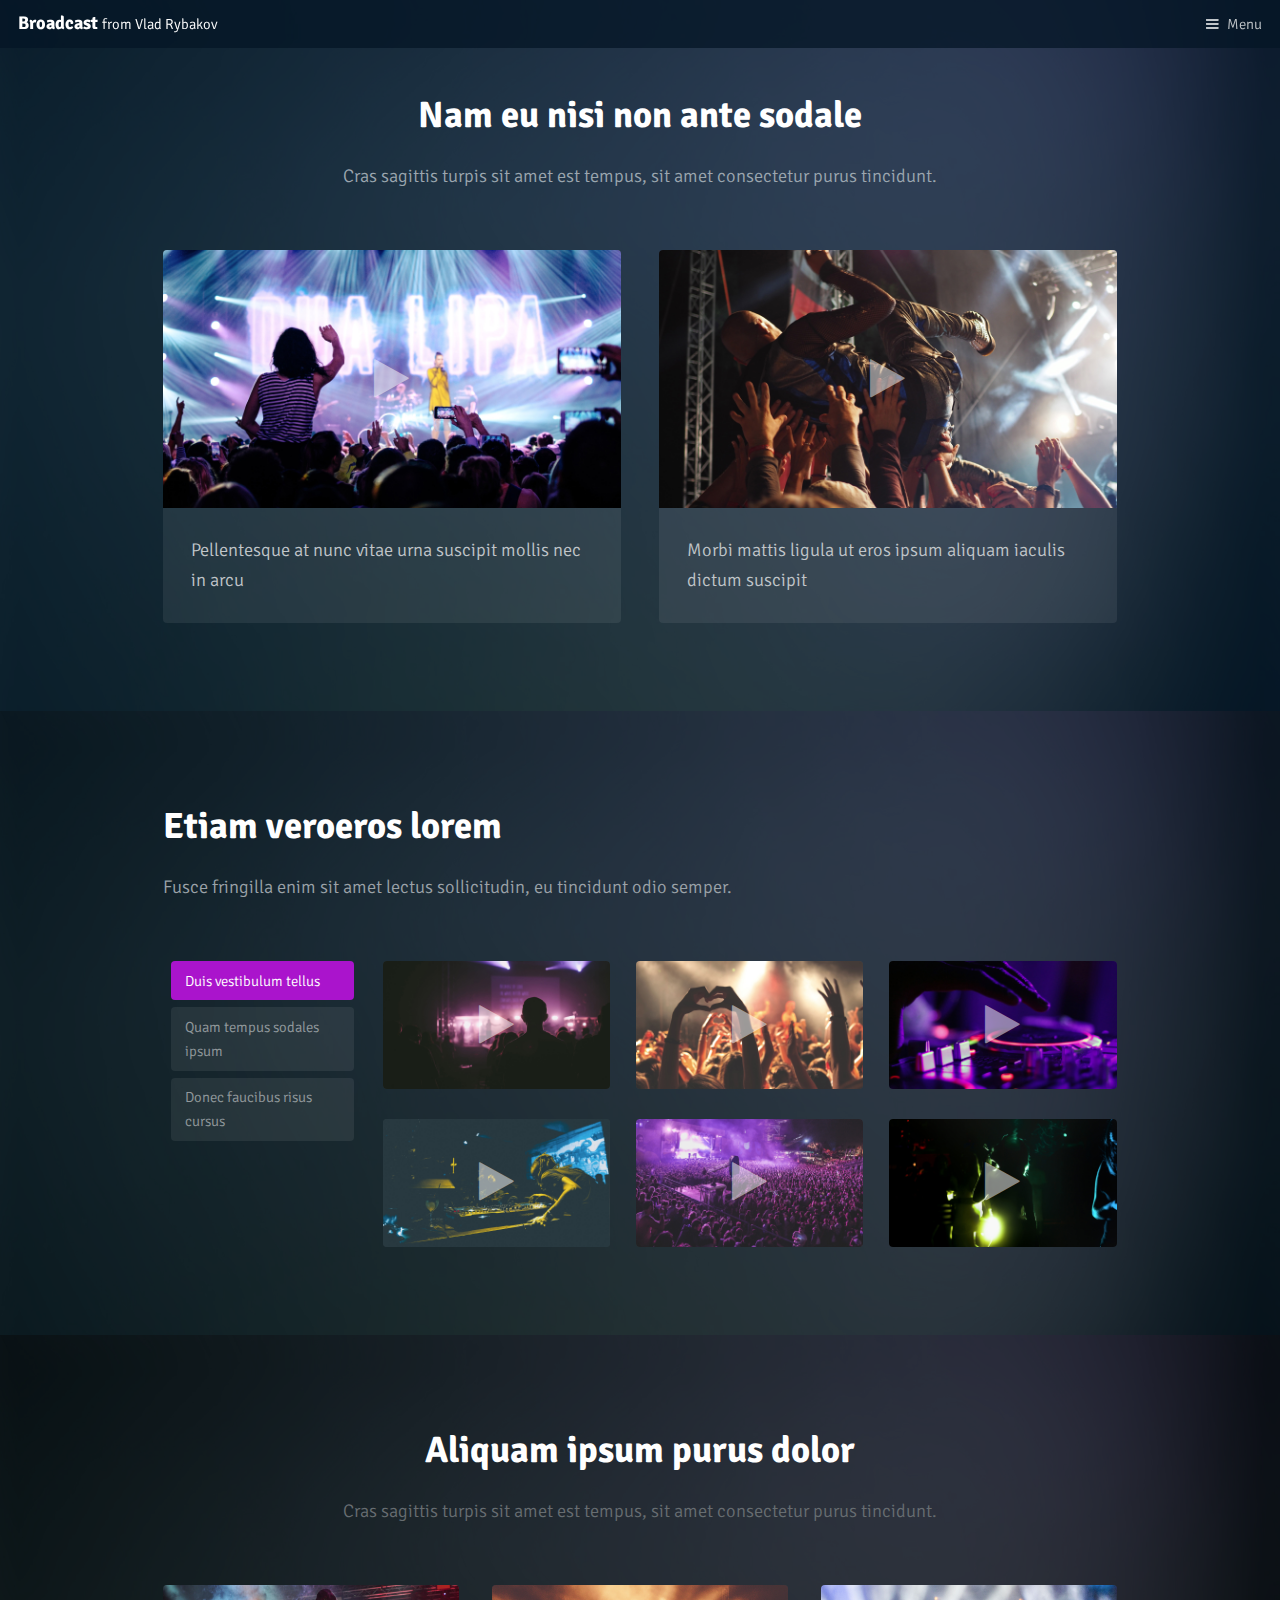
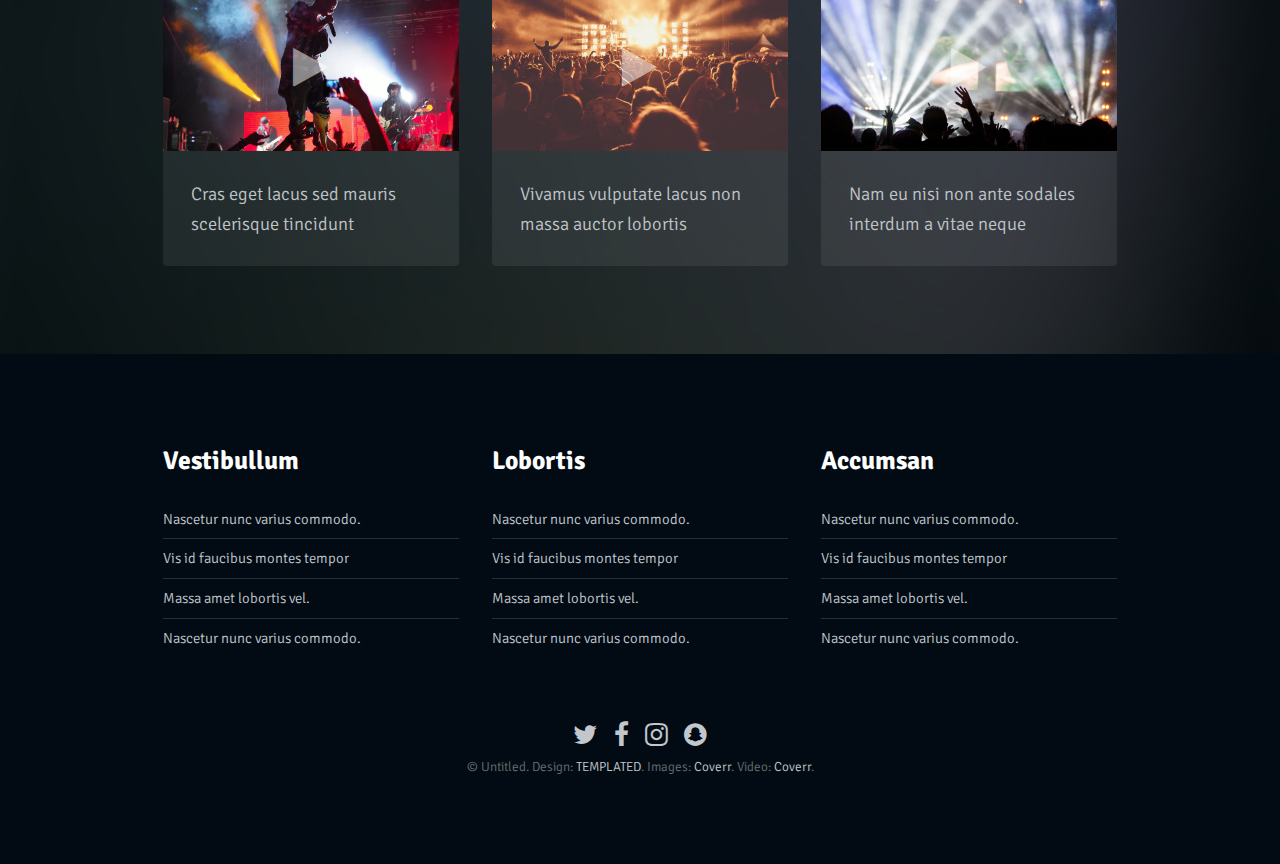
<file: index.html>
<!DOCTYPE HTML>
<!--
	Broadcast by TEMPLATED
	templated.co @templatedco
	Released for free under the Creative Commons Attribution 3.0 license (templated.co/license)
-->
<html>

<head>
    <title>Broadcast from Vlad Rybakov</title>
    <meta charset="utf-8" />
    <meta name="viewport" content="width=device-width, initial-scale=1" />
    <link rel="stylesheet" href="assets/css/main.css" />
    <link rel="stylesheet" href="/skin/skin.css">
    <script src="//code.jquery.com/jquery-1.10.2.min.js"></script>
    <script src="/flowplayer.min.js"></script>
    <script src="//releases.flowplayer.org/drive-analytics/flowplayer.drive-analytics.min.js"></script>
    <!-- Include the line below if you want to use the HLS.js plugin to avoid flash use on modern browsers -->
    <script src="//releases.flowplayer.org/hlsjs/flowplayer.hlsjs.min.js"></script>
    <!-- Include lines below to support multiple resolutions via the VOD quality selector plugin -->
    <script src="//releases.flowplayer.org/vod-quality-selector/flowplayer.vod-quality-selector.min.js"></script>
</head>

<body>

    <!-- Header -->
    <header id="header">
        <h1><a href="#">Broadcast <span>from Vlad Rybakov</span></a></h1>
        <a href="#menu">Menu</a>
    </header>

    <!-- Nav -->
    <nav id="menu">
        <ul class="links">
            <li><a href="index.html">Home</a></li>
            <li><a href="generic.html">Generic</a></li>
            <li><a href="elements.html">Elements</a></li>
            <li><a href="stat">Stat</a></li>
            <li><a href="login.html">Login</a></li>
        </ul>
    </nav>

    <!-- Banner -->
    <!--
				To use a video as your background, set data-video to the name of your video without
				its extension (eg. images/banner). Your video must be available in both .mp4 and .webm
				formats to work correctly.
			-->
    <!--	<section id="banner" data-video="images/banner">
					<div class="flowplayer"
					data-ratio="0.4167"
					data-splash="//drive.cdn.flowplayer.org/202777/84049-snap.jpg"
					data-rtmp="rtmp://localhost/live1/abc"
					data-qualities="160p,260p,530p,800p"
					data-default-quality="360p">
				 <video>
				   <source type="video/flash" src="rtmp://localhost/live1/abc">
				   
				 </video>
					</div>

				</section>
			-->
    <!-- Main -->
    <div id="main">

        <!-- One -->
        <section class="wrapper style1">
            <div class="inner">
                <header class="align-center">
                    <h2>Nam eu nisi non ante sodale</h2>
                    <p>Cras sagittis turpis sit amet est tempus, sit amet consectetur purus tincidunt.</p>
                </header>
                <!-- 2 Column Video Section -->
                <div class="flex flex-2">
                    <div class="video col">
                        <div class="image fit">
                            <img src="images/pic07.jpg" alt="" />
                            <div class="arrow">
                                <div class="icon fa-play"></div>
                            </div>
                        </div>
                        <p class="caption">
                            Pellentesque at nunc vitae urna suscipit mollis nec in arcu
                        </p>
                        <a href="generic.html" class="link"><span>Click Me</span></a>
                    </div>
                    <div class="video col">
                        <div class="image fit">
                            <img src="images/pic08.jpg" alt="" />
                            <div class="arrow">
                                <div class="icon fa-play"></div>
                            </div>
                        </div>
                        <p class="caption">
                            Morbi mattis ligula ut eros ipsum aliquam iaculis dictum suscipit
                        </p>
                        <a href="generic.html" class="link"><span>Click Me</span></a>
                    </div>
                </div>
            </div>
        </section>

        <!-- Two -->
        <section class="wrapper style2">
            <div class="inner">
                <header>
                    <h2>Etiam veroeros lorem</h2>
                    <p>Fusce fringilla enim sit amet lectus sollicitudin, eu tincidunt odio semper.</p>
                </header>
                <!-- Tabbed Video Section -->
                <div class="flex flex-tabs">
                    <ul class="tab-list">
                        <li><a href="#" data-tab="tab-1" class="active">Duis vestibulum tellus</a></li>
                        <li><a href="#" data-tab="tab-2">Quam tempus sodales ipsum</a></li>
                        <li><a href="#" data-tab="tab-3">Donec faucibus risus cursus</a></li>
                    </ul>
                    <div class="tabs">

                        <!-- Tab 1 -->
                        <div class="tab tab-1 flex flex-3 active">
                            <!-- Video Thumbnail -->
                            <div class="video col">
                                <div class="image fit">
                                    <img src="images/pic01.jpg" alt="" />
                                    <div class="arrow">
                                        <div class="icon fa-play"></div>
                                    </div>
                                </div>
                                <a href="generic.html" class="link"><span>Click Me</span></a>
                            </div>
                            <!-- Video Thumbnail -->
                            <div class="video col">
                                <div class="image fit">
                                    <img src="images/pic02.jpg" alt="" />
                                    <div class="arrow">
                                        <div class="icon fa-play"></div>
                                    </div>
                                </div>
                                <a href="generic.html" class="link"><span>Click Me</span></a>
                            </div>
                            <!-- Video Thumbnail -->
                            <div class="video col">
                                <div class="image fit">
                                    <img src="images/pic03.jpg" alt="" />
                                    <div class="arrow">
                                        <div class="icon fa-play"></div>
                                    </div>
                                </div>
                                <a href="generic.html" class="link"><span>Click Me</span></a>
                            </div>
                            <!-- Video Thumbnail -->
                            <div class="video col">
                                <div class="image fit">
                                    <img src="images/pic04.jpg" alt="" />
                                    <div class="arrow">
                                        <div class="icon fa-play"></div>
                                    </div>
                                </div>
                                <a href="generic.html" class="link"><span>Click Me</span></a>
                            </div>
                            <!-- Video Thumbnail -->
                            <div class="video col">
                                <div class="image fit">
                                    <img src="images/pic05.jpg" alt="" />
                                    <div class="arrow">
                                        <div class="icon fa-play"></div>
                                    </div>
                                </div>
                                <a href="generic.html" class="link"><span>Click Me</span></a>
                            </div>
                            <!-- Video Thumbnail -->
                            <div class="video col">
                                <div class="image fit">
                                    <img src="images/pic06.jpg" alt="" />
                                    <div class="arrow">
                                        <div class="icon fa-play"></div>
                                    </div>
                                </div>
                                <a href="generic.html" class="link"><span>Click Me</span></a>
                            </div>
                        </div>

                        <!-- Tab 2 -->
                        <div class="tab tab-2 flex flex-3">
                            <!-- Video Thumbnail -->
                            <div class="video col">
                                <div class="image fit">
                                    <img src="images/pic06.jpg" alt="" />
                                    <div class="arrow">
                                        <div class="icon fa-play"></div>
                                    </div>
                                </div>
                                <a href="video.html" class="link"><span>Click Me</span></a>
                            </div>
                            <!-- Video Thumbnail -->
                            <div class="video col">
                                <div class="image fit">
                                    <img src="images/pic05.jpg" alt="" />
                                    <div class="arrow">
                                        <div class="icon fa-play"></div>
                                    </div>
                                </div>
                                <a href="generic.html" class="link"><span>Click Me</span></a>
                            </div>
                            <!-- Video Thumbnail -->
                            <div class="video col">
                                <div class="image fit">
                                    <img src="images/pic04.jpg" alt="" />
                                    <div class="arrow">
                                        <div class="icon fa-play"></div>
                                    </div>
                                </div>
                                <a href="generic.html" class="link"><span>Click Me</span></a>
                            </div>
                            <!-- Video Thumbnail -->
                            <div class="video col">
                                <div class="image fit">
                                    <img src="images/pic03.jpg" alt="" />
                                    <div class="arrow">
                                        <div class="icon fa-play"></div>
                                    </div>
                                </div>
                                <a href="generic.html" class="link"><span>Click Me</span></a>
                            </div>
                            <!-- Video Thumbnail -->
                            <div class="video col">
                                <div class="image fit">
                                    <img src="images/pic02.jpg" alt="" />
                                    <div class="arrow">
                                        <div class="icon fa-play"></div>
                                    </div>
                                </div>
                                <a href="generic.html" class="link"><span>Click Me</span></a>
                            </div>
                            <!-- Video Thumbnail -->
                            <div class="video col">
                                <div class="image fit">
                                    <img src="images/pic01.jpg" alt="" />
                                    <div class="arrow">
                                        <div class="icon fa-play"></div>
                                    </div>
                                </div>
                                <a href="generic.html" class="link"><span>Click Me</span></a>
                            </div>
                        </div>

                        <!-- Tab 3 -->
                        <div class="tab tab-3 flex flex-3">
                            <!-- Video Thumbnail -->
                            <div class="video col">
                                <div class="image fit">
                                    <img src="images/pic03.jpg" alt="" />
                                    <div class="arrow">
                                        <div class="icon fa-play"></div>
                                    </div>
                                </div>
                                <a href="generic.html" class="link"><span>Click Me</span></a>
                            </div>
                            <!-- Video Thumbnail -->
                            <div class="video col">
                                <div class="image fit">
                                    <img src="images/pic02.jpg" alt="" />
                                    <div class="arrow">
                                        <div class="icon fa-play"></div>
                                    </div>
                                </div>
                                <a href="generic.html" class="link"><span>Click Me</span></a>
                            </div>
                            <!-- Video Thumbnail -->
                            <div class="video col">
                                <div class="image fit">
                                    <img src="images/pic01.jpg" alt="" />
                                    <div class="arrow">
                                        <div class="icon fa-play"></div>
                                    </div>
                                </div>
                                <a href="generic.html" class="link"><span>Click Me</span></a>
                            </div>
                            <!-- Video Thumbnail -->
                            <div class="video col">
                                <div class="image fit">
                                    <img src="images/pic06.jpg" alt="" />
                                    <div class="arrow">
                                        <div class="icon fa-play"></div>
                                    </div>
                                </div>
                                <a href="generic.html" class="link"><span>Click Me</span></a>
                            </div>
                            <!-- Video Thumbnail -->
                            <div class="video col">
                                <div class="image fit">
                                    <img src="images/pic05.jpg" alt="" />
                                    <div class="arrow">
                                        <div class="icon fa-play"></div>
                                    </div>
                                </div>
                                <a href="generic.html" class="link"><span>Click Me</span></a>
                            </div>
                            <!-- Video Thumbnail -->
                            <div class="video col">
                                <div class="image fit">
                                    <img src="images/pic04.jpg" alt="" />
                                    <div class="arrow">
                                        <div class="icon fa-play"></div>
                                    </div>
                                </div>
                                <a href="generic.html" class="link"><span>Click Me</span></a>
                            </div>
                        </div>

                    </div>
                </div>
            </div>
        </section>

        <!-- Three -->
        <section class="wrapper ">
            <div class="inner">
                <header class="align-center">
                    <h2>Aliquam ipsum purus dolor</h2>
                    <p>Cras sagittis turpis sit amet est tempus, sit amet consectetur purus tincidunt.</p>
                </header>

                <!-- 3 Column Video Section -->
                <div class="flex flex-3">
                    <div class="video col">
                        <div class="image fit">
                            <img src="images/pic09.jpg" alt="" />
                            <div class="arrow">
                                <div class="icon fa-play"></div>
                            </div>
                        </div>
                        <p class="caption">
                            Cras eget lacus sed mauris scelerisque tincidunt
                        </p>
                        <a href="generic.html" class="link"><span>Click Me</span></a>
                    </div>
                    <div class="video col">
                        <div class="image fit">
                            <img src="images/pic10.jpg" alt="" />
                            <div class="arrow">
                                <div class="icon fa-play"></div>
                            </div>
                        </div>
                        <p class="caption">
                            Vivamus vulputate lacus non massa auctor lobortis
                        </p>
                        <a href="generic.html" class="link"><span>Click Me</span></a>
                    </div>
                    <div class="video col">
                        <div class="image fit">
                            <img src="images/pic11.jpg" alt="" />
                            <div class="arrow">
                                <div class="icon fa-play"></div>
                            </div>
                        </div>
                        <p class="caption">
                            Nam eu nisi non ante sodales interdum a vitae neque
                        </p>
                        <a href="generic.html" class="link"><span>Click Me</span></a>
                    </div>
                </div>
            </div>
        </section>

    </div>

    <!-- Footer -->
    <footer id="footer">
        <div class="inner">
            <div class="flex flex-3">
                <div class="col">
                    <h3>Vestibullum</h3>
                    <ul class="alt">
                        <li><a href="#">Nascetur nunc varius commodo.</a></li>
                        <li><a href="#">Vis id faucibus montes tempor</a></li>
                        <li><a href="#">Massa amet lobortis vel.</a></li>
                        <li><a href="#">Nascetur nunc varius commodo.</a></li>
                    </ul>
                </div>
                <div class="col">
                    <h3>Lobortis</h3>
                    <ul class="alt">
                        <li><a href="#">Nascetur nunc varius commodo.</a></li>
                        <li><a href="#">Vis id faucibus montes tempor</a></li>
                        <li><a href="#">Massa amet lobortis vel.</a></li>
                        <li><a href="#">Nascetur nunc varius commodo.</a></li>
                    </ul>
                </div>
                <div class="col">
                    <h3>Accumsan</h3>
                    <ul class="alt">
                        <li><a href="#">Nascetur nunc varius commodo.</a></li>
                        <li><a href="#">Vis id faucibus montes tempor</a></li>
                        <li><a href="#">Massa amet lobortis vel.</a></li>
                        <li><a href="#">Nascetur nunc varius commodo.</a></li>
                    </ul>
                </div>
            </div>
        </div>
        <div class="copyright">
            <ul class="icons">
                <li><a href="#" class="icon fa-twitter"><span class="label">Twitter</span></a></li>
                <li><a href="#" class="icon fa-facebook"><span class="label">Facebook</span></a></li>
                <li><a href="#" class="icon fa-instagram"><span class="label">Instagram</span></a></li>
                <li><a href="#" class="icon fa-snapchat"><span class="label">Snapchat</span></a></li>
            </ul>
            &copy; Untitled. Design: <a href="https://templated.co">TEMPLATED</a>. Images: <a href="https://unsplash.com">Coverr</a>. Video: <a href="https://coverr.co">Coverr</a>.
        </div>
    </footer>

    <!-- Scripts -->
    <script src="assets/js/jquery.min.js"></script>
    <script src="assets/js/jquery.scrolly.min.js"></script>
    <script src="assets/js/skel.min.js"></script>
    <script src="assets/js/util.js"></script>
    <script src="assets/js/main.js"></script>

</body>

</html>
</file>
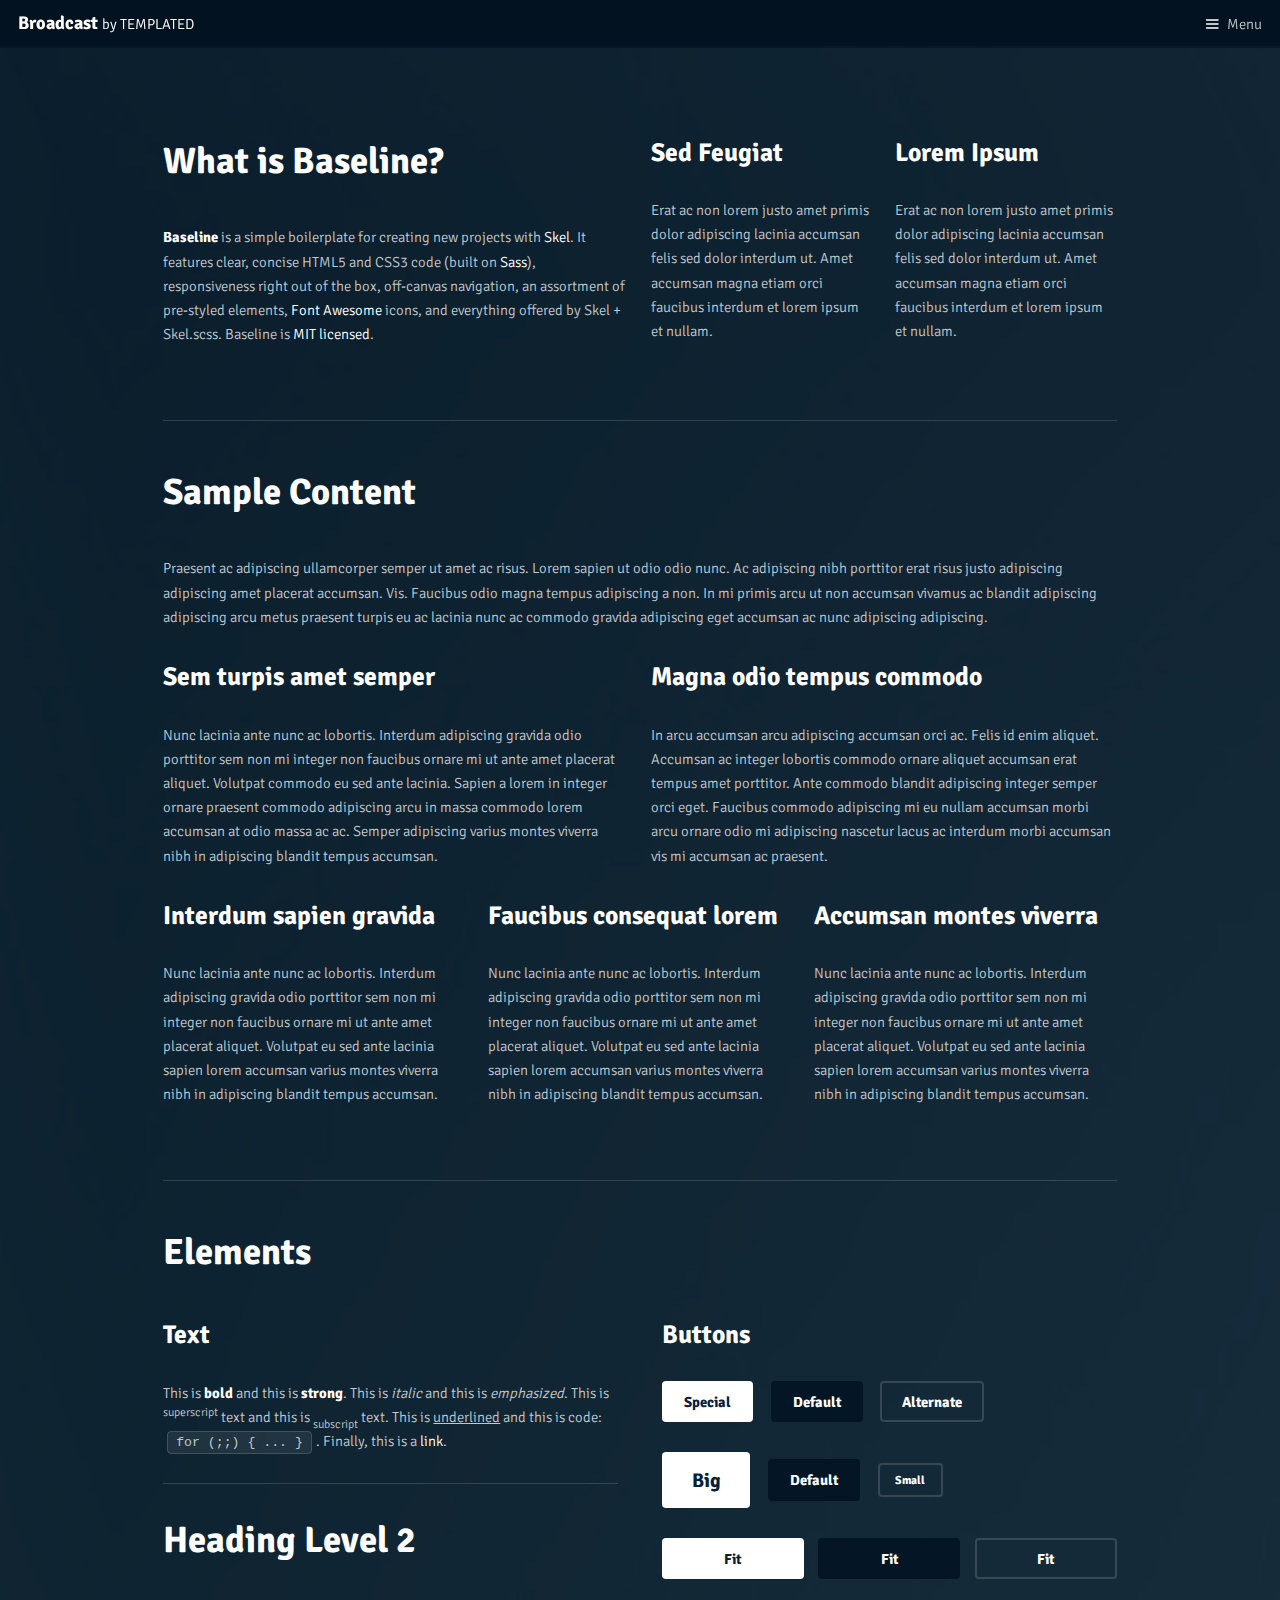
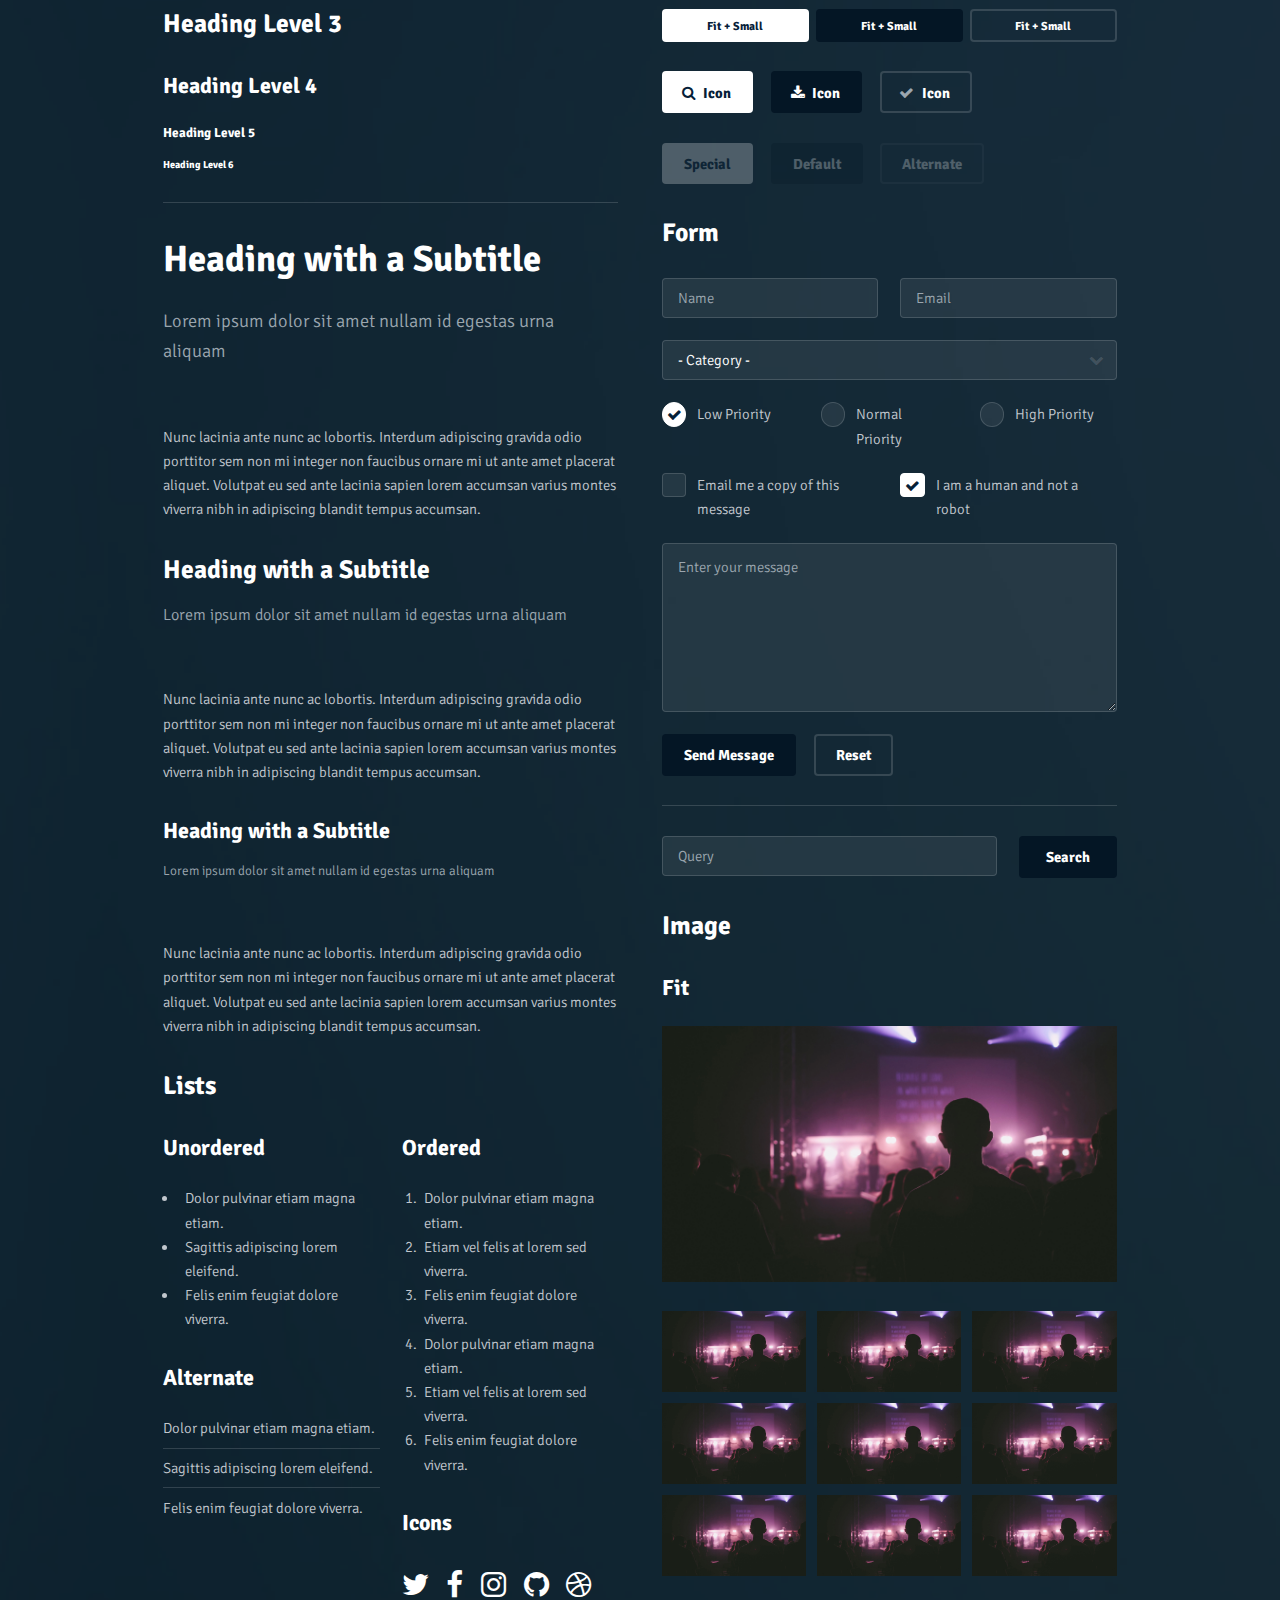
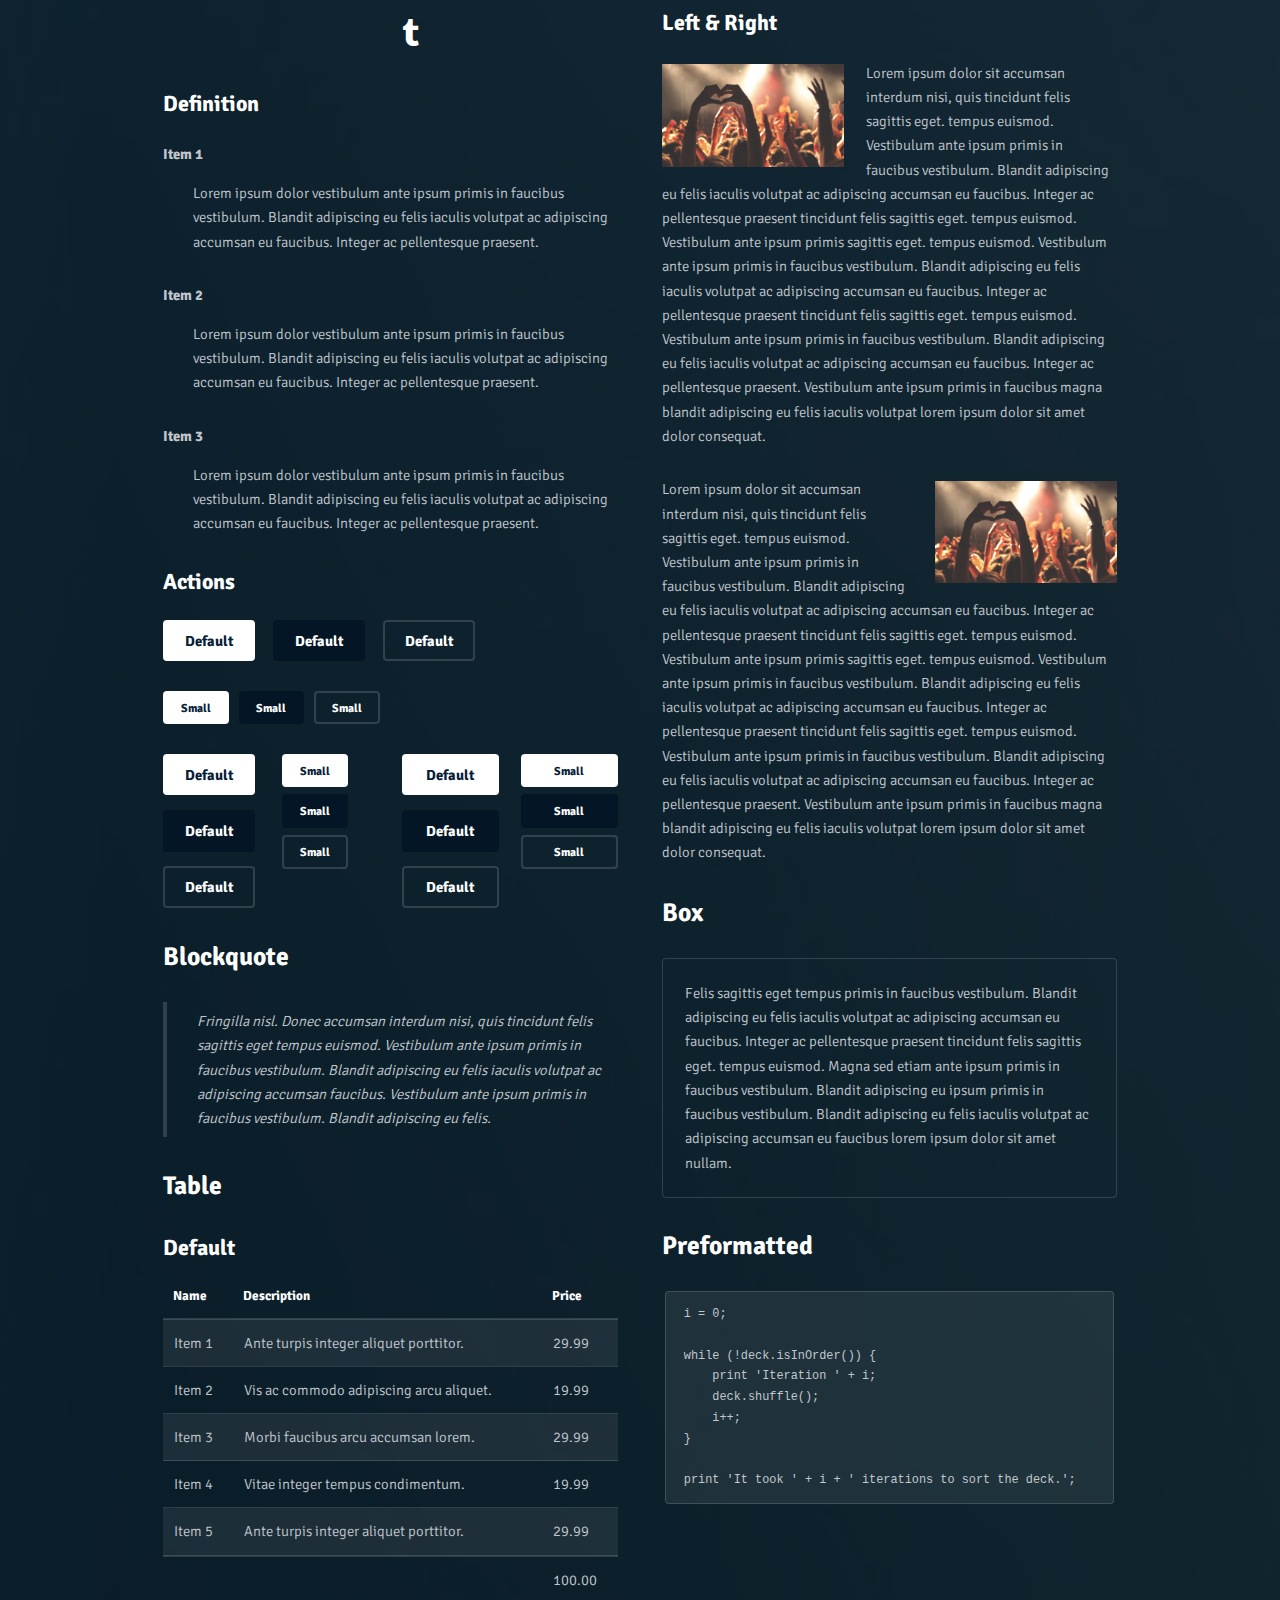
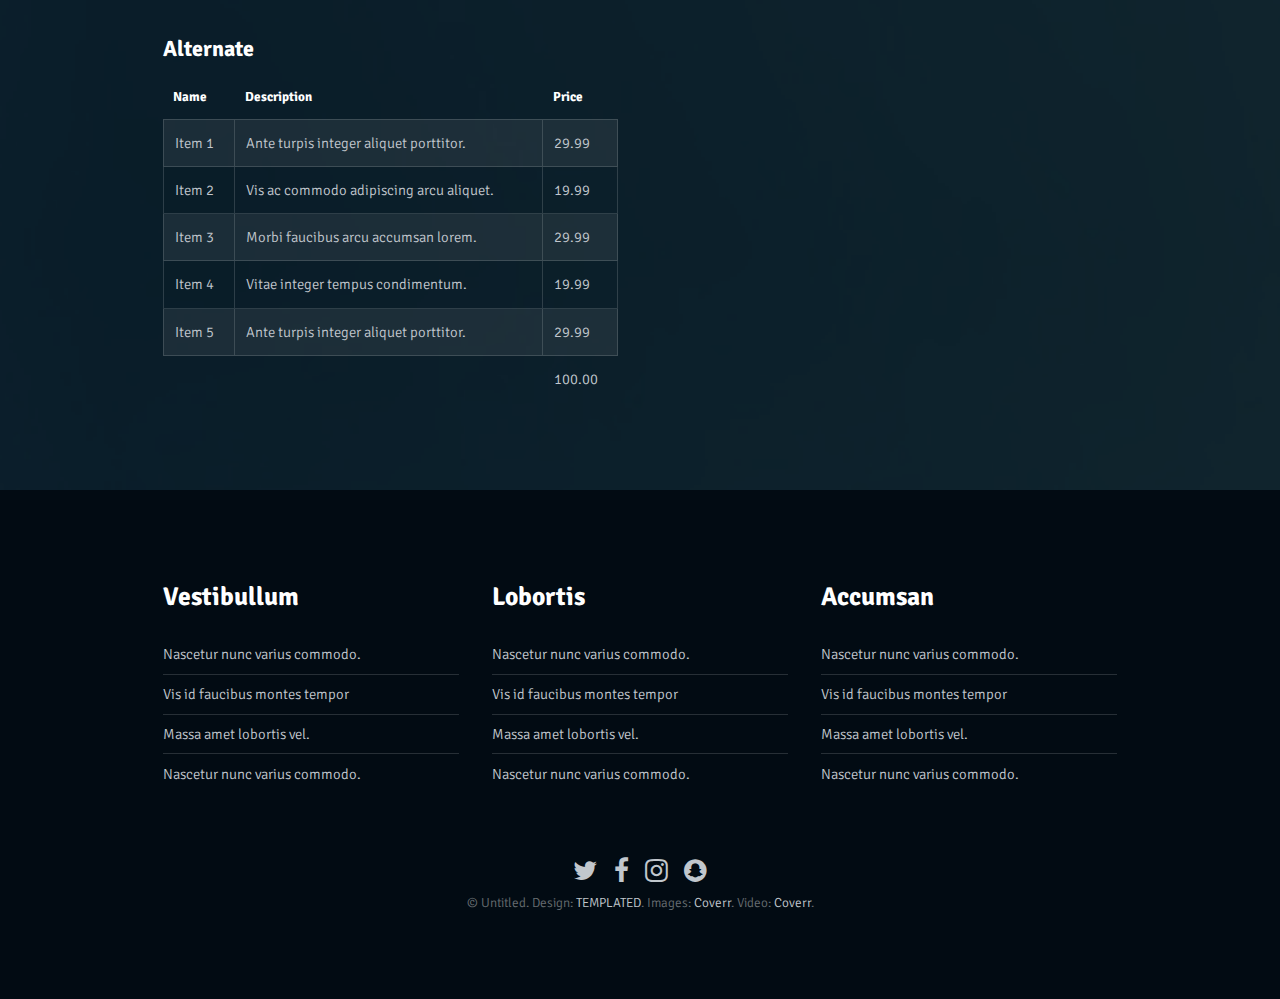
<file: elements.html>
<!DOCTYPE HTML>
<!--
	Broadcast by TEMPLATED
	templated.co @templatedco
	Released for free under the Creative Commons Attribution 3.0 license (templated.co/license)
-->
<html>
	<head>
		<title>Elements - Broadcast by TEMPLATED</title>
		<meta charset="utf-8" />
		<meta name="viewport" content="width=device-width, initial-scale=1" />
		<link rel="stylesheet" href="assets/css/main.css" />
	</head>
	<body class="subpage">

		<!-- Header -->
			<header id="header">
				<h1><a href="#">Broadcast <span>by TEMPLATED</span></a></h1>
				<a href="#menu">Menu</a>
			</header>

		<!-- Nav -->
			<nav id="menu">
				<ul class="links">
					<li><a href="index.html">Home</a></li>
					<li><a href="generic.html">Generic</a></li>
					<li><a href="elements.html">Elements</a></li>
				</ul>
			</nav>

		<!-- Main -->
			<div id="main">
				<section class="wrapper style1">
				<div class="inner">

				<!-- Intro -->
					<div class="row">
						<section class="6u 12u$(medium)">
							<h2>What is Baseline?</h2>
							<p><strong>Baseline</strong> is a simple boilerplate for creating new projects with <a href="http://skel.io">Skel</a>. It features clear, concise HTML5 and CSS3 code (built on <a href="http://sass-lang.com">Sass</a>), responsiveness right out of the box, off-canvas navigation, an assortment of pre-styled elements, <a href="http://fontawesome.io">Font Awesome</a> icons, and everything offered by Skel + Skel.scss. Baseline is <a href="http://skel.io/license">MIT licensed</a>.</p>
						</section>
						<section class="3u 6u(medium) 12u$(small)">
							<h3>Sed Feugiat</h3>
							<p>Erat ac non lorem justo amet primis dolor adipiscing lacinia accumsan felis sed dolor interdum ut. Amet accumsan magna etiam orci faucibus interdum et lorem ipsum et nullam.</p>
						</section>
						<section class="3u$ 6u$(medium) 12u$(small)">
							<h3>Lorem Ipsum</h3>
							<p>Erat ac non lorem justo amet primis dolor adipiscing lacinia accumsan felis sed dolor interdum ut. Amet accumsan magna etiam orci faucibus interdum et lorem ipsum et nullam.</p>
						</section>
					</div>

				<hr class="major" />

				<!-- Content -->
					<h2 id="content">Sample Content</h2>
					<p>Praesent ac adipiscing ullamcorper semper ut amet ac risus. Lorem sapien ut odio odio nunc. Ac adipiscing nibh porttitor erat risus justo adipiscing adipiscing amet placerat accumsan. Vis. Faucibus odio magna tempus adipiscing a non. In mi primis arcu ut non accumsan vivamus ac blandit adipiscing adipiscing arcu metus praesent turpis eu ac lacinia nunc ac commodo gravida adipiscing eget accumsan ac nunc adipiscing adipiscing.</p>
					<div class="row">
						<div class="6u 12u$(small)">
							<h3>Sem turpis amet semper</h3>
							<p>Nunc lacinia ante nunc ac lobortis. Interdum adipiscing gravida odio porttitor sem non mi integer non faucibus ornare mi ut ante amet placerat aliquet. Volutpat commodo eu sed ante lacinia. Sapien a lorem in integer ornare praesent commodo adipiscing arcu in massa commodo lorem accumsan at odio massa ac ac. Semper adipiscing varius montes viverra nibh in adipiscing blandit tempus accumsan.</p>
						</div>
						<div class="6u$ 12u$(small)">
							<h3>Magna odio tempus commodo</h3>
							<p>In arcu accumsan arcu adipiscing accumsan orci ac. Felis id enim aliquet. Accumsan ac integer lobortis commodo ornare aliquet accumsan erat tempus amet porttitor. Ante commodo blandit adipiscing integer semper orci eget. Faucibus commodo adipiscing mi eu nullam accumsan morbi arcu ornare odio mi adipiscing nascetur lacus ac interdum morbi accumsan vis mi accumsan ac praesent.</p>
						</div>
						<!-- Break -->
						<div class="4u 12u$(medium)">
							<h3>Interdum sapien gravida</h3>
							<p>Nunc lacinia ante nunc ac lobortis. Interdum adipiscing gravida odio porttitor sem non mi integer non faucibus ornare mi ut ante amet placerat aliquet. Volutpat eu sed ante lacinia sapien lorem accumsan varius montes viverra nibh in adipiscing blandit tempus accumsan.</p>
						</div>
						<div class="4u 12u$(medium)">
							<h3>Faucibus consequat lorem</h3>
							<p>Nunc lacinia ante nunc ac lobortis. Interdum adipiscing gravida odio porttitor sem non mi integer non faucibus ornare mi ut ante amet placerat aliquet. Volutpat eu sed ante lacinia sapien lorem accumsan varius montes viverra nibh in adipiscing blandit tempus accumsan.</p>
						</div>
						<div class="4u$ 12u$(medium)">
							<h3>Accumsan montes viverra</h3>
							<p>Nunc lacinia ante nunc ac lobortis. Interdum adipiscing gravida odio porttitor sem non mi integer non faucibus ornare mi ut ante amet placerat aliquet. Volutpat eu sed ante lacinia sapien lorem accumsan varius montes viverra nibh in adipiscing blandit tempus accumsan.</p>
						</div>
					</div>

				<hr class="major" />

				<!-- Elements -->
					<h2 id="elements">Elements</h2>
					<div class="row 200%">
						<div class="6u 12u$(medium)">

							<!-- Text stuff -->
								<h3>Text</h3>
								<p>This is <b>bold</b> and this is <strong>strong</strong>. This is <i>italic</i> and this is <em>emphasized</em>.
								This is <sup>superscript</sup> text and this is <sub>subscript</sub> text.
								This is <u>underlined</u> and this is code: <code>for (;;) { ... }</code>.
								Finally, this is a <a href="#">link</a>.</p>
								<hr />
								<h2>Heading Level 2</h2>
								<h3>Heading Level 3</h3>
								<h4>Heading Level 4</h4>
								<h5>Heading Level 5</h5>
								<h6>Heading Level 6</h6>
								<hr />
								<header>
									<h2>Heading with a Subtitle</h2>
									<p>Lorem ipsum dolor sit amet nullam id egestas urna aliquam</p>
								</header>
								<p>Nunc lacinia ante nunc ac lobortis. Interdum adipiscing gravida odio porttitor sem non mi integer non faucibus ornare mi ut ante amet placerat aliquet. Volutpat eu sed ante lacinia sapien lorem accumsan varius montes viverra nibh in adipiscing blandit tempus accumsan.</p>
								<header>
									<h3>Heading with a Subtitle</h3>
									<p>Lorem ipsum dolor sit amet nullam id egestas urna aliquam</p>
								</header>
								<p>Nunc lacinia ante nunc ac lobortis. Interdum adipiscing gravida odio porttitor sem non mi integer non faucibus ornare mi ut ante amet placerat aliquet. Volutpat eu sed ante lacinia sapien lorem accumsan varius montes viverra nibh in adipiscing blandit tempus accumsan.</p>
								<header>
									<h4>Heading with a Subtitle</h4>
									<p>Lorem ipsum dolor sit amet nullam id egestas urna aliquam</p>
								</header>
								<p>Nunc lacinia ante nunc ac lobortis. Interdum adipiscing gravida odio porttitor sem non mi integer non faucibus ornare mi ut ante amet placerat aliquet. Volutpat eu sed ante lacinia sapien lorem accumsan varius montes viverra nibh in adipiscing blandit tempus accumsan.</p>

							<!-- Lists -->
								<h3>Lists</h3>
								<div class="row">
									<div class="6u 12u$(small)">

										<h4>Unordered</h4>
										<ul>
											<li>Dolor pulvinar etiam magna etiam.</li>
											<li>Sagittis adipiscing lorem eleifend.</li>
											<li>Felis enim feugiat dolore viverra.</li>
										</ul>

										<h4>Alternate</h4>
										<ul class="alt">
											<li>Dolor pulvinar etiam magna etiam.</li>
											<li>Sagittis adipiscing lorem eleifend.</li>
											<li>Felis enim feugiat dolore viverra.</li>
										</ul>

									</div>
									<div class="6u$ 12u$(small)">

										<h4>Ordered</h4>
										<ol>
											<li>Dolor pulvinar etiam magna etiam.</li>
											<li>Etiam vel felis at lorem sed viverra.</li>
											<li>Felis enim feugiat dolore viverra.</li>
											<li>Dolor pulvinar etiam magna etiam.</li>
											<li>Etiam vel felis at lorem sed viverra.</li>
											<li>Felis enim feugiat dolore viverra.</li>
										</ol>

										<h4>Icons</h4>
										<ul class="icons">
											<li><a href="#" class="icon fa-twitter"><span class="label">Twitter</span></a></li>
											<li><a href="#" class="icon fa-facebook"><span class="label">Facebook</span></a></li>
											<li><a href="#" class="icon fa-instagram"><span class="label">Instagram</span></a></li>
											<li><a href="#" class="icon fa-github"><span class="label">Github</span></a></li>
											<li><a href="#" class="icon fa-dribbble"><span class="label">Dribbble</span></a></li>
											<li><a href="#" class="icon fa-tumblr"><span class="label">Tumblr</span></a></li>
										</ul>

									</div>
								</div>
								<h4>Definition</h4>
								<dl>
									<dt>Item 1</dt>
									<dd>
										<p>Lorem ipsum dolor vestibulum ante ipsum primis in faucibus vestibulum. Blandit adipiscing eu felis iaculis volutpat ac adipiscing accumsan eu faucibus. Integer ac pellentesque praesent.</p>
									</dd>
									<dt>Item 2</dt>
									<dd>
										<p>Lorem ipsum dolor vestibulum ante ipsum primis in faucibus vestibulum. Blandit adipiscing eu felis iaculis volutpat ac adipiscing accumsan eu faucibus. Integer ac pellentesque praesent.</p>
									</dd>
									<dt>Item 3</dt>
									<dd>
										<p>Lorem ipsum dolor vestibulum ante ipsum primis in faucibus vestibulum. Blandit adipiscing eu felis iaculis volutpat ac adipiscing accumsan eu faucibus. Integer ac pellentesque praesent.</p>
									</dd>
								</dl>

								<h4>Actions</h4>
								<ul class="actions">
									<li><a href="#" class="button special">Default</a></li>
									<li><a href="#" class="button">Default</a></li>
									<li><a href="#" class="button alt">Default</a></li>
								</ul>
								<ul class="actions small">
									<li><a href="#" class="button special small">Small</a></li>
									<li><a href="#" class="button small">Small</a></li>
									<li><a href="#" class="button alt small">Small</a></li>
								</ul>
								<div class="row">
									<div class="3u 12u$(small)">
										<ul class="actions vertical">
											<li><a href="#" class="button special">Default</a></li>
											<li><a href="#" class="button">Default</a></li>
											<li><a href="#" class="button alt">Default</a></li>
										</ul>
									</div>
									<div class="3u 12u$(small)">
										<ul class="actions vertical small">
											<li><a href="#" class="button special small">Small</a></li>
											<li><a href="#" class="button small">Small</a></li>
											<li><a href="#" class="button alt small">Small</a></li>
										</ul>
									</div>
									<div class="3u 12u$(small)">
										<ul class="actions vertical">
											<li><a href="#" class="button special fit">Default</a></li>
											<li><a href="#" class="button fit">Default</a></li>
											<li><a href="#" class="button alt fit">Default</a></li>
										</ul>
									</div>
									<div class="3u$ 12u$(small)">
										<ul class="actions vertical small">
											<li><a href="#" class="button special small fit">Small</a></li>
											<li><a href="#" class="button small fit">Small</a></li>
											<li><a href="#" class="button alt small fit">Small</a></li>
										</ul>
									</div>
								</div>

							<!-- Blockquote -->
								<h3>Blockquote</h3>
								<blockquote>Fringilla nisl. Donec accumsan interdum nisi, quis tincidunt felis sagittis eget tempus euismod. Vestibulum ante ipsum primis in faucibus vestibulum. Blandit adipiscing eu felis iaculis volutpat ac adipiscing accumsan faucibus. Vestibulum ante ipsum primis in faucibus vestibulum. Blandit adipiscing eu felis.</blockquote>

							<!-- Table -->
								<h3>Table</h3>

								<h4>Default</h4>
								<div class="table-wrapper">
									<table>
										<thead>
											<tr>
												<th>Name</th>
												<th>Description</th>
												<th>Price</th>
											</tr>
										</thead>
										<tbody>
											<tr>
												<td>Item 1</td>
												<td>Ante turpis integer aliquet porttitor.</td>
												<td>29.99</td>
											</tr>
											<tr>
												<td>Item 2</td>
												<td>Vis ac commodo adipiscing arcu aliquet.</td>
												<td>19.99</td>
											</tr>
											<tr>
												<td>Item 3</td>
												<td> Morbi faucibus arcu accumsan lorem.</td>
												<td>29.99</td>
											</tr>
											<tr>
												<td>Item 4</td>
												<td>Vitae integer tempus condimentum.</td>
												<td>19.99</td>
											</tr>
											<tr>
												<td>Item 5</td>
												<td>Ante turpis integer aliquet porttitor.</td>
												<td>29.99</td>
											</tr>
										</tbody>
										<tfoot>
											<tr>
												<td colspan="2"></td>
												<td>100.00</td>
											</tr>
										</tfoot>
									</table>
								</div>

								<h4>Alternate</h4>
								<div class="table-wrapper">
									<table class="alt">
										<thead>
											<tr>
												<th>Name</th>
												<th>Description</th>
												<th>Price</th>
											</tr>
										</thead>
										<tbody>
											<tr>
												<td>Item 1</td>
												<td>Ante turpis integer aliquet porttitor.</td>
												<td>29.99</td>
											</tr>
											<tr>
												<td>Item 2</td>
												<td>Vis ac commodo adipiscing arcu aliquet.</td>
												<td>19.99</td>
											</tr>
											<tr>
												<td>Item 3</td>
												<td> Morbi faucibus arcu accumsan lorem.</td>
												<td>29.99</td>
											</tr>
											<tr>
												<td>Item 4</td>
												<td>Vitae integer tempus condimentum.</td>
												<td>19.99</td>
											</tr>
											<tr>
												<td>Item 5</td>
												<td>Ante turpis integer aliquet porttitor.</td>
												<td>29.99</td>
											</tr>
										</tbody>
										<tfoot>
											<tr>
												<td colspan="2"></td>
												<td>100.00</td>
											</tr>
										</tfoot>
									</table>
								</div>

						</div>
						<div class="6u$ 12u$(medium)">

							<!-- Buttons -->
								<h3>Buttons</h3>
								<ul class="actions">
									<li><a href="#" class="button special">Special</a></li>
									<li><a href="#" class="button">Default</a></li>
									<li><a href="#" class="button alt">Alternate</a></li>
								</ul>
								<ul class="actions">
									<li><a href="#" class="button special big">Big</a></li>
									<li><a href="#" class="button">Default</a></li>
									<li><a href="#" class="button alt small">Small</a></li>
								</ul>
								<ul class="actions fit">
									<li><a href="#" class="button special fit">Fit</a></li>
									<li><a href="#" class="button fit">Fit</a></li>
									<li><a href="#" class="button alt fit">Fit</a></li>
								</ul>
								<ul class="actions fit small">
									<li><a href="#" class="button special fit small">Fit + Small</a></li>
									<li><a href="#" class="button fit small">Fit + Small</a></li>
									<li><a href="#" class="button alt fit small">Fit + Small</a></li>
								</ul>
								<ul class="actions">
									<li><a href="#" class="button special icon fa-search">Icon</a></li>
									<li><a href="#" class="button icon fa-download">Icon</a></li>
									<li><a href="#" class="button alt icon fa-check">Icon</a></li>
								</ul>
								<ul class="actions">
									<li><span class="button special disabled">Special</span></li>
									<li><span class="button disabled">Default</span></li>
									<li><span class="button alt disabled">Alternate</span></li>
								</ul>

							<!-- Form -->
								<h3>Form</h3>

								<form method="post" action="#">
									<div class="row uniform">
										<div class="6u 12u$(xsmall)">
											<input type="text" name="name" id="name" value="" placeholder="Name" />
										</div>
										<div class="6u$ 12u$(xsmall)">
											<input type="email" name="email" id="email" value="" placeholder="Email" />
										</div>
										<!-- Break -->
										<div class="12u$">
											<div class="select-wrapper">
												<select name="category" id="category">
													<option value="">- Category -</option>
													<option value="1">Manufacturing</option>
													<option value="1">Shipping</option>
													<option value="1">Administration</option>
													<option value="1">Human Resources</option>
												</select>
											</div>
										</div>
										<!-- Break -->
										<div class="4u 12u$(small)">
											<input type="radio" id="priority-low" name="priority" checked>
											<label for="priority-low">Low Priority</label>
										</div>
										<div class="4u 12u$(small)">
											<input type="radio" id="priority-normal" name="priority">
											<label for="priority-normal">Normal Priority</label>
										</div>
										<div class="4u$ 12u$(small)">
											<input type="radio" id="priority-high" name="priority">
											<label for="priority-high">High Priority</label>
										</div>
										<!-- Break -->
										<div class="6u 12u$(small)">
											<input type="checkbox" id="copy" name="copy">
											<label for="copy">Email me a copy of this message</label>
										</div>
										<div class="6u$ 12u$(small)">
											<input type="checkbox" id="human" name="human" checked>
											<label for="human">I am a human and not a robot</label>
										</div>
										<!-- Break -->
										<div class="12u$">
											<textarea name="message" id="message" placeholder="Enter your message" rows="6"></textarea>
										</div>
										<!-- Break -->
										<div class="12u$">
											<ul class="actions">
												<li><input type="submit" value="Send Message" /></li>
												<li><input type="reset" value="Reset" class="alt" /></li>
											</ul>
										</div>
									</div>
								</form>

								<hr />

								<form method="post" action="#">
									<div class="row uniform">
										<div class="9u 12u$(small)">
											<input type="text" name="query" id="query" value="" placeholder="Query" />
										</div>
										<div class="3u$ 12u$(small)">
											<input type="submit" value="Search" class="fit" />
										</div>
									</div>
								</form>

							<!-- Image -->
								<h3>Image</h3>

								<h4>Fit</h4>
								<span class="image fit"><img src="images/pic01.jpg" alt="" /></span>
								<div class="box alt">
									<div class="row 50% uniform">
										<div class="4u"><span class="image fit"><img src="images/pic01.jpg" alt="" /></span></div>
										<div class="4u"><span class="image fit"><img src="images/pic01.jpg" alt="" /></span></div>
										<div class="4u$"><span class="image fit"><img src="images/pic01.jpg" alt="" /></span></div>
										<!-- Break -->
										<div class="4u"><span class="image fit"><img src="images/pic01.jpg" alt="" /></span></div>
										<div class="4u"><span class="image fit"><img src="images/pic01.jpg" alt="" /></span></div>
										<div class="4u$"><span class="image fit"><img src="images/pic01.jpg" alt="" /></span></div>
										<!-- Break -->
										<div class="4u"><span class="image fit"><img src="images/pic01.jpg" alt="" /></span></div>
										<div class="4u"><span class="image fit"><img src="images/pic01.jpg" alt="" /></span></div>
										<div class="4u$"><span class="image fit"><img src="images/pic01.jpg" alt="" /></span></div>
									</div>
								</div>

								<h4>Left &amp; Right</h4>
								<p><span class="image left"><img src="images/pic02.jpg" alt="" /></span>Lorem ipsum dolor sit accumsan interdum nisi, quis tincidunt felis sagittis eget. tempus euismod. Vestibulum ante ipsum primis in faucibus vestibulum. Blandit adipiscing eu felis iaculis volutpat ac adipiscing accumsan eu faucibus. Integer ac pellentesque praesent tincidunt felis sagittis eget. tempus euismod. Vestibulum ante ipsum primis sagittis eget. tempus euismod. Vestibulum ante ipsum primis in faucibus vestibulum. Blandit adipiscing eu felis iaculis volutpat ac adipiscing accumsan eu faucibus. Integer ac pellentesque praesent tincidunt felis sagittis eget. tempus euismod. Vestibulum ante ipsum primis in faucibus vestibulum. Blandit adipiscing eu felis iaculis volutpat ac adipiscing accumsan eu faucibus. Integer ac pellentesque praesent. Vestibulum ante ipsum primis in faucibus magna blandit adipiscing eu felis iaculis volutpat lorem ipsum dolor sit amet dolor consequat.</p>
								<p><span class="image right"><img src="images/pic02.jpg" alt="" /></span>Lorem ipsum dolor sit accumsan interdum nisi, quis tincidunt felis sagittis eget. tempus euismod. Vestibulum ante ipsum primis in faucibus vestibulum. Blandit adipiscing eu felis iaculis volutpat ac adipiscing accumsan eu faucibus. Integer ac pellentesque praesent tincidunt felis sagittis eget. tempus euismod. Vestibulum ante ipsum primis sagittis eget. tempus euismod. Vestibulum ante ipsum primis in faucibus vestibulum. Blandit adipiscing eu felis iaculis volutpat ac adipiscing accumsan eu faucibus. Integer ac pellentesque praesent tincidunt felis sagittis eget. tempus euismod. Vestibulum ante ipsum primis in faucibus vestibulum. Blandit adipiscing eu felis iaculis volutpat ac adipiscing accumsan eu faucibus. Integer ac pellentesque praesent. Vestibulum ante ipsum primis in faucibus magna blandit adipiscing eu felis iaculis volutpat lorem ipsum dolor sit amet dolor consequat.</p>

							<!-- Box -->
								<h3>Box</h3>
								<div class="box">
									<p>Felis sagittis eget tempus primis in faucibus vestibulum. Blandit adipiscing eu felis iaculis volutpat ac adipiscing accumsan eu faucibus. Integer ac pellentesque praesent tincidunt felis sagittis eget. tempus euismod. Magna sed etiam ante ipsum primis in faucibus vestibulum. Blandit adipiscing eu ipsum primis in faucibus vestibulum. Blandit adipiscing eu felis iaculis volutpat ac adipiscing accumsan eu faucibus lorem ipsum dolor sit amet nullam.</p>
								</div>

							<!-- Preformatted Code -->
								<h3>Preformatted</h3>
								<pre><code>i = 0;

while (!deck.isInOrder()) {
    print 'Iteration ' + i;
    deck.shuffle();
    i++;
}

print 'It took ' + i + ' iterations to sort the deck.';
</code></pre>

						</div>
					</div>
				</div>
				</section>
			</div>

		<!-- Footer -->
			<footer id="footer">
				<div class="inner">
					<div class="flex flex-3">
						<div class="col">
							<h3>Vestibullum</h3>
							<ul class="alt">
								<li><a href="#">Nascetur nunc varius commodo.</a></li>
								<li><a href="#">Vis id faucibus montes tempor</a></li>
								<li><a href="#">Massa amet lobortis vel.</a></li>
								<li><a href="#">Nascetur nunc varius commodo.</a></li>
							</ul>
						</div>
						<div class="col">
							<h3>Lobortis</h3>
							<ul class="alt">
								<li><a href="#">Nascetur nunc varius commodo.</a></li>
								<li><a href="#">Vis id faucibus montes tempor</a></li>
								<li><a href="#">Massa amet lobortis vel.</a></li>
								<li><a href="#">Nascetur nunc varius commodo.</a></li>
							</ul>
						</div>
						<div class="col">
							<h3>Accumsan</h3>
							<ul class="alt">
								<li><a href="#">Nascetur nunc varius commodo.</a></li>
								<li><a href="#">Vis id faucibus montes tempor</a></li>
								<li><a href="#">Massa amet lobortis vel.</a></li>
								<li><a href="#">Nascetur nunc varius commodo.</a></li>
							</ul>
						</div>
					</div>
				</div>
				<div class="copyright">
					<ul class="icons">
						<li><a href="#" class="icon fa-twitter"><span class="label">Twitter</span></a></li>
						<li><a href="#" class="icon fa-facebook"><span class="label">Facebook</span></a></li>
						<li><a href="#" class="icon fa-instagram"><span class="label">Instagram</span></a></li>
						<li><a href="#" class="icon fa-snapchat"><span class="label">Snapchat</span></a></li>
					</ul>
					&copy; Untitled. Design: <a href="https://templated.co">TEMPLATED</a>. Images: <a href="https://unsplash.com">Coverr</a>. Video: <a href="https://coverr.co">Coverr</a>.
				</div>
			</footer>

		<!-- Scripts -->
			<script src="assets/js/jquery.min.js"></script>
			<script src="assets/js/jquery.scrolly.min.js"></script>
			<script src="assets/js/skel.min.js"></script>
			<script src="assets/js/util.js"></script>
			<script src="assets/js/main.js"></script>

	</body>
</html>
</file>
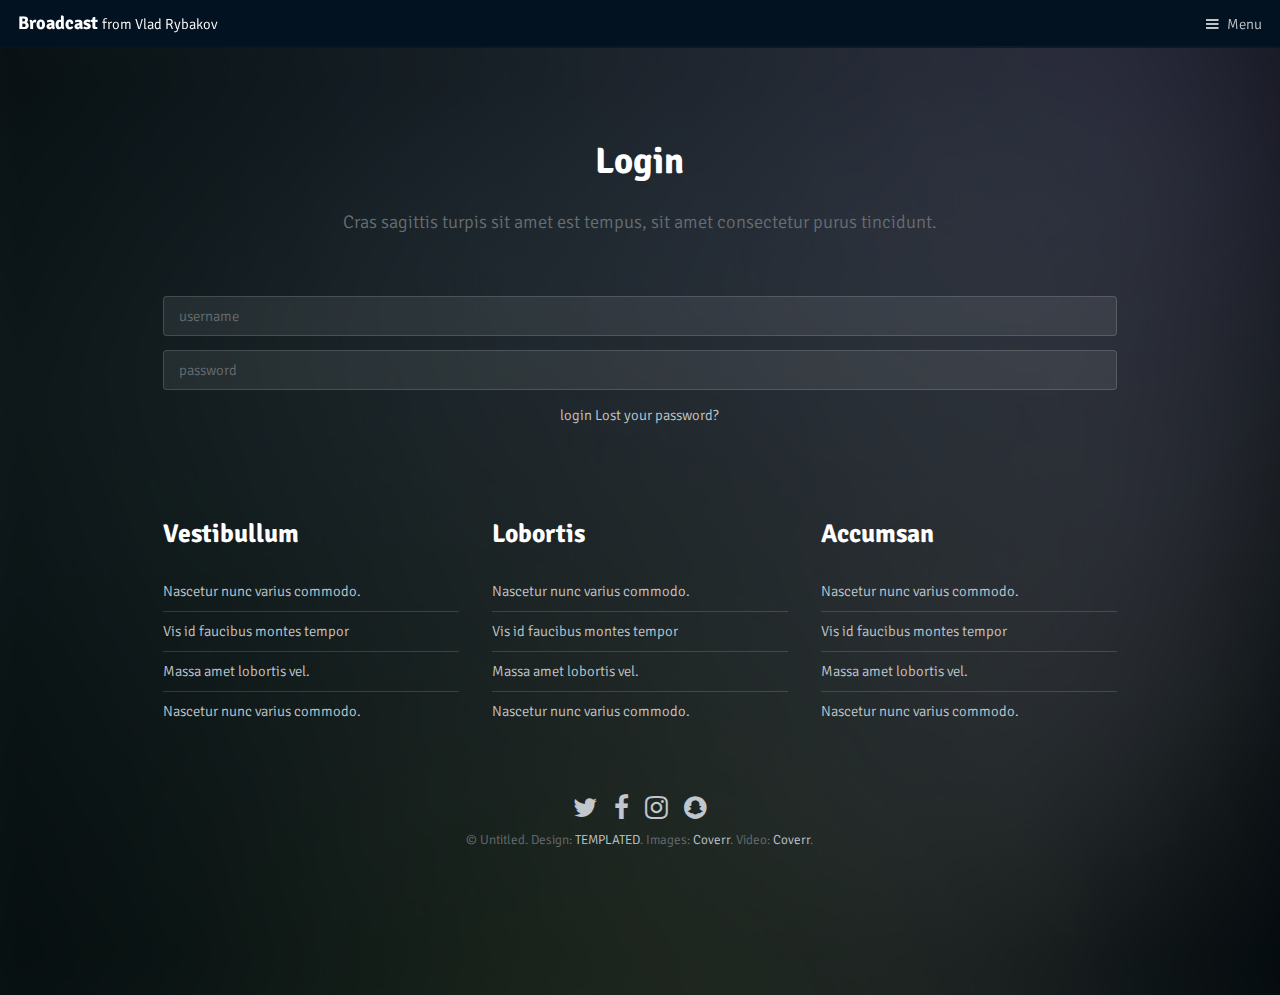
<file: login.html>
<!DOCTYPE HTML>
<!--
	Broadcast by TEMPLATED
	templated.co @templatedco
	Released for free under the Creative Commons Attribution 3.0 license (templated.co/license)
-->
<html>

<head>
    <title>Generic - Broadcast from Vlad Rybakov</title>
    <meta charset="utf-8" />
    <meta name="viewport" content="width=device-width, initial-scale=1" />
    <link rel="stylesheet" href="assets/css/main.css" />
    <link rel="stylesheet" href="/skin/skin.css">
    <script src="//code.jquery.com/jquery-1.10.2.min.js"></script>
</head>

<body class="subpage">

    <!-- Header -->
    <header id="header">
        <h1><a href="#">Broadcast <span>from Vlad Rybakov</span></a></h1>
        <a href="#menu">Menu</a>
    </header>

    <!-- Nav -->
    <nav id="menu">
        <ul class="links">
            <li><a href="index.html">Home</a></li>
            <li><a href="generic.html">Generic</a></li>
            <li><a href="elements.html">Elements</a></li>
        </ul>
    </nav>

    <!-- Main -->
    <div id="main">

        <!-- One -->

        <!-- Three -->
        <section class="wrapper ">
            <div class="inner">
                <header class="align-center">
                    <h2>Login</h2>
                    <p>Cras sagittis turpis sit amet est tempus, sit amet consectetur purus tincidunt.</p>
                </header>

                <!-- LOGIN!!!-->
                <div class="login-screen">
                    <div class="login-form">
                        <div class="control-group">
                            <input type="text" class="login-field" value="" placeholder="username" id="login-name">
                            <label class="login-field-icon fui-user" for="login-name"></label>
                        </div>

                        <div class="control-group">
                            <input type="password" class="login-field" value="" placeholder="password" id="login-pass">
                            <label class="login-field-icon fui-lock" for="login-pass"></label>
                        </div>

                        <a class="btn btn-primary btn-large btn-block" href="#">login</a>
                        <a class="login-link" href="#">Lost your password?</a>
                    </div>

                    <!-- LOGIN!!!-->

                    <!-- Footer -->
                    <footer id="footer">
                        <div class="inner">
                            <div class="flex flex-3">
                                <div class="col">
                                    <h3>Vestibullum</h3>
                                    <ul class="alt">
                                        <li><a href="#">Nascetur nunc varius commodo.</a></li>
                                        <li><a href="#">Vis id faucibus montes tempor</a></li>
                                        <li><a href="#">Massa amet lobortis vel.</a></li>
                                        <li><a href="#">Nascetur nunc varius commodo.</a></li>
                                    </ul>
                                </div>
                                <div class="col">
                                    <h3>Lobortis</h3>
                                    <ul class="alt">
                                        <li><a href="#">Nascetur nunc varius commodo.</a></li>
                                        <li><a href="#">Vis id faucibus montes tempor</a></li>
                                        <li><a href="#">Massa amet lobortis vel.</a></li>
                                        <li><a href="#">Nascetur nunc varius commodo.</a></li>
                                    </ul>
                                </div>
                                <div class="col">
                                    <h3>Accumsan</h3>
                                    <ul class="alt">
                                        <li><a href="#">Nascetur nunc varius commodo.</a></li>
                                        <li><a href="#">Vis id faucibus montes tempor</a></li>
                                        <li><a href="#">Massa amet lobortis vel.</a></li>
                                        <li><a href="#">Nascetur nunc varius commodo.</a></li>
                                    </ul>
                                </div>
                            </div>
                        </div>
                        <div class="copyright">
                            <ul class="icons">
                                <li><a href="#" class="icon fa-twitter"><span class="label">Twitter</span></a></li>
                                <li><a href="#" class="icon fa-facebook"><span class="label">Facebook</span></a></li>
                                <li><a href="#" class="icon fa-instagram"><span class="label">Instagram</span></a></li>
                                <li><a href="#" class="icon fa-snapchat"><span class="label">Snapchat</span></a></li>
                            </ul>
                            &copy; Untitled. Design: <a href="https://templated.co">TEMPLATED</a>. Images: <a href="https://unsplash.com">Coverr</a>. Video: <a href="https://coverr.co">Coverr</a>.
                        </div>
                    </footer>

                    <!-- Scripts -->
                    <script src="assets/js/jquery.min.js"></script>
                    <script src="assets/js/jquery.scrolly.min.js"></script>
                    <script src="assets/js/skel.min.js"></script>
                    <script src="assets/js/util.js"></script>
                    <script src="assets/js/main.js"></script>

</body>

</html>
</file>
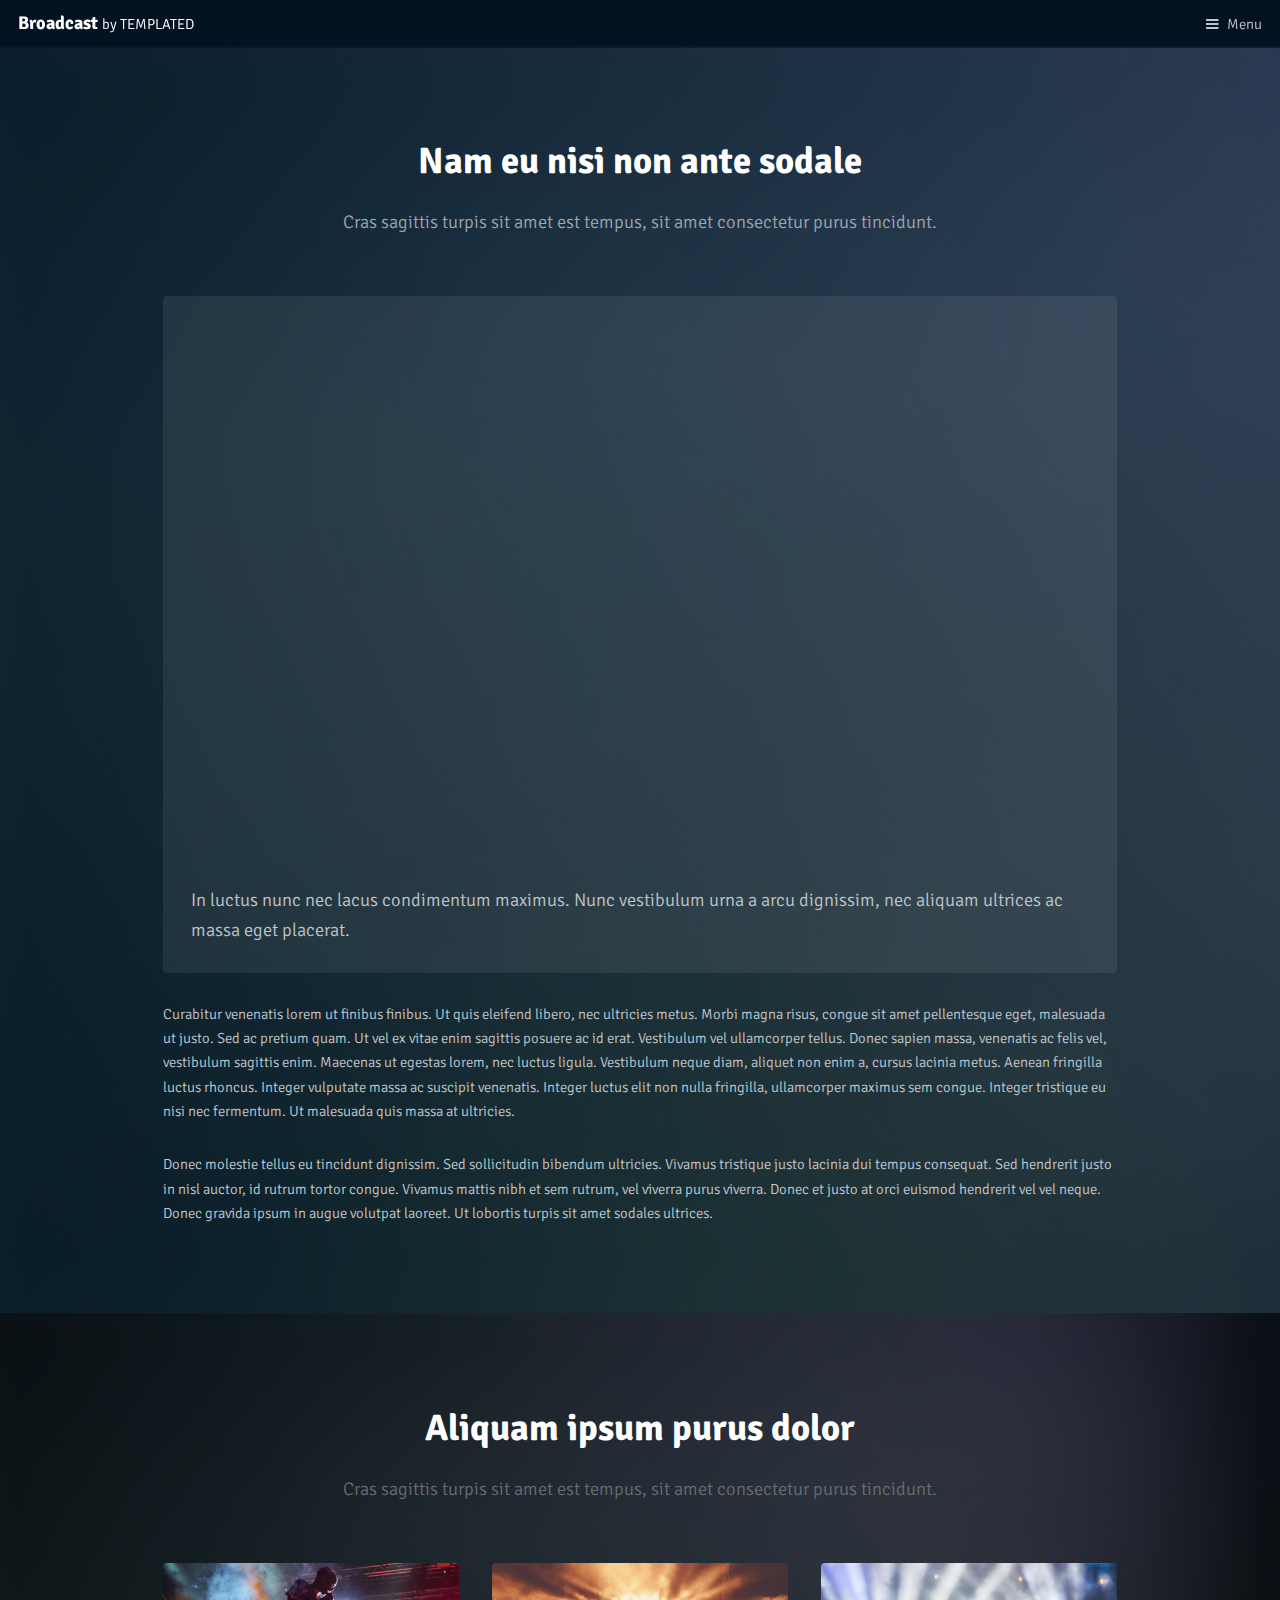
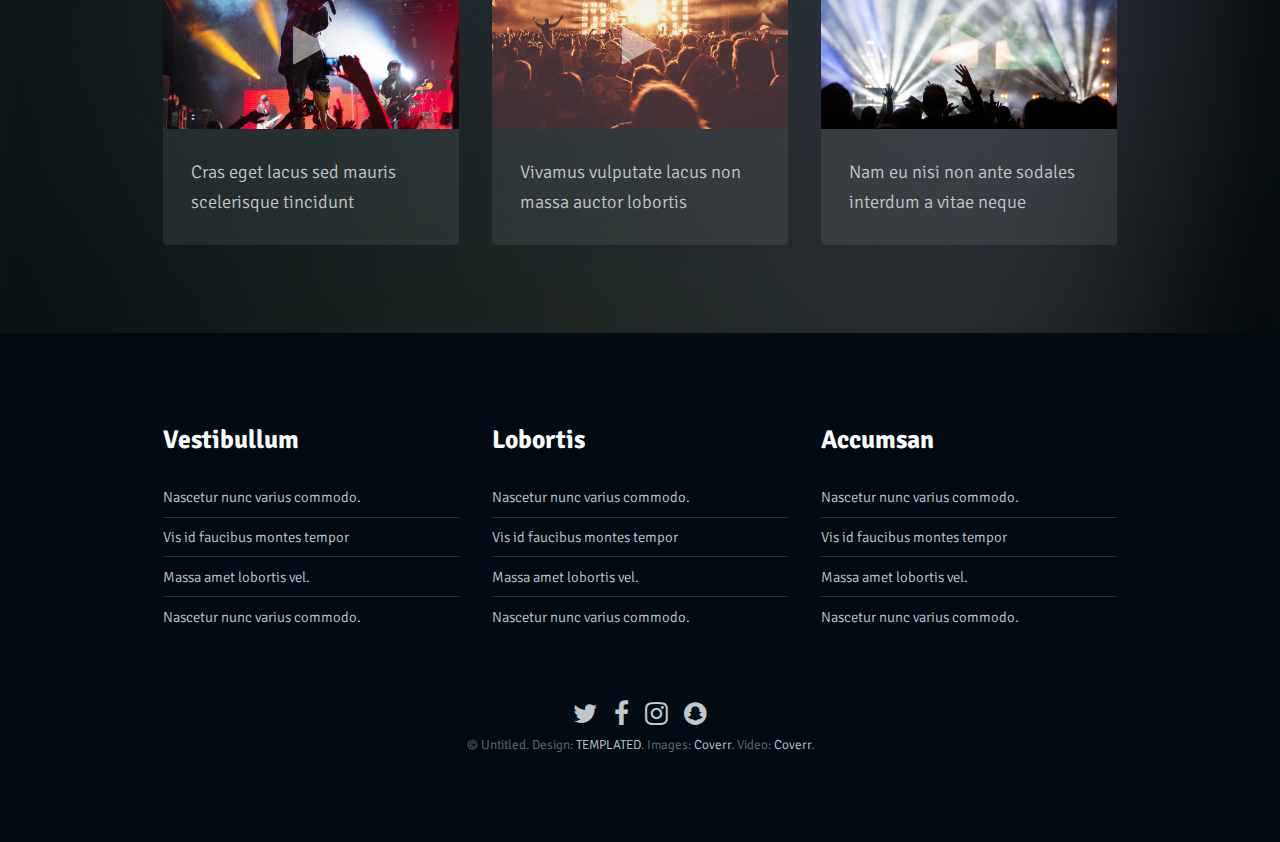
<file: broadcast-438115893/generic.html>
<!DOCTYPE HTML>
<!--
	Broadcast by TEMPLATED
	templated.co @templatedco
	Released for free under the Creative Commons Attribution 3.0 license (templated.co/license)
-->
<html>
	<head>
		<title>Generic - Broadcast by TEMPLATED</title>
		<meta charset="utf-8" />
		<meta name="viewport" content="width=device-width, initial-scale=1" />
		<link rel="stylesheet" href="assets/css/main.css" />
	</head>
	<body class="subpage">

		<!-- Header -->
			<header id="header">
				<h1><a href="#">Broadcast <span>by TEMPLATED</span></a></h1>
				<a href="#menu">Menu</a>
			</header>

		<!-- Nav -->
			<nav id="menu">
				<ul class="links">
					<li><a href="index.html">Home</a></li>
					<li><a href="generic.html">Generic</a></li>
					<li><a href="elements.html">Elements</a></li>
				</ul>
			</nav>

		<!-- Main -->
			<div id="main">

			<!-- One -->
				<section class="wrapper style1">
					<div class="inner">
						<header class="align-center">
							<h2>Nam eu nisi non ante sodale</h2>
							<p>Cras sagittis turpis sit amet est tempus, sit amet consectetur purus tincidunt.</p>
						</header>
						<div class="video">
							<div class="video-wrapper">
								<iframe width="560" height="315" src="https://www.youtube.com/embed/s6zR2T9vn2c" frameborder="0" allowfullscreen></iframe>
							</div>
							<p class="caption">
								In luctus nunc nec lacus condimentum maximus. Nunc vestibulum urna a arcu dignissim, nec aliquam ultrices ac massa eget placerat.
							</p>
						</div>
						<p>Curabitur venenatis lorem ut finibus finibus. Ut quis eleifend libero, nec ultricies metus. Morbi magna risus, congue sit amet pellentesque eget, malesuada ut justo. Sed ac pretium quam. Ut vel ex vitae enim sagittis posuere ac id erat. Vestibulum vel ullamcorper tellus. Donec sapien massa, venenatis ac felis vel, vestibulum sagittis enim. Maecenas ut egestas lorem, nec luctus ligula. Vestibulum neque diam, aliquet non enim a, cursus lacinia metus. Aenean fringilla luctus rhoncus. Integer vulputate massa ac suscipit venenatis. Integer luctus elit non nulla fringilla, ullamcorper maximus sem congue. Integer tristique eu nisi nec fermentum. Ut malesuada quis massa at ultricies.</p>
						<p>Donec molestie tellus eu tincidunt dignissim. Sed sollicitudin bibendum ultricies. Vivamus tristique justo lacinia dui tempus consequat. Sed hendrerit justo in nisl auctor, id rutrum tortor congue. Vivamus mattis nibh et sem rutrum, vel viverra purus viverra. Donec et justo at orci euismod hendrerit vel vel neque. Donec gravida ipsum in augue volutpat laoreet. Ut lobortis turpis sit amet sodales ultrices.</p>
					</div>
				</section>

			<!-- Three -->
				<section class="wrapper ">
					<div class="inner">
						<header class="align-center">
							<h2>Aliquam ipsum purus dolor</h2>
							<p>Cras sagittis turpis sit amet est tempus, sit amet consectetur purus tincidunt.</p>
						</header>

						<!-- 3 Column Video Section -->
							<div class="flex flex-3">
								<div class="video col">
									<div class="image fit">
										<img src="images/pic09.jpg" alt="" />
										<div class="arrow">
											<div class="icon fa-play"></div>
										</div>
									</div>
									<p class="caption">
										Cras eget lacus sed mauris scelerisque tincidunt
									</p>
									<a href="generic.html" class="link"><span>Click Me</span></a>
								</div>
								<div class="video col">
									<div class="image fit">
										<img src="images/pic10.jpg" alt="" />
										<div class="arrow">
											<div class="icon fa-play"></div>
										</div>
									</div>
									<p class="caption">
										Vivamus vulputate lacus non massa auctor lobortis
									</p>
									<a href="generic.html" class="link"><span>Click Me</span></a>
								</div>
								<div class="video col">
									<div class="image fit">
										<img src="images/pic11.jpg" alt="" />
										<div class="arrow">
											<div class="icon fa-play"></div>
										</div>
									</div>
									<p class="caption">
										Nam eu nisi non ante sodales interdum a vitae neque
									</p>
									<a href="generic.html" class="link"><span>Click Me</span></a>
								</div>
							</div>
					</div>
				</section>

			</div>

		<!-- Footer -->
			<footer id="footer">
				<div class="inner">
					<div class="flex flex-3">
						<div class="col">
							<h3>Vestibullum</h3>
							<ul class="alt">
								<li><a href="#">Nascetur nunc varius commodo.</a></li>
								<li><a href="#">Vis id faucibus montes tempor</a></li>
								<li><a href="#">Massa amet lobortis vel.</a></li>
								<li><a href="#">Nascetur nunc varius commodo.</a></li>
							</ul>
						</div>
						<div class="col">
							<h3>Lobortis</h3>
							<ul class="alt">
								<li><a href="#">Nascetur nunc varius commodo.</a></li>
								<li><a href="#">Vis id faucibus montes tempor</a></li>
								<li><a href="#">Massa amet lobortis vel.</a></li>
								<li><a href="#">Nascetur nunc varius commodo.</a></li>
							</ul>
						</div>
						<div class="col">
							<h3>Accumsan</h3>
							<ul class="alt">
								<li><a href="#">Nascetur nunc varius commodo.</a></li>
								<li><a href="#">Vis id faucibus montes tempor</a></li>
								<li><a href="#">Massa amet lobortis vel.</a></li>
								<li><a href="#">Nascetur nunc varius commodo.</a></li>
							</ul>
						</div>
					</div>
				</div>
				<div class="copyright">
					<ul class="icons">
						<li><a href="#" class="icon fa-twitter"><span class="label">Twitter</span></a></li>
						<li><a href="#" class="icon fa-facebook"><span class="label">Facebook</span></a></li>
						<li><a href="#" class="icon fa-instagram"><span class="label">Instagram</span></a></li>
						<li><a href="#" class="icon fa-snapchat"><span class="label">Snapchat</span></a></li>
					</ul>
					&copy; Untitled. Design: <a href="https://templated.co">TEMPLATED</a>. Images: <a href="https://unsplash.com">Coverr</a>. Video: <a href="https://coverr.co">Coverr</a>.
				</div>
			</footer>

		<!-- Scripts -->
			<script src="assets/js/jquery.min.js"></script>
			<script src="assets/js/jquery.scrolly.min.js"></script>
			<script src="assets/js/skel.min.js"></script>
			<script src="assets/js/util.js"></script>
			<script src="assets/js/main.js"></script>

	</body>
</html>
</file>
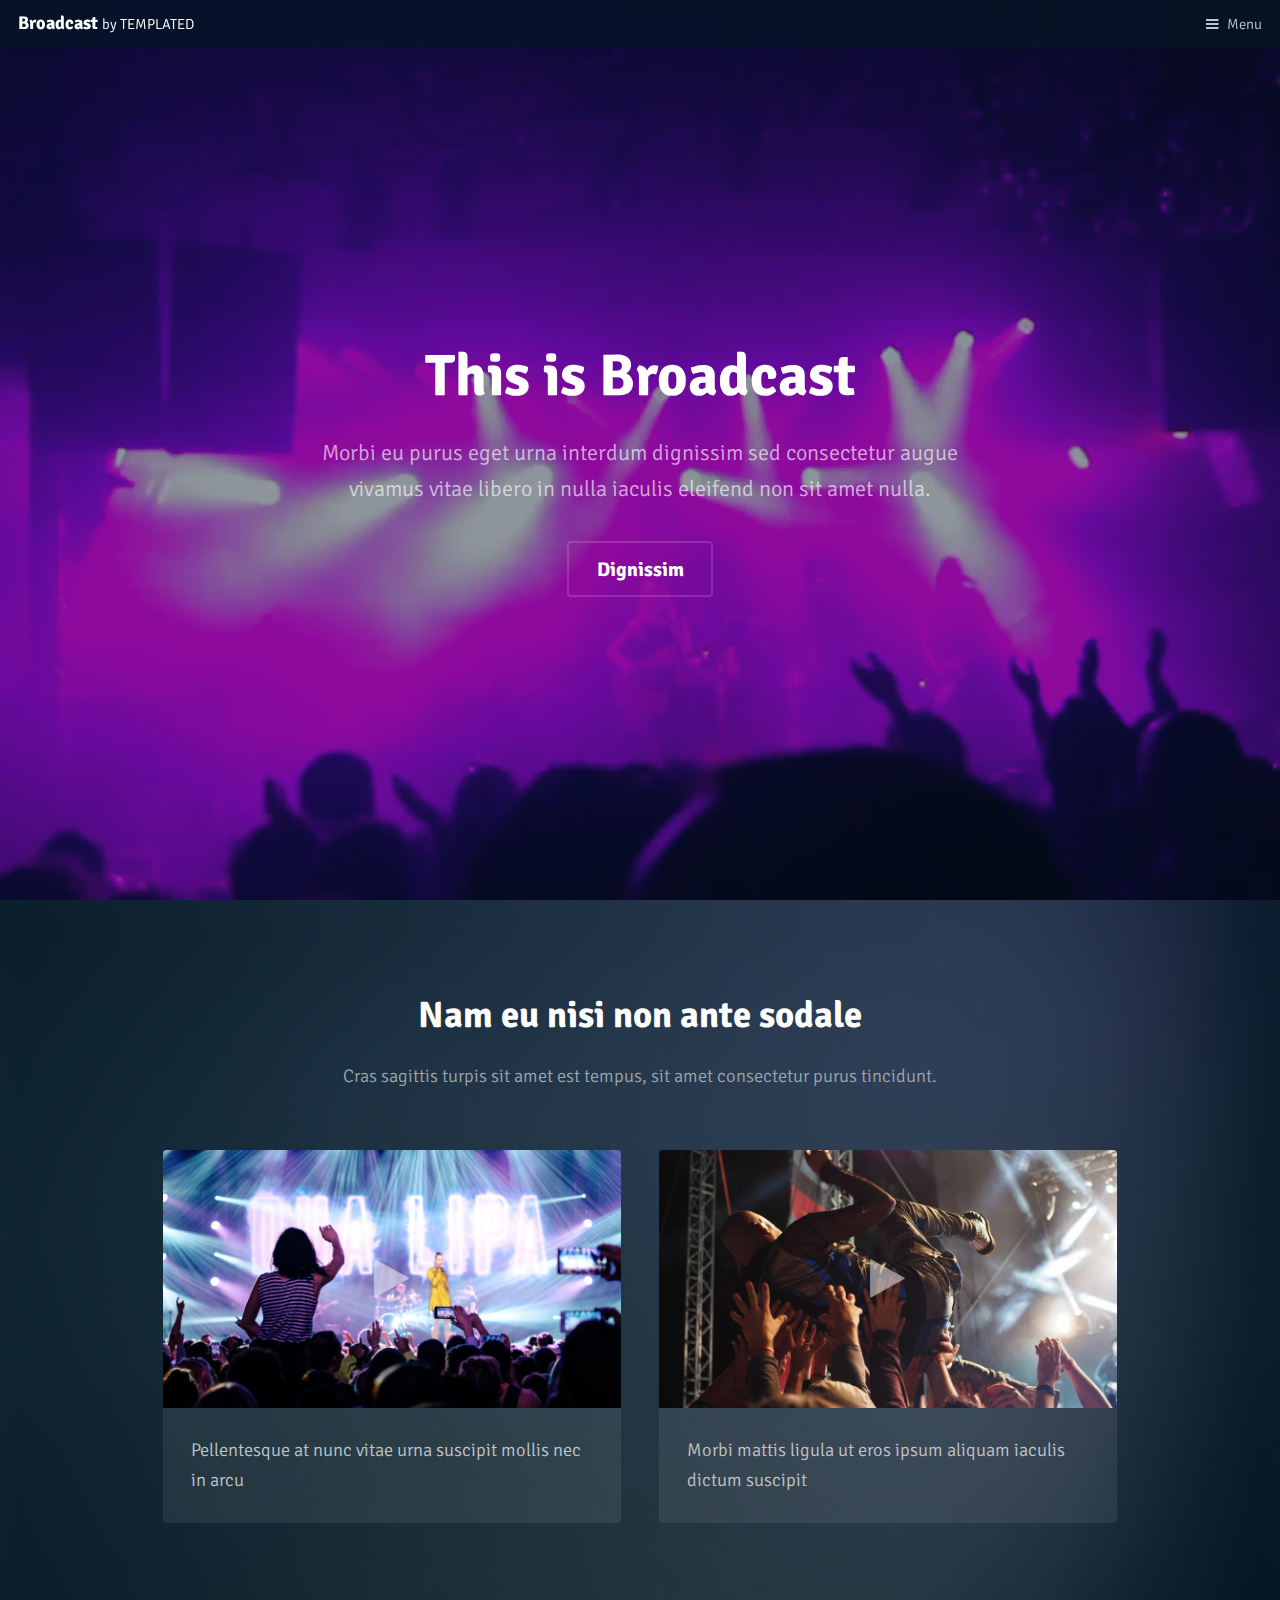
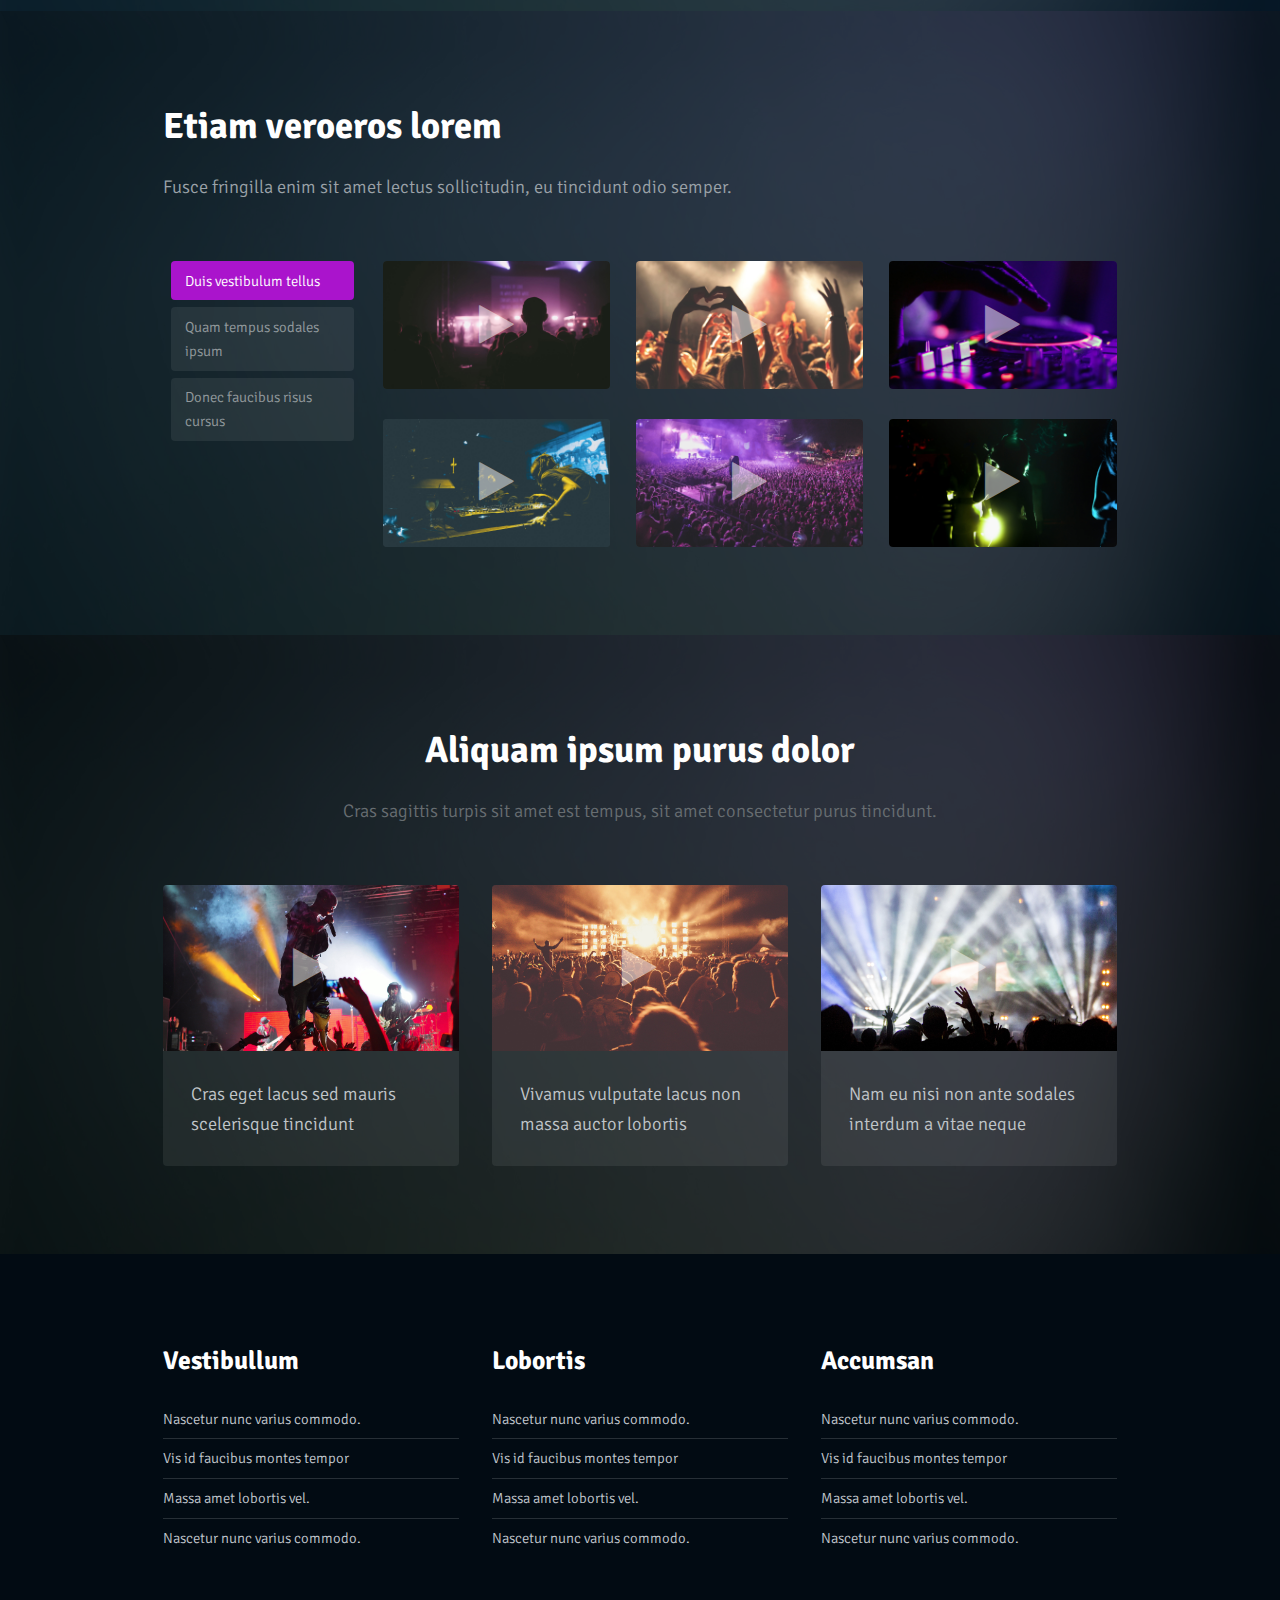
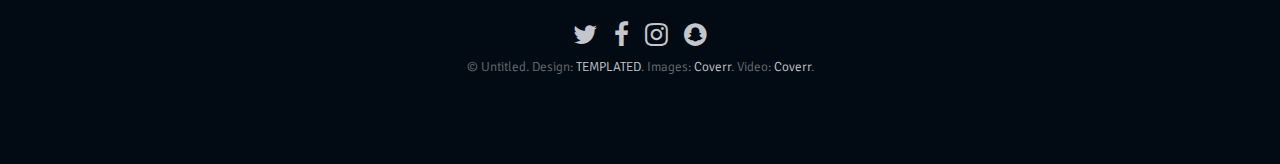
<file: broadcast-438115893/index1.html>
<!DOCTYPE HTML>
<!--
	Broadcast by TEMPLATED
	templated.co @templatedco
	Released for free under the Creative Commons Attribution 3.0 license (templated.co/license)
-->
<html>
	<head>
		<title>Broadcast by TEMPLATED</title>
		<meta charset="utf-8" />
		<meta name="viewport" content="width=device-width, initial-scale=1" />
		<link rel="stylesheet" href="assets/css/main.css" />
	</head>
	<body>

		<!-- Header -->
			<header id="header">
				<h1><a href="#">Broadcast <span>by TEMPLATED</span></a></h1>
				<a href="#menu">Menu</a>
			</header>

		<!-- Nav -->
			<nav id="menu">
				<ul class="links">
					<li><a href="index.html">Home</a></li>
					<li><a href="generic.html">Generic</a></li>
					<li><a href="elements.html">Elements</a></li>
				</ul>
			</nav>

			<!-- Banner -->
			<!--
				To use a video as your background, set data-video to the name of your video without
				its extension (eg. images/banner). Your video must be available in both .mp4 and .webm
				formats to work correctly.
			-->
				<section id="banner" data-video="images/banner">
					<div class="inner">
						<header>
							<h1>This is Broadcast</h1>
							<p>Morbi eu purus eget urna interdum dignissim sed consectetur augue<br />
							vivamus vitae libero in nulla iaculis eleifend non sit amet nulla.</p>
						</header>
						<a href="#main" class="button big alt scrolly">Dignissim</a>
					</div>

				</section>

		<!-- Main -->
			<div id="main">

			<!-- One -->
				<section class="wrapper style1">
					<div class="inner">
						<header class="align-center">
							<h2>Nam eu nisi non ante sodale</h2>
							<p>Cras sagittis turpis sit amet est tempus, sit amet consectetur purus tincidunt.</p>
						</header>
						<!-- 2 Column Video Section -->
							<div class="flex flex-2">
								<div class="video col">
									<div class="image fit">
										<img src="images/pic07.jpg" alt="" />
										<div class="arrow">
											<div class="icon fa-play"></div>
										</div>
									</div>
									<p class="caption">
										Pellentesque at nunc vitae urna suscipit mollis nec in arcu
									</p>
									<a href="generic.html" class="link"><span>Click Me</span></a>
								</div>
								<div class="video col">
									<div class="image fit">
										<img src="images/pic08.jpg" alt="" />
										<div class="arrow">
											<div class="icon fa-play"></div>
										</div>
									</div>
									<p class="caption">
										Morbi mattis ligula ut eros ipsum aliquam iaculis dictum suscipit
									</p>
									<a href="generic.html" class="link"><span>Click Me</span></a>
								</div>
							</div>
					</div>
				</section>

			<!-- Two -->
				<section class="wrapper style2">
					<div class="inner">
						<header>
							<h2>Etiam veroeros lorem</h2>
							<p>Fusce fringilla enim sit amet lectus sollicitudin, eu tincidunt odio semper.</p>
						</header>
						<!-- Tabbed Video Section -->
							<div class="flex flex-tabs">
								<ul class="tab-list">
									<li><a href="#" data-tab="tab-1" class="active">Duis vestibulum tellus</a></li>
									<li><a href="#" data-tab="tab-2">Quam tempus sodales ipsum</a></li>
									<li><a href="#" data-tab="tab-3">Donec faucibus risus cursus</a></li>
								</ul>
								<div class="tabs">

									<!-- Tab 1 -->
										<div class="tab tab-1 flex flex-3 active">
											<!-- Video Thumbnail -->
												<div class="video col">
													<div class="image fit">
														<img src="images/pic01.jpg" alt="" />
														<div class="arrow">
															<div class="icon fa-play"></div>
														</div>
													</div>
													<a href="generic.html" class="link"><span>Click Me</span></a>
												</div>
											<!-- Video Thumbnail -->
												<div class="video col">
													<div class="image fit">
														<img src="images/pic02.jpg" alt="" />
														<div class="arrow">
															<div class="icon fa-play"></div>
														</div>
													</div>
													<a href="generic.html" class="link"><span>Click Me</span></a>
												</div>
											<!-- Video Thumbnail -->
												<div class="video col">
													<div class="image fit">
														<img src="images/pic03.jpg" alt="" />
														<div class="arrow">
															<div class="icon fa-play"></div>
														</div>
													</div>
													<a href="generic.html" class="link"><span>Click Me</span></a>
												</div>
											<!-- Video Thumbnail -->
												<div class="video col">
													<div class="image fit">
														<img src="images/pic04.jpg" alt="" />
														<div class="arrow">
															<div class="icon fa-play"></div>
														</div>
													</div>
													<a href="generic.html" class="link"><span>Click Me</span></a>
												</div>
											<!-- Video Thumbnail -->
												<div class="video col">
													<div class="image fit">
														<img src="images/pic05.jpg" alt="" />
														<div class="arrow">
															<div class="icon fa-play"></div>
														</div>
													</div>
													<a href="generic.html" class="link"><span>Click Me</span></a>
												</div>
											<!-- Video Thumbnail -->
												<div class="video col">
													<div class="image fit">
														<img src="images/pic06.jpg" alt="" />
														<div class="arrow">
															<div class="icon fa-play"></div>
														</div>
													</div>
													<a href="generic.html" class="link"><span>Click Me</span></a>
												</div>
										</div>

									<!-- Tab 2 -->
										<div class="tab tab-2 flex flex-3">
											<!-- Video Thumbnail -->
												<div class="video col">
													<div class="image fit">
														<img src="images/pic06.jpg" alt="" />
														<div class="arrow">
															<div class="icon fa-play"></div>
														</div>
													</div>
													<a href="generic.html" class="link"><span>Click Me</span></a>
												</div>
											<!-- Video Thumbnail -->
												<div class="video col">
													<div class="image fit">
														<img src="images/pic05.jpg" alt="" />
														<div class="arrow">
															<div class="icon fa-play"></div>
														</div>
													</div>
													<a href="generic.html" class="link"><span>Click Me</span></a>
												</div>
											<!-- Video Thumbnail -->
												<div class="video col">
													<div class="image fit">
														<img src="images/pic04.jpg" alt="" />
														<div class="arrow">
															<div class="icon fa-play"></div>
														</div>
													</div>
													<a href="generic.html" class="link"><span>Click Me</span></a>
												</div>
											<!-- Video Thumbnail -->
												<div class="video col">
													<div class="image fit">
														<img src="images/pic03.jpg" alt="" />
														<div class="arrow">
															<div class="icon fa-play"></div>
														</div>
													</div>
													<a href="generic.html" class="link"><span>Click Me</span></a>
												</div>
											<!-- Video Thumbnail -->
												<div class="video col">
													<div class="image fit">
														<img src="images/pic02.jpg" alt="" />
														<div class="arrow">
															<div class="icon fa-play"></div>
														</div>
													</div>
													<a href="generic.html" class="link"><span>Click Me</span></a>
												</div>
											<!-- Video Thumbnail -->
												<div class="video col">
													<div class="image fit">
														<img src="images/pic01.jpg" alt="" />
														<div class="arrow">
															<div class="icon fa-play"></div>
														</div>
													</div>
													<a href="generic.html" class="link"><span>Click Me</span></a>
												</div>
										</div>

									<!-- Tab 3 -->
										<div class="tab tab-3 flex flex-3">
											<!-- Video Thumbnail -->
												<div class="video col">
													<div class="image fit">
														<img src="images/pic03.jpg" alt="" />
														<div class="arrow">
															<div class="icon fa-play"></div>
														</div>
													</div>
													<a href="generic.html" class="link"><span>Click Me</span></a>
												</div>
											<!-- Video Thumbnail -->
												<div class="video col">
													<div class="image fit">
														<img src="images/pic02.jpg" alt="" />
														<div class="arrow">
															<div class="icon fa-play"></div>
														</div>
													</div>
													<a href="generic.html" class="link"><span>Click Me</span></a>
												</div>
											<!-- Video Thumbnail -->
												<div class="video col">
													<div class="image fit">
														<img src="images/pic01.jpg" alt="" />
														<div class="arrow">
															<div class="icon fa-play"></div>
														</div>
													</div>
													<a href="generic.html" class="link"><span>Click Me</span></a>
												</div>
											<!-- Video Thumbnail -->
												<div class="video col">
													<div class="image fit">
														<img src="images/pic06.jpg" alt="" />
														<div class="arrow">
															<div class="icon fa-play"></div>
														</div>
													</div>
													<a href="generic.html" class="link"><span>Click Me</span></a>
												</div>
											<!-- Video Thumbnail -->
												<div class="video col">
													<div class="image fit">
														<img src="images/pic05.jpg" alt="" />
														<div class="arrow">
															<div class="icon fa-play"></div>
														</div>
													</div>
													<a href="generic.html" class="link"><span>Click Me</span></a>
												</div>
											<!-- Video Thumbnail -->
												<div class="video col">
													<div class="image fit">
														<img src="images/pic04.jpg" alt="" />
														<div class="arrow">
															<div class="icon fa-play"></div>
														</div>
													</div>
													<a href="generic.html" class="link"><span>Click Me</span></a>
												</div>
										</div>

								</div>
							</div>
					</div>
				</section>

			<!-- Three -->
				<section class="wrapper ">
					<div class="inner">
						<header class="align-center">
							<h2>Aliquam ipsum purus dolor</h2>
							<p>Cras sagittis turpis sit amet est tempus, sit amet consectetur purus tincidunt.</p>
						</header>

						<!-- 3 Column Video Section -->
							<div class="flex flex-3">
								<div class="video col">
									<div class="image fit">
										<img src="images/pic09.jpg" alt="" />
										<div class="arrow">
											<div class="icon fa-play"></div>
										</div>
									</div>
									<p class="caption">
										Cras eget lacus sed mauris scelerisque tincidunt
									</p>
									<a href="generic.html" class="link"><span>Click Me</span></a>
								</div>
								<div class="video col">
									<div class="image fit">
										<img src="images/pic10.jpg" alt="" />
										<div class="arrow">
											<div class="icon fa-play"></div>
										</div>
									</div>
									<p class="caption">
										Vivamus vulputate lacus non massa auctor lobortis
									</p>
									<a href="generic.html" class="link"><span>Click Me</span></a>
								</div>
								<div class="video col">
									<div class="image fit">
										<img src="images/pic11.jpg" alt="" />
										<div class="arrow">
											<div class="icon fa-play"></div>
										</div>
									</div>
									<p class="caption">
										Nam eu nisi non ante sodales interdum a vitae neque
									</p>
									<a href="generic.html" class="link"><span>Click Me</span></a>
								</div>
							</div>
					</div>
				</section>

			</div>

		<!-- Footer -->
			<footer id="footer">
				<div class="inner">
					<div class="flex flex-3">
						<div class="col">
							<h3>Vestibullum</h3>
							<ul class="alt">
								<li><a href="#">Nascetur nunc varius commodo.</a></li>
								<li><a href="#">Vis id faucibus montes tempor</a></li>
								<li><a href="#">Massa amet lobortis vel.</a></li>
								<li><a href="#">Nascetur nunc varius commodo.</a></li>
							</ul>
						</div>
						<div class="col">
							<h3>Lobortis</h3>
							<ul class="alt">
								<li><a href="#">Nascetur nunc varius commodo.</a></li>
								<li><a href="#">Vis id faucibus montes tempor</a></li>
								<li><a href="#">Massa amet lobortis vel.</a></li>
								<li><a href="#">Nascetur nunc varius commodo.</a></li>
							</ul>
						</div>
						<div class="col">
							<h3>Accumsan</h3>
							<ul class="alt">
								<li><a href="#">Nascetur nunc varius commodo.</a></li>
								<li><a href="#">Vis id faucibus montes tempor</a></li>
								<li><a href="#">Massa amet lobortis vel.</a></li>
								<li><a href="#">Nascetur nunc varius commodo.</a></li>
							</ul>
						</div>
					</div>
				</div>
				<div class="copyright">
					<ul class="icons">
						<li><a href="#" class="icon fa-twitter"><span class="label">Twitter</span></a></li>
						<li><a href="#" class="icon fa-facebook"><span class="label">Facebook</span></a></li>
						<li><a href="#" class="icon fa-instagram"><span class="label">Instagram</span></a></li>
						<li><a href="#" class="icon fa-snapchat"><span class="label">Snapchat</span></a></li>
					</ul>
					&copy; Untitled. Design: <a href="https://templated.co">TEMPLATED</a>. Images: <a href="https://unsplash.com">Coverr</a>. Video: <a href="https://coverr.co">Coverr</a>.
				</div>
			</footer>

		<!-- Scripts -->
			<script src="assets/js/jquery.min.js"></script>
			<script src="assets/js/jquery.scrolly.min.js"></script>
			<script src="assets/js/skel.min.js"></script>
			<script src="assets/js/util.js"></script>
			<script src="assets/js/main.js"></script>

	</body>
</html>
</file>
<file: skin/skin.css>
@charset "UTF-8";
@font-face {
  font-family: flowplayer;
  src: url("icons/flowplayer.eot?#iefix") format("embedded-opentype"), url("icons/flowplayer.woff2") format("woff2"), url("icons/flowplayer.woff") format("woff"); }

.fp-icon {
  display: inline-block; }
  .fp-icon:before {
    font-family: flowplayer;
    font-size: 1.7em; }

.fp-airplay:before {
  content: "\e001"; }

.fp-fullscreen:before {
  content: "\e002"; }

.fp-checked:before {
  content: "\e003"; }

.fp-embed:before {
  content: "\e004";
  color: #fff; }

.fp-chromecast:before {
  content: "\e005"; }

.fp-email:before {
  content: "\e006"; }

.fp-playbtn:before {
  content: "\e007"; }

.fp-share:before {
  content: "\e009"; }

.fp-share2:before {
  content: "\e00a"; }

.fp-twitter:before {
  content: "\e00c";
  color: #1da1f2; }

.fp-facebook:before {
  content: "\e00a";
  color: #3b5998; }

.fp-volumebtn:before {
  content: "\e00b"; }

.fp-volume-off:before {
  content: "\e00d"; }

.fp-unload:before {
  content: "\e00f"; }

.fp-prevbtn:before {
  content: "\e011"; }

.fp-nextbtn:before {
  content: "\e012"; }

.flowplayer.is-mouseover .fp-captions, .flowplayer.is-paused .fp-captions {
  bottom: 3em; }

.flowplayer.is-poster .fp-engine {
  filter: alpha(opacity=0);
  opacity: 0; }

.flowplayer.is-loading .fp-engine {
  top: -9999em; }

.flowplayer.is-loading .fp-ui .fp-header, .flowplayer.is-loading .fp-ui .fp-controls {
  filter: alpha(opacity=0);
  opacity: 0; }

.flowplayer.is-splash .fp-ui > *, .flowplayer.is-poster .fp-ui > * {
  display: none; }

.flowplayer.is-splash .fp-ui > .fp-play, .flowplayer.is-poster .fp-ui > .fp-play {
  display: block; }

.flowplayer.is-splash.is-loading .fp-ui > .fp-play, .flowplayer.is-poster.is-loading .fp-ui > .fp-play {
  display: none; }

.flowplayer.is-splash.is-loading .fp-ui > .fp-waiting, .flowplayer.is-poster.is-loading .fp-ui > .fp-waiting {
  display: block; }

.flowplayer.is-poster .fp-engine {
  left: -9999em;
  top: -9999em; }

.flowplayer.is-poster .fp-captions {
  display: none !important; }

.flowplayer.is-disabled .fp-color {
  background-color: #999; }

.flowplayer.has-title .fp-header {
  top: 0;
  text-align: right; }

.flowplayer.is-fullscreen {
  top: 0 !important;
  left: 0 !important;
  border: 0 !important;
  margin: 0 !important;
  width: 100% !important;
  height: 100% !important;
  max-width: 100% !important;
  z-index: 99999 !important;
  -webkit-box-shadow: 0 !important;
          box-shadow: 0 !important;
  background-image: none !important;
  background-color: #333; }
  .flowplayer.is-fullscreen .fp-player {
    background-color: #333; }
  .flowplayer.is-fullscreen .fp-fullscreen:before {
    content: "\e016"; }

.flowplayer.is-fullscreen.fp-outlined .fp-fullscreen:before, .flowplayer.is-fullscreen.fp-minimal .fp-fullscreen:before {
  content: "\e216"; }

.flowplayer.is-fullscreen.fp-edgy .fp-fullscreen:before {
  content: "\e116"; }

.flowplayer.is-fullscreen.fp-edgy.fp-outlined .fp-fullscreen:before, .flowplayer.is-fullscreen.fp-edgy.fp-minimal .fp-fullscreen:before {
  content: "\e316"; }

.flowplayer.is-fullscreen.is-mouseout.is-playing .fp-ui {
  cursor: none; }

.flowplayer.is-loading .fp-waiting, .flowplayer.is-seeking .fp-waiting {
  display: block !important; }
  .flowplayer.is-loading .fp-waiting svg, .flowplayer.is-loading .fp-waiting p, .flowplayer.is-seeking .fp-waiting svg, .flowplayer.is-seeking .fp-waiting p {
    filter: alpha(opacity=100);
    opacity: 1; }

.flowplayer.is-loading .fp-play, .flowplayer.is-seeking .fp-play {
  display: none !important; }

.flowplayer.is-playing {
  background-image: none !important; }
  .flowplayer.is-playing .fp-playbtn:before {
    content: "\e008"; }

.flowplayer.is-playing.fp-outlined .fp-playbtn:before, .flowplayer.is-playing.fp-minimal .fp-playbtn:before {
  content: "\e208"; }

.flowplayer.is-playing.fp-edgy .fp-playbtn:before {
  content: "\e108"; }

.flowplayer.is-playing.fp-edgy.fp-outlined .fp-playbtn:before, .flowplayer.is-playing.fp-edgy.fp-minimal .fp-playbtn:before {
  content: "\e308"; }

.flowplayer.is-muted .fp-volumebtn:before {
  content: "\e00d"; }

.flowplayer.is-muted.fp-outlined .fp-volumebtn:before, .flowplayer.is-muted.fp-minimal .fp-volumebtn:before {
  content: "\e20d"; }

.flowplayer.is-muted.fp-edgy .fp-volumebtn:before {
  content: "\e10d"; }

.flowplayer.is-muted.fp-edgy.fp-outlined .fp-volumebtn:before, .flowplayer.is-muted.fp-edgy.fp-minimal .fp-volumebtn:before {
  content: "\e30d"; }

.flowplayer.is-inverted .fp-duration {
  display: none; }

.flowplayer.is-inverted .fp-remaining {
  display: block; }

.flowplayer.is-closeable .fp-header .fp-unload {
  display: block; }

.flowplayer.is-error {
  background-color: #aaa; }
  .flowplayer.is-error .fp-ui {
    filter: alpha(opacity=100);
    opacity: 1; }

.flowplayer.is-live .fp-timeline {
  visibility: hidden; }

.flowplayer.is-live.is-dvr .fp-timeline {
  visibility: visible; }

.flowplayer.is-live.is-dvr.is-live-position .fp-duration {
  color: #00abcd; }

.flowplayer.is-flash-disabled .fp-waiting {
  display: none !important; }

.flowplayer.is-flash-disabled .fp-ui {
  height: auto;
  background: none;
  filter: alpha(opacity=100);
  opacity: 1; }
  .flowplayer.is-flash-disabled .fp-ui .fp-header, .flowplayer.is-flash-disabled .fp-ui .fp-controls {
    display: none; }

.flowplayer.is-flash-disabled .fp-engine {
  top: 0; }

.flowplayer.is-tiny {
  font-size: .7em; }

.flowplayer.is-small {
  font-size: .8em; }

.flowplayer.no-buffer .fp-ui .fp-controls .fp-timeline .fp-buffer {
  display: none; }

.flowplayer.no-volume .fp-volumebar {
  display: none; }

.flowplayer.fp-mute .fp-volumebtn {
  display: inline-block; }

@-webkit-keyframes pulse {
  0% {
    filter: alpha(opacity=0);
    opacity: 0; }
  100% {
    filter: alpha(opacity=100);
    opacity: 1; } }

@keyframes pulse {
  0% {
    filter: alpha(opacity=0);
    opacity: 0; }
  100% {
    filter: alpha(opacity=100);
    opacity: 1; } }

.flowplayer .fp-chromecast-engine {
  position: absolute;
  display: none;
  top: 0;
  bottom: 0;
  right: 0;
  left: 0;
  color: #fff; }
  .flowplayer .fp-chromecast-engine .fp-chromecast-engine-status {
    font-size: 150%;
    text-align: center; }
  .flowplayer .fp-chromecast-engine .fp-chromecast-engine-icon {
    -webkit-mask-image: url("[data-uri]");
    mask-image: url("[data-uri]");
    -webkit-mask-size: 100% 100%;
    background-color: #fff;
    margin: 10% auto 2em;
    height: 5em;
    width: 5em; }

.flowplayer.is-chromecast {
  background-color: #333; }
  .flowplayer.is-chromecast .fp-chromecast-engine {
    display: block; }
  .flowplayer.is-chromecast .fp-flash-disabled {
    display: none !important; }
  .flowplayer.is-chromecast .fp-engine {
    left: -9999em;
    top: -9999em;
    bottom: auto;
    right: auto; }

.flowplayer.fp-default-playlist .fp-prev, .flowplayer.fp-default-playlist .fp-next {
  position: absolute;
  top: 45%;
  filter: alpha(opacity=30);
  opacity: 0.3;
  -webkit-transition: opacity 0.2s;
  transition: opacity 0.2s; }
  .flowplayer.fp-default-playlist .fp-prev:hover, .flowplayer.fp-default-playlist .fp-next:hover {
    filter: alpha(opacity=100);
    opacity: 1; }
  .flowplayer.fp-default-playlist .fp-prev:before, .flowplayer.fp-default-playlist .fp-next:before {
    font-family: flowplayer;
    font-size: 2.8em; }

.flowplayer.fp-default-playlist .fp-prev {
  left: 0.4em; }
  .flowplayer.fp-default-playlist .fp-prev:before {
    content: "\e011"; }

.flowplayer.fp-default-playlist .fp-next {
  right: 0.4em; }
  .flowplayer.fp-default-playlist .fp-next:before {
    content: "\e012"; }

.flowplayer.fp-default-playlist .fp-playlist {
  position: absolute;
  right: 0.4em;
  bottom: 3em;
  width: 100%;
  text-align: center; }
  .flowplayer.fp-default-playlist .fp-playlist a {
    background-color: #fff;
    height: 0.8em;
    border-radius: 50%;
    width: 0.8em;
    filter: alpha(opacity=70);
    opacity: 0.7;
    display: inline-block;
    -webkit-transition: -webkit-transform 0.2s;
    transition: -webkit-transform 0.2s;
    transition: transform 0.2s;
    transition: transform 0.2s, -webkit-transform 0.2s; }
    .flowplayer.fp-default-playlist .fp-playlist a:hover {
      -webkit-transform: scale(1.2, 1.2);
          -ms-transform: scale(1.2, 1.2);
              transform: scale(1.2, 1.2); }
    .flowplayer.fp-default-playlist .fp-playlist a.is-active {
      filter: alpha(opacity=100);
      opacity: 1; }

.flowplayer.fp-default-playlist.fp-edgy .fp-prev:before {
  content: "\e111"; }

.flowplayer.fp-default-playlist.fp-edgy .fp-next:before {
  content: "\e112"; }

.flowplayer.fp-default-playlist.fp-outlined .fp-prev:before, .flowplayer.fp-default-playlist.fp-minimal .fp-prev:before {
  content: "\e211"; }

.flowplayer.fp-default-playlist.fp-outlined .fp-next:before, .flowplayer.fp-default-playlist.fp-minimal .fp-next:before {
  content: "\e212"; }

.flowplayer.fp-default-playlist.fp-edgy.fp-outlined .fp-prev:before, .flowplayer.fp-default-playlist.fp-edgy.fp-minimal .fp-prev:before {
  content: "\e311"; }

.flowplayer.fp-default-playlist.fp-edgy.fp-outlined .fp-next:before, .flowplayer.fp-default-playlist.fp-edgy.fp-minimal .fp-next:before {
  content: "\e312"; }

.flowplayer.fp-custom-playlist {
  overflow: visible; }
  .flowplayer.fp-custom-playlist .fp-playlist, .flowplayer.fp-custom-playlist.is-splash .fp-playlist, .flowplayer.fp-custom-playlist.is-poster .fp-playlist, .flowplayer.fp-custom-playlist.is-loading .fp-playlist {
    display: block;
    filter: alpha(opacity=100);
    opacity: 1; }

.flowplayer.fp-edgy .fp-play svg.fp-play-rounded-fill, .flowplayer.fp-edgy .fp-play svg.fp-pause-rounded-fill, .flowplayer.fp-edgy .fp-play svg.fp-play-rounded-outline, .flowplayer.fp-edgy .fp-play svg.fp-pause-rounded-outline, .flowplayer.fp-edgy .fp-play svg.fp-loading-rounded-outline, .flowplayer.fp-edgy .fp-play svg.fp-loading-rounded-fill, .flowplayer.fp-edgy .fp-pause svg.fp-play-rounded-fill, .flowplayer.fp-edgy .fp-pause svg.fp-pause-rounded-fill, .flowplayer.fp-edgy .fp-pause svg.fp-play-rounded-outline, .flowplayer.fp-edgy .fp-pause svg.fp-pause-rounded-outline, .flowplayer.fp-edgy .fp-pause svg.fp-loading-rounded-outline, .flowplayer.fp-edgy .fp-pause svg.fp-loading-rounded-fill, .flowplayer.fp-edgy .fp-waiting svg.fp-play-rounded-fill, .flowplayer.fp-edgy .fp-waiting svg.fp-pause-rounded-fill, .flowplayer.fp-edgy .fp-waiting svg.fp-play-rounded-outline, .flowplayer.fp-edgy .fp-waiting svg.fp-pause-rounded-outline, .flowplayer.fp-edgy .fp-waiting svg.fp-loading-rounded-outline, .flowplayer.fp-edgy .fp-waiting svg.fp-loading-rounded-fill {
  display: none !important; }

.flowplayer.fp-edgy .fp-play svg.fp-play-sharp-fill, .flowplayer.fp-edgy .fp-play svg.fp-pause-sharp-fill, .flowplayer.fp-edgy .fp-play svg.fp-loading-sharp-fill, .flowplayer.fp-edgy .fp-pause svg.fp-play-sharp-fill, .flowplayer.fp-edgy .fp-pause svg.fp-pause-sharp-fill, .flowplayer.fp-edgy .fp-pause svg.fp-loading-sharp-fill, .flowplayer.fp-edgy .fp-waiting svg.fp-play-sharp-fill, .flowplayer.fp-edgy .fp-waiting svg.fp-pause-sharp-fill, .flowplayer.fp-edgy .fp-waiting svg.fp-loading-sharp-fill {
  display: block; }

.flowplayer.fp-edgy.fp-outlined .fp-play svg.fp-play-sharp-fill, .flowplayer.fp-edgy.fp-minimal .fp-play svg.fp-play-sharp-fill, .flowplayer.fp-edgy.fp-outlined .fp-play svg.fp-pause-sharp-fill, .flowplayer.fp-edgy.fp-minimal .fp-play svg.fp-pause-sharp-fill, .flowplayer.fp-edgy.fp-outlined .fp-play svg.fp-loading-sharp-fill, .flowplayer.fp-edgy.fp-minimal .fp-play svg.fp-loading-sharp-fill, .flowplayer.fp-edgy.fp-outlined .fp-pause svg.fp-play-sharp-fill, .flowplayer.fp-edgy.fp-minimal .fp-pause svg.fp-play-sharp-fill, .flowplayer.fp-edgy.fp-outlined .fp-pause svg.fp-pause-sharp-fill, .flowplayer.fp-edgy.fp-minimal .fp-pause svg.fp-pause-sharp-fill, .flowplayer.fp-edgy.fp-outlined .fp-pause svg.fp-loading-sharp-fill, .flowplayer.fp-edgy.fp-minimal .fp-pause svg.fp-loading-sharp-fill, .flowplayer.fp-edgy.fp-outlined .fp-waiting svg.fp-play-sharp-fill, .flowplayer.fp-edgy.fp-minimal .fp-waiting svg.fp-play-sharp-fill, .flowplayer.fp-edgy.fp-outlined .fp-waiting svg.fp-pause-sharp-fill, .flowplayer.fp-edgy.fp-minimal .fp-waiting svg.fp-pause-sharp-fill, .flowplayer.fp-edgy.fp-outlined .fp-waiting svg.fp-loading-sharp-fill, .flowplayer.fp-edgy.fp-minimal .fp-waiting svg.fp-loading-sharp-fill {
  display: none; }

.flowplayer.fp-edgy.fp-outlined .fp-play svg.fp-play-sharp-outline, .flowplayer.fp-edgy.fp-minimal .fp-play svg.fp-play-sharp-outline, .flowplayer.fp-edgy.fp-outlined .fp-play svg.fp-pause-sharp-outline, .flowplayer.fp-edgy.fp-minimal .fp-play svg.fp-pause-sharp-outline, .flowplayer.fp-edgy.fp-outlined .fp-play svg.fp-loading-sharp-outline, .flowplayer.fp-edgy.fp-minimal .fp-play svg.fp-loading-sharp-outline, .flowplayer.fp-edgy.fp-outlined .fp-pause svg.fp-play-sharp-outline, .flowplayer.fp-edgy.fp-minimal .fp-pause svg.fp-play-sharp-outline, .flowplayer.fp-edgy.fp-outlined .fp-pause svg.fp-pause-sharp-outline, .flowplayer.fp-edgy.fp-minimal .fp-pause svg.fp-pause-sharp-outline, .flowplayer.fp-edgy.fp-outlined .fp-pause svg.fp-loading-sharp-outline, .flowplayer.fp-edgy.fp-minimal .fp-pause svg.fp-loading-sharp-outline, .flowplayer.fp-edgy.fp-outlined .fp-waiting svg.fp-play-sharp-outline, .flowplayer.fp-edgy.fp-minimal .fp-waiting svg.fp-play-sharp-outline, .flowplayer.fp-edgy.fp-outlined .fp-waiting svg.fp-pause-sharp-outline, .flowplayer.fp-edgy.fp-minimal .fp-waiting svg.fp-pause-sharp-outline, .flowplayer.fp-edgy.fp-outlined .fp-waiting svg.fp-loading-sharp-outline, .flowplayer.fp-edgy.fp-minimal .fp-waiting svg.fp-loading-sharp-outline {
  display: block; }

.flowplayer.fp-edgy, .flowplayer.fp-edgy .fp-menu, .flowplayer.fp-edgy .fp-captions p, .flowplayer.fp-edgy .fp-textarea, .flowplayer.fp-edgy .fp-bar, .flowplayer.fp-edgy .fp-bar-slider, .flowplayer.fp-edgy .fp-bar > *, .flowplayer.fp-edgy .fp-bar-slider > *, .flowplayer.fp-edgy .fp-timestamp {
  border-radius: 0; }

.flowplayer.fp-edgy .fp-airplay:before {
  content: "\e101"; }

.flowplayer.fp-edgy .fp-fullscreen:before {
  content: "\e102"; }

.flowplayer.fp-edgy .fp-checked:before {
  content: "\e103"; }

.flowplayer.fp-edgy .fp-embed:before {
  content: "\e104"; }

.flowplayer.fp-edgy .fp-chromecast:before {
  content: "\e105"; }

.flowplayer.fp-edgy .fp-email:before {
  content: "\e106"; }

.flowplayer.fp-edgy .fp-playbtn:before {
  content: "\e107"; }

.flowplayer.fp-edgy .fp-share:before {
  content: "\e109"; }

.flowplayer.fp-edgy .fp-share2:before {
  content: "\e10a"; }

.flowplayer.fp-edgy .fp-twitter:before {
  content: "\e10c"; }

.flowplayer.fp-edgy .fp-facebook:before {
  content: "\e10a"; }

.flowplayer.fp-edgy .fp-volumebtn:before {
  content: "\e10b"; }

.flowplayer.fp-edgy .fp-volume-off:before {
  content: "\e10d"; }

.flowplayer.fp-edgy .fp-unload:before {
  content: "\e10f"; }

.flowplayer.fp-edgy .fp-prevbtn:before {
  content: "\e111"; }

.flowplayer.fp-edgy .fp-nextbtn:before {
  content: "\e112"; }

.flowplayer.fp-edgy.fp-outlined .fp-airplay:before, .flowplayer.fp-edgy.fp-minimal .fp-airplay:before {
  content: "\e301"; }

.flowplayer.fp-edgy.fp-outlined .fp-fullscreen:before, .flowplayer.fp-edgy.fp-minimal .fp-fullscreen:before {
  content: "\e302"; }

.flowplayer.fp-edgy.fp-outlined .fp-checked:before, .flowplayer.fp-edgy.fp-minimal .fp-checked:before {
  content: "\e303"; }

.flowplayer.fp-edgy.fp-outlined .fp-embed:before, .flowplayer.fp-edgy.fp-minimal .fp-embed:before {
  content: "\e304"; }

.flowplayer.fp-edgy.fp-outlined .fp-chromecast:before, .flowplayer.fp-edgy.fp-minimal .fp-chromecast:before {
  content: "\e305"; }

.flowplayer.fp-edgy.fp-outlined .fp-email:before, .flowplayer.fp-edgy.fp-minimal .fp-email:before {
  content: "\e306"; }

.flowplayer.fp-edgy.fp-outlined .fp-playbtn:before, .flowplayer.fp-edgy.fp-minimal .fp-playbtn:before {
  content: "\e307"; }

.flowplayer.fp-edgy.fp-outlined .fp-share:before, .flowplayer.fp-edgy.fp-minimal .fp-share:before {
  content: "\e309"; }

.flowplayer.fp-edgy.fp-outlined .fp-share2:before, .flowplayer.fp-edgy.fp-minimal .fp-share2:before {
  content: "\e30a"; }

.flowplayer.fp-edgy.fp-outlined .fp-twitter:before, .flowplayer.fp-edgy.fp-minimal .fp-twitter:before {
  content: "\e30c"; }

.flowplayer.fp-edgy.fp-outlined .fp-facebook:before, .flowplayer.fp-edgy.fp-minimal .fp-facebook:before {
  content: "\e30a"; }

.flowplayer.fp-edgy.fp-outlined .fp-volumebtn:before, .flowplayer.fp-edgy.fp-minimal .fp-volumebtn:before {
  content: "\e30b"; }

.flowplayer.fp-edgy.fp-outlined .fp-volume-off:before, .flowplayer.fp-edgy.fp-minimal .fp-volume-off:before {
  content: "\e30d"; }

.flowplayer.fp-edgy.fp-outlined .fp-unload:before, .flowplayer.fp-edgy.fp-minimal .fp-unload:before {
  content: "\e30f"; }

.flowplayer.fp-edgy.fp-outlined .fp-prevbtn:before, .flowplayer.fp-edgy.fp-minimal .fp-prevbtn:before {
  content: "\e311"; }

.flowplayer.fp-edgy.fp-outlined .fp-nextbtn:before, .flowplayer.fp-edgy.fp-minimal .fp-nextbtn:before {
  content: "\e312"; }

.flowplayer.no-svg .fp-ui .fp-header, .flowplayer.no-svg .fp-ui .fp-controls {
  background-color: #333; }

.flowplayer.no-svg .fp-ui .fp-play.fp-visible {
  background-color: #ccc;
  position: absolute;
  padding-top: 17%;
  top: 0;
  left: 0;
  right: 0;
  bottom: 0; }
  .flowplayer.no-svg .fp-ui .fp-play.fp-visible svg {
    display: none; }
  .flowplayer.no-svg .fp-ui .fp-play.fp-visible .fp-playbtn {
    display: inline; }

.flowplayer .fp-player, .flowplayer .fp-ui, .flowplayer .fp-header, .flowplayer .fp-captions, .flowplayer .fp-controls {
  position: absolute;
  width: 100%; }

.flowplayer {
  font-family: avenir, sans-serif;
  font-size: 16px;
  position: relative;
  max-height: 100%;
  overflow: hidden;
  border-radius: .24em;
  background-position: center;
  background-repeat: no-repeat;
  background-size: contain;
  zoom: 1 !important;
  width: 100%;
  display: inline-block; }
  .flowplayer .fp-hidden {
    display: none; }
  .flowplayer .fp-shown {
    display: block !important; }
  .flowplayer * {
    -webkit-box-sizing: border-box;
       -moz-box-sizing: border-box;
            box-sizing: border-box; }
  .flowplayer.is-ready:not(.is-poster) {
    background-color: #333; }
  .flowplayer .fp-engine {
    display: block;
    width: 100%;
    position: absolute;
    top: 0;
    bottom: 0;
    left: 0;
    right: 0;
    height: 100%;
    width: 100%; }
  .flowplayer video.fp-engine:not(.native-subtitles)::-webkit-media-controls {
    display: none !important; }
  .flowplayer .fp-player {
    position: absolute;
    bottom: 0;
    top: 0; }
  .flowplayer .fp-waiting {
    display: none; }
    .flowplayer .fp-waiting p {
      filter: alpha(opacity=0);
      opacity: 0;
      color: #ccc;
      font-weight: bold; }
  .flowplayer .fp-ui {
    height: 100%;
    top: 0;
    background-image: none;
    -webkit-transition: background-image .1s;
    transition: background-image .1s;
    text-align: center;
    cursor: pointer;
    color: #fff; }
    .flowplayer .fp-ui a, .flowplayer .fp-ui strong {
      color: inherit !important;
      font-style: normal !important;
      text-decoration: none !important; }
    .flowplayer .fp-ui strong {
      font-weight: bold !important; }
    .flowplayer .fp-ui > * {
      -webkit-transition: opacity .1s;
      transition: opacity .1s;
      filter: alpha(opacity=0);
      opacity: 0; }
  .flowplayer.fp-ui-shown .fp-ui, .flowplayer.is-paused .fp-ui, .flowplayer.is-mouseover .fp-ui, .flowplayer.is-loading .fp-ui {
    background-image: -webkit-gradient(linear, left bottom, left top, from(rgba(0, 0, 0, 0.25)), color-stop(15%, transparent));
    background-image: -webkit-linear-gradient(bottom, rgba(0, 0, 0, 0.25), transparent 15%);
    background-image: linear-gradient(to top, rgba(0, 0, 0, 0.25), transparent 15%); }
    .flowplayer.fp-ui-shown .fp-ui > *, .flowplayer.is-paused .fp-ui > *, .flowplayer.is-mouseover .fp-ui > *, .flowplayer.is-loading .fp-ui > * {
      filter: alpha(opacity=100);
      opacity: 1; }
  .flowplayer .fp-header {
    top: 0;
    background-image: -webkit-gradient(linear, left top, left bottom, from(rgba(0, 0, 0, 0.25)), to(transparent));
    background-image: -webkit-linear-gradient(top, rgba(0, 0, 0, 0.25), transparent);
    background-image: linear-gradient(to bottom, rgba(0, 0, 0, 0.25), transparent);
    text-align: left;
    height: 3.6em;
    -webkit-transition: opacity 0.3s;
    transition: opacity 0.3s;
    padding-left: .9em; }
    .flowplayer .fp-header .fp-icon {
      margin: .9em .9em 0 0; }
      .flowplayer .fp-header .fp-icon.fp-active {
        color: #ec6c4c; }
    .flowplayer .fp-header .fp-fullscreen, .flowplayer .fp-header .fp-unload {
      float: right; }
    .flowplayer .fp-header .fp-unload {
      display: none; }
  .flowplayer .fp-help {
    display: none; }
  .flowplayer .fp-message {
    background-color: rgba(0, 0, 0, 0.5);
    text-align: left;
    font-size: 1.2em;
    overflow: hidden;
    filter: alpha(opacity=0);
    opacity: 0;
    padding: .6em .9em;
    -webkit-transition: opacity 0.3s;
    transition: opacity 0.3s; }
    .flowplayer .fp-message.fp-shown {
      filter: alpha(opacity=100);
      opacity: 1; }
  .flowplayer .fp-message.fp-shown + .fp-header {
    filter: alpha(opacity=0);
    opacity: 0; }
  .flowplayer .fp-textarea {
    background-color: rgba(0, 0, 0, 0.5);
    width: 80%;
    position: absolute;
    left: 10%;
    top: 15%;
    color: #fff;
    outline: 0;
    border-radius: .2em;
    border: 0;
    min-height: 60%; }
  .flowplayer .fp-logo {
    position: absolute;
    bottom: 3em;
    left: 0.9em; }
    .flowplayer .fp-logo img {
      width: 100%; }
  .flowplayer .fp-captions {
    bottom: 1.2em;
    display: none;
    text-align: center;
    color: #fff; }
    .flowplayer .fp-captions p {
      background-color: rgba(0, 0, 0, 0.65);
      border-radius: .2em;
      font-size: 110%;
      display: inline-block;
      padding: .1em .3em;
      margin: .1em; }
  .flowplayer .fp-speed-flash {
    position: absolute;
    left: 0;
    right: 0;
    bottom: 0;
    top: 0;
    margin: auto;
    font-size: 4em;
    color: #fff;
    font-weight: bold;
    text-shadow: 0 0 10px rgba(0, 0, 0, 0.3);
    filter: alpha(opacity=0) !important;
    opacity: 0 !important;
    -webkit-transform: scale(0.8);
        -ms-transform: scale(0.8);
            transform: scale(0.8);
    -webkit-transition: all .2s;
    transition: all .2s;
    width: 4em;
    height: 2em;
    display: none; }
    .flowplayer .fp-speed-flash.fp-hilite {
      filter: alpha(opacity=100) !important;
      opacity: 1 !important;
      -webkit-transform: scale(1);
          -ms-transform: scale(1);
              transform: scale(1); }
  .flowplayer .fp-play .fp-playbtn, .flowplayer .fp-pause .fp-playbtn, .flowplayer .fp-waiting .fp-playbtn {
    display: none; }
  .flowplayer .fp-play svg, .flowplayer .fp-pause svg, .flowplayer .fp-waiting svg {
    position: absolute;
    pointer-events: none;
    left: 0;
    right: 0;
    bottom: 0;
    top: 0;
    width: 6em;
    height: 6em;
    filter: alpha(opacity=0);
    opacity: 0;
    margin: auto;
    max-height: 30%;
    -webkit-transform: scale(0.8);
        -ms-transform: scale(0.8);
            transform: scale(0.8);
    -webkit-transition: all .2s;
    transition: all .2s;
    display: none; }
    .flowplayer .fp-play svg.fp-play-rounded-fill, .flowplayer .fp-play svg.fp-pause-rounded-fill, .flowplayer .fp-play svg.fp-loading-rounded-fill, .flowplayer .fp-pause svg.fp-play-rounded-fill, .flowplayer .fp-pause svg.fp-pause-rounded-fill, .flowplayer .fp-pause svg.fp-loading-rounded-fill, .flowplayer .fp-waiting svg.fp-play-rounded-fill, .flowplayer .fp-waiting svg.fp-pause-rounded-fill, .flowplayer .fp-waiting svg.fp-loading-rounded-fill {
      display: block; }
  .flowplayer .fp-play.fp-visible svg, .flowplayer .fp-pause.fp-visible svg, .flowplayer .fp-waiting.fp-visible svg {
    -webkit-transform: scale(1.5);
        -ms-transform: scale(1.5);
            transform: scale(1.5);
    filter: alpha(opacity=100);
    opacity: 1; }
  .flowplayer .fp-remaining {
    display: none; }
  .flowplayer .fp-controls {
    display: -ms-flexbox;
    display: -webkit-flex;
    display: -webkit-box;
    display: -moz-box;
    display: flex;
    -ms-flex-pack: justify;
    -webkit-justify-content: space-around;
    justify-content: space-around;
    -ms-flex-align: center;
    -webkit-align-items: center;
    -webkit-box-align: center;
       -moz-box-align: center;
            align-items: center;
    height: 2.4em;
    bottom: 0;
    z-index: 2;
    padding-left: 0.3em;
    padding-right: 0.3em; }
    .flowplayer .fp-controls > * {
      margin: 0 .6em; }
    .flowplayer .fp-controls > strong {
      letter-spacing: 1px; }
    .flowplayer .fp-controls img {
      width: 1.2em; }
  .flowplayer .fp-bar, .flowplayer .fp-bar-slider {
    background-color: #ccc;
    background-color: rgba(255, 255, 255, 0.5);
    position: relative;
    cursor: col-resize;
    height: .9em;
    border-radius: 0.24em;
    -ms-flex: 1;
    -webkit-box-flex: 1;
    -webkit-flex: 1;
       -moz-box-flex: 1;
            flex: 1; }
    .flowplayer .fp-bar > *, .flowplayer .fp-bar-slider > * {
      background-color: rgba(255, 255, 255, 0.6);
      position: absolute;
      height: 100%;
      border-radius: 0.24em; }
      .flowplayer .fp-bar > *.fp-progress.animated, .flowplayer .fp-bar-slider > *.fp-progress.animated {
        -webkit-transition-timing-function: linear;
                transition-timing-function: linear;
        -webkit-transition-property: width, height;
        transition-property: width, height; }
      .flowplayer .fp-bar > *.fp-buffer, .flowplayer .fp-bar-slider > *.fp-buffer {
        -webkit-transition: width .25s linear;
        transition: width .25s linear; }
    .flowplayer .fp-bar.no-animation > *, .flowplayer .no-animation.fp-bar-slider > * {
      -webkit-transition: none;
      transition: none; }
  .flowplayer .fp-timeline {
    -webkit-transition: height .2s;
    transition: height .2s; }
  .flowplayer .fp-cuepoint {
    background-color: #000;
    position: absolute;
    height: 100%;
    width: 2px; }
  .flowplayer .fp-timestamp {
    background-color: rgba(0, 0, 0, 0.65);
    display: none;
    border-radius: .2em;
    padding: .1em .3em;
    font-size: 90%;
    bottom: 1.4em;
    height: auto; }
  .flowplayer .fp-timeline:hover .fp-timestamp {
    display: inline; }
  .flowplayer .fp-volume {
    display: -ms-flexbox;
    display: -webkit-box;
    display: -webkit-flex;
    display: -moz-box;
    display: flex;
    height: 100%;
    -ms-flex-align: center;
    -webkit-box-align: center;
    -webkit-align-items: center;
       -moz-box-align: center;
            align-items: center; }
  .flowplayer .fp-volumebtn {
    display: none; }
  .flowplayer .fp-bar-slider {
    background-color: transparent;
    -webkit-user-select: none;
       -moz-user-select: none;
        -ms-user-select: none;
            user-select: none;
    -webkit-transition: height .2s;
    transition: height .2s;
    white-space: nowrap;
    -ms-flex: 1 0 auto; }
    .flowplayer .fp-bar-slider em {
      border-radius: 2px;
      display: inline-block;
      width: 5px;
      height: 100%;
      position: relative;
      vertical-align: top;
      margin-left: 3px;
      -webkit-transition: -webkit-transform 0.4s;
      transition: -webkit-transform 0.4s;
      transition: transform 0.4s;
      transition: transform 0.4s, -webkit-transform 0.4s;
      -webkit-transform-origin: bottom;
          -ms-transform-origin: bottom;
              transform-origin: bottom;
      -webkit-user-select: none;
         -moz-user-select: none;
          -ms-user-select: none;
              user-select: none;
      -webkit-transform: scale(1.1);
          -ms-transform: scale(1.1);
              transform: scale(1.1); }
      .flowplayer .fp-bar-slider em:hover {
        -webkit-transform: scaleY(1.35);
            -ms-transform: scaleY(1.35);
                transform: scaleY(1.35);
        -webkit-transition: -webkit-transform 0.2s;
        transition: -webkit-transform 0.2s;
        transition: transform 0.2s;
        transition: transform 0.2s, -webkit-transform 0.2s; }
      .flowplayer .fp-bar-slider em.fp-grey {
        background-color: rgba(255, 255, 255, 0.75); }
  .flowplayer.no-flex .fp-controls {
    white-space: nowrap; }
    .flowplayer.no-flex .fp-controls > * {
      display: inline-block;
      vertical-align: center;
      margin: 0 .3em; }
  .flowplayer.no-flex .fp-timeline {
    width: 40%; }
  .flowplayer.no-flex.fp-full .fp-timeline {
    margin-bottom: .6em;
    height: .9em; }
  .flowplayer.no-flex.fp-fat .fp-bar, .flowplayer.no-flex.fp-playful .fp-bar, .flowplayer.no-flex.fp-fat .fp-bar-slider, .flowplayer.no-flex.fp-playful .fp-bar-slider {
    height: .9em !important; }
  .flowplayer.fp-fat .fp-bar, .flowplayer.fp-playful .fp-bar, .flowplayer.fp-fat .fp-bar-slider, .flowplayer.fp-playful .fp-bar-slider {
    height: 100%;
    border-radius: 0; }
  .flowplayer.fp-fat .fp-bar > *, .flowplayer.fp-playful .fp-bar > *, .flowplayer.fp-fat .fp-bar-slider > *, .flowplayer.fp-playful .fp-bar-slider > * {
    border-radius: 0; }
  .flowplayer.fp-fat .fp-timestamp, .flowplayer.fp-playful .fp-timestamp {
    bottom: 3.2em; }
  .flowplayer.fp-fat .fp-bar-slider em, .flowplayer.fp-playful .fp-bar-slider em {
    -webkit-transform: scaleY(0.6);
        -ms-transform: scaleY(0.6);
            transform: scaleY(0.6);
    -webkit-transform-origin: center;
        -ms-transform-origin: center;
            transform-origin: center; }
    .flowplayer.fp-fat .fp-bar-slider em:hover, .flowplayer.fp-playful .fp-bar-slider em:hover {
      -webkit-transform: scaleY(0.75);
          -ms-transform: scaleY(0.75);
              transform: scaleY(0.75); }
  .flowplayer.fp-slim .fp-timeline {
    height: .2em; }
  .flowplayer.fp-slim .fp-controls:hover .fp-timeline {
    height: .9em; }
  .flowplayer.fp-slim .fp-cue {
    width: 4px; }
  .flowplayer.fp-slim .fp-bar-slider {
    height: .2em; }
  .flowplayer.fp-slim .fp-controls:hover .fp-bar-slider {
    height: 0.9em; }
  .flowplayer.fp-full .fp-timeline {
    position: absolute;
    height: .3em;
    bottom: 2.8em;
    margin: 0;
    width: 100%;
    border-radius: 0;
    overflow: inherit;
    left: 0; }
    .flowplayer.fp-full .fp-timeline:before {
      content: "";
      width: 100%;
      height: 1.2em;
      position: absolute;
      top: -1.2em;
      left: 0; }
  .flowplayer.fp-full .fp-controls {
    height: 2.8em; }
    .flowplayer.fp-full .fp-controls:hover .fp-timeline {
      height: 1em; }
  .flowplayer.fp-full .fp-volume {
    margin-right: auto; }
  .flowplayer.fp-full .fp-duration, .flowplayer.fp-full .fp-remaining {
    margin-left: 0; }
    .flowplayer.fp-full .fp-duration:before, .flowplayer.fp-full .fp-remaining:before {
      position: relative;
      content: "/";
      left: -.3em; }
  .flowplayer.fp-minimal .fp-controls {
    background-color: transparent !important; }
    .flowplayer.fp-minimal .fp-controls > * {
      display: none; }
  .flowplayer.fp-minimal .fp-header > * {
    display: none; }
  .flowplayer.fp-minimal .fp-header .fp-fullscreen {
    display: inherit; }
  .flowplayer.fp-minimal .fp-timeline {
    height: .3em;
    max-width: 12em;
    width: 100%;
    display: block;
    margin: 0 auto;
    -webkit-box-flex: 0;
    -webkit-flex: none;
       -moz-box-flex: 0;
        -ms-flex: none;
            flex: none; }
  .flowplayer.fp-playful .fp-color, .flowplayer.fp-playful .fp-color-play {
    background-color: #ec6c4c;
    fill: #ec6c4c; }
  .flowplayer.fp-playful .fp-controls {
    background-color: #006680; }
  .flowplayer .fp-selected:before {
    content: "✓ "; }
  .flowplayer .fp-menu {
    background-color: rgba(0, 0, 0, 0.5);
    border-radius: .24em;
    position: absolute;
    width: 8em;
    right: .5em;
    z-index: 2;
    font-size: 90%;
    -webkit-transition: opacity .2s, height .2s, -webkit-transform .2s;
    transition: opacity .2s, height .2s, -webkit-transform .2s;
    transition: opacity .2s, transform .2s, height .2s;
    transition: opacity .2s, transform .2s, height .2s, -webkit-transform .2s;
    -webkit-transform: scale(0.95);
        -ms-transform: scale(0.95);
            transform: scale(0.95);
    bottom: -100%;
    height: 0;
    filter: alpha(opacity=0) !important;
    opacity: 0 !important; }
    .flowplayer .fp-menu.fp-active {
      -webkit-transform: scale(1);
          -ms-transform: scale(1);
              transform: scale(1);
      height: auto;
      bottom: 3.2em;
      filter: alpha(opacity=100) !important;
      opacity: 1 !important; }
    .flowplayer .fp-menu > * {
      display: block;
      padding: .4em 1.2em;
      text-align: right; }
    .flowplayer .fp-menu strong {
      display: block;
      padding: .7em 1.2em;
      border-bottom: 1px solid rgba(255, 255, 255, 0.2);
      background-color: rgba(0, 0, 0, 0.3);
      text-transform: uppercase;
      letter-spacing: 1px;
      cursor: default;
      font-size: 90%; }
    .flowplayer .fp-menu a {
      color: rgba(255, 255, 255, 0.8); }
    .flowplayer .fp-menu a:hover:not(.fp-selected) {
      background-color: #000;
      color: #fff; }
    .flowplayer .fp-menu .fp-icon {
      cursor: pointer; }
      .flowplayer .fp-menu .fp-icon:before {
        margin-right: .1em;
        font-size: 1.5em;
        vertical-align: -0.1em; }
  .flowplayer .fp-qsel-menu {
    width: auto; }
  .flowplayer .fp-context-menu {
    width: auto;
    right: auto;
    bottom: auto !important;
    display: none; }
    .flowplayer .fp-context-menu.fp-active {
      display: block; }
    .flowplayer .fp-context-menu a, .flowplayer .fp-context-menu strong {
      text-align: left;
      color: #fff;
      white-space: nowrap; }
  .flowplayer .fp-subtitle-menu {
    width: 9em; }
  .flowplayer .fp-share-menu {
    width: 9em;
    padding-bottom: 0.2em; }
    .flowplayer .fp-share-menu.fp-active {
      bottom: auto; }
    .flowplayer .fp-share-menu a, .flowplayer .fp-share-menu strong {
      text-align: left; }
  .flowplayer.fp-outlined .fp-play svg.fp-play-rounded-fill, .flowplayer.fp-minimal .fp-play svg.fp-play-rounded-fill, .flowplayer.fp-outlined .fp-play svg.fp-pause-rounded-fill, .flowplayer.fp-minimal .fp-play svg.fp-pause-rounded-fill, .flowplayer.fp-outlined .fp-play svg.fp-loading-rounded-fill, .flowplayer.fp-minimal .fp-play svg.fp-loading-rounded-fill, .flowplayer.fp-outlined .fp-pause svg.fp-play-rounded-fill, .flowplayer.fp-minimal .fp-pause svg.fp-play-rounded-fill, .flowplayer.fp-outlined .fp-pause svg.fp-pause-rounded-fill, .flowplayer.fp-minimal .fp-pause svg.fp-pause-rounded-fill, .flowplayer.fp-outlined .fp-pause svg.fp-loading-rounded-fill, .flowplayer.fp-minimal .fp-pause svg.fp-loading-rounded-fill, .flowplayer.fp-outlined .fp-waiting svg.fp-play-rounded-fill, .flowplayer.fp-minimal .fp-waiting svg.fp-play-rounded-fill, .flowplayer.fp-outlined .fp-waiting svg.fp-pause-rounded-fill, .flowplayer.fp-minimal .fp-waiting svg.fp-pause-rounded-fill, .flowplayer.fp-outlined .fp-waiting svg.fp-loading-rounded-fill, .flowplayer.fp-minimal .fp-waiting svg.fp-loading-rounded-fill {
    display: none; }
  .flowplayer.fp-outlined .fp-play svg.fp-play-rounded-outline, .flowplayer.fp-minimal .fp-play svg.fp-play-rounded-outline, .flowplayer.fp-outlined .fp-play svg.fp-pause-rounded-outline, .flowplayer.fp-minimal .fp-play svg.fp-pause-rounded-outline, .flowplayer.fp-outlined .fp-play svg.fp-loading-rounded-outline, .flowplayer.fp-minimal .fp-play svg.fp-loading-rounded-outline, .flowplayer.fp-outlined .fp-pause svg.fp-play-rounded-outline, .flowplayer.fp-minimal .fp-pause svg.fp-play-rounded-outline, .flowplayer.fp-outlined .fp-pause svg.fp-pause-rounded-outline, .flowplayer.fp-minimal .fp-pause svg.fp-pause-rounded-outline, .flowplayer.fp-outlined .fp-pause svg.fp-loading-rounded-outline, .flowplayer.fp-minimal .fp-pause svg.fp-loading-rounded-outline, .flowplayer.fp-outlined .fp-waiting svg.fp-play-rounded-outline, .flowplayer.fp-minimal .fp-waiting svg.fp-play-rounded-outline, .flowplayer.fp-outlined .fp-waiting svg.fp-pause-rounded-outline, .flowplayer.fp-minimal .fp-waiting svg.fp-pause-rounded-outline, .flowplayer.fp-outlined .fp-waiting svg.fp-loading-rounded-outline, .flowplayer.fp-minimal .fp-waiting svg.fp-loading-rounded-outline {
    display: block; }
  .flowplayer.fp-outlined .fp-airplay:before, .flowplayer.fp-minimal .fp-airplay:before {
    content: "\e201"; }
  .flowplayer.fp-outlined .fp-fullscreen:before, .flowplayer.fp-minimal .fp-fullscreen:before {
    content: "\e202"; }
  .flowplayer.fp-outlined .fp-checked:before, .flowplayer.fp-minimal .fp-checked:before {
    content: "\e203"; }
  .flowplayer.fp-outlined .fp-embed:before, .flowplayer.fp-minimal .fp-embed:before {
    content: "\e204"; }
  .flowplayer.fp-outlined .fp-chromecast:before, .flowplayer.fp-minimal .fp-chromecast:before {
    content: "\e205"; }
  .flowplayer.fp-outlined .fp-email:before, .flowplayer.fp-minimal .fp-email:before {
    content: "\e206"; }
  .flowplayer.fp-outlined .fp-playbtn:before, .flowplayer.fp-minimal .fp-playbtn:before {
    content: "\e207"; }
  .flowplayer.fp-outlined .fp-share:before, .flowplayer.fp-minimal .fp-share:before {
    content: "\e209"; }
  .flowplayer.fp-outlined .fp-share2:before, .flowplayer.fp-minimal .fp-share2:before {
    content: "\e20a"; }
  .flowplayer.fp-outlined .fp-twitter:before, .flowplayer.fp-minimal .fp-twitter:before {
    content: "\e20c"; }
  .flowplayer.fp-outlined .fp-facebook:before, .flowplayer.fp-minimal .fp-facebook:before {
    content: "\e20a"; }
  .flowplayer.fp-outlined .fp-volumebtn:before, .flowplayer.fp-minimal .fp-volumebtn:before {
    content: "\e20b"; }
  .flowplayer.fp-outlined .fp-volume-off:before, .flowplayer.fp-minimal .fp-volume-off:before {
    content: "\e20d"; }
  .flowplayer.fp-outlined .fp-unload:before, .flowplayer.fp-minimal .fp-unload:before {
    content: "\e20f"; }
  .flowplayer.fp-outlined .fp-prevbtn:before, .flowplayer.fp-minimal .fp-prevbtn:before {
    content: "\e211"; }
  .flowplayer.fp-outlined .fp-nextbtn:before, .flowplayer.fp-minimal .fp-nextbtn:before {
    content: "\e212"; }
  .flowplayer .fp-color {
    background-color: #00abcd;
    fill: rgba(0, 0, 0, 0.2); }
  .flowplayer .fp-color-play {
    fill: transparent; }
  .flowplayer.is-rtl {
    direction: rtl; }
    .flowplayer.is-rtl .fp-icon {
      -webkit-transform: rotate(180deg);
          -ms-transform: rotate(180deg);
              transform: rotate(180deg); }
  .flowplayer.-grayscale video.fp-engine {
    -webkit-filter: grayscale(100%);
    filter: grayscale(100%); }
  .flowplayer.-sepia video.fp-engine {
    -webkit-filter: sepia(100%);
    filter: sepia(100%); }
  .flowplayer.-blur video.fp-engine {
    -webkit-filter: blur(5px);
    filter: blur(5px); }

.fp-filters {
  width: 0 !important;
  height: 0 !important;
  overflow: hidden !important;
  position: absolute; }
</file>
<file: assets/css/main.css>
@charset "UTF-8";
@import url(font-awesome.min.css);
@import url("https://fonts.googleapis.com/css?family=Signika:300,700");

/*
	Broadcast by TEMPLATED
	templated.co @templatedco
	Released for free under the Creative Commons Attribution 3.0 license (templated.co/license)
*/


/* Reset */

html,
body,
div,
span,
applet,
object,
iframe,
h1,
h2,
h3,
h4,
h5,
h6,
p,
blockquote,
pre,
a,
abbr,
acronym,
address,
big,
cite,
code,
del,
dfn,
em,
img,
ins,
kbd,
q,
s,
samp,
small,
strike,
strong,
sub,
sup,
tt,
var,
b,
u,
i,
center,
dl,
dt,
dd,
ol,
ul,
li,
fieldset,
form,
label,
legend,
table,
caption,
tbody,
tfoot,
thead,
tr,
th,
td,
article,
aside,
canvas,
details,
embed,
figure,
figcaption,
footer,
header,
hgroup,
menu,
nav,
output,
ruby,
section,
summary,
time,
mark,
audio,
video {
    margin: 0;
    padding: 0;
    border: 0;
    font-size: 100%;
    font: inherit;
    vertical-align: baseline;
}

article,
aside,
details,
figcaption,
figure,
footer,
header,
hgroup,
menu,
nav,
section {
    display: block;
}

.login-form {
    text-align: center;
}

.control-group {
    margin-bottom: 10px;
}

body {
    line-height: 1;
}

ol,
ul {
    list-style: none;
}

blockquote,
q {
    quotes: none;
}

blockquote:before,
blockquote:after,
q:before,
q:after {
    content: '';
    content: none;
}

table {
    border-collapse: collapse;
    border-spacing: 0;
}

body {
    -webkit-text-size-adjust: none;
}


/* Box Model */

*,
*:before,
*:after {
    -moz-box-sizing: border-box;
    -webkit-box-sizing: border-box;
    box-sizing: border-box;
}


/* Containers */

.container {
    margin-left: auto;
    margin-right: auto;
}

.container.\31 25\25 {
    width: 100%;
    max-width: 100em;
    min-width: 80em;
}

.container.\37 5\25 {
    width: 60em;
}

.container.\35 0\25 {
    width: 40em;
}

.container.\32 5\25 {
    width: 20em;
}

.container {
    width: 80em;
}

@media screen and (max-width: 1680px) {
    .container.\31 25\25 {
        width: 100%;
        max-width: 100em;
        min-width: 80em;
    }
    .container.\37 5\25 {
        width: 60em;
    }
    .container.\35 0\25 {
        width: 40em;
    }
    .container.\32 5\25 {
        width: 20em;
    }
    .container {
        width: 80em;
    }
}

@media screen and (max-width: 1280px) {
    .container.\31 25\25 {
        width: 100%;
        max-width: 81.25em;
        min-width: 65em;
    }
    .container.\37 5\25 {
        width: 48.75em;
    }
    .container.\35 0\25 {
        width: 32.5em;
    }
    .container.\32 5\25 {
        width: 16.25em;
    }
    .container {
        width: 65em;
    }
}

@media screen and (max-width: 980px) {
    .container.\31 25\25 {
        width: 100%;
        max-width: 112.5%;
        min-width: 90%;
    }
    .container.\37 5\25 {
        width: 67.5%;
    }
    .container.\35 0\25 {
        width: 45%;
    }
    .container.\32 5\25 {
        width: 22.5%;
    }
    .container {
        width: 90%;
    }
}

@media screen and (max-width: 736px) {
    .container.\31 25\25 {
        width: 100%;
        max-width: 112.5%;
        min-width: 90%;
    }
    .container.\37 5\25 {
        width: 67.5%;
    }
    .container.\35 0\25 {
        width: 45%;
    }
    .container.\32 5\25 {
        width: 22.5%;
    }
    .container {
        width: 90% !important;
    }
}

@media screen and (max-width: 480px) {
    .container.\31 25\25 {
        width: 100%;
        max-width: 112.5%;
        min-width: 90%;
    }
    .container.\37 5\25 {
        width: 67.5%;
    }
    .container.\35 0\25 {
        width: 45%;
    }
    .container.\32 5\25 {
        width: 22.5%;
    }
    .container {
        width: 90% !important;
    }
}


/* Grid */

.row {
    border-bottom: solid 1px transparent;
    -moz-box-sizing: border-box;
    -webkit-box-sizing: border-box;
    box-sizing: border-box;
}

.row>* {
    float: left;
    -moz-box-sizing: border-box;
    -webkit-box-sizing: border-box;
    box-sizing: border-box;
}

.row:after,
.row:before {
    content: '';
    display: block;
    clear: both;
    height: 0;
}

.row.uniform>*> :first-child {
    margin-top: 0;
}

.row.uniform>*> :last-child {
    margin-bottom: 0;
}

.row.\30 \25>* {
    padding: 0 0 0 0em;
}

.row.\30 \25 {
    margin: 0 0 -1px 0em;
}

.row.uniform.\30 \25>* {
    padding: 0em 0 0 0em;
}

.row.uniform.\30 \25 {
    margin: 0em 0 -1px 0em;
}

.row>* {
    padding: 0 0 0 2em;
}

.row {
    margin: 0 0 -1px -2em;
}

.row.uniform>* {
    padding: 2em 0 0 2em;
}

.row.uniform {
    margin: -2em 0 -1px -2em;
}

.row.\32 00\25>* {
    padding: 0 0 0 4em;
}

.row.\32 00\25 {
    margin: 0 0 -1px -4em;
}

.row.uniform.\32 00\25>* {
    padding: 4em 0 0 4em;
}

.row.uniform.\32 00\25 {
    margin: -4em 0 -1px -4em;
}

.row.\31 50\25>* {
    padding: 0 0 0 3em;
}

.row.\31 50\25 {
    margin: 0 0 -1px -3em;
}

.row.uniform.\31 50\25>* {
    padding: 3em 0 0 3em;
}

.row.uniform.\31 50\25 {
    margin: -3em 0 -1px -3em;
}

.row.\35 0\25>* {
    padding: 0 0 0 1em;
}

.row.\35 0\25 {
    margin: 0 0 -1px -1em;
}

.row.uniform.\35 0\25>* {
    padding: 1em 0 0 1em;
}

.row.uniform.\35 0\25 {
    margin: -1em 0 -1px -1em;
}

.row.\32 5\25>* {
    padding: 0 0 0 0.5em;
}

.row.\32 5\25 {
    margin: 0 0 -1px -0.5em;
}

.row.uniform.\32 5\25>* {
    padding: 0.5em 0 0 0.5em;
}

.row.uniform.\32 5\25 {
    margin: -0.5em 0 -1px -0.5em;
}

.\31 2u,
.\31 2u\24 {
    width: 100%;
    clear: none;
    margin-left: 0;
}

.\31 1u,
.\31 1u\24 {
    width: 91.6666666667%;
    clear: none;
    margin-left: 0;
}

.\31 0u,
.\31 0u\24 {
    width: 83.3333333333%;
    clear: none;
    margin-left: 0;
}

.\39 u,
.\39 u\24 {
    width: 75%;
    clear: none;
    margin-left: 0;
}

.\38 u,
.\38 u\24 {
    width: 66.6666666667%;
    clear: none;
    margin-left: 0;
}

.\37 u,
.\37 u\24 {
    width: 58.3333333333%;
    clear: none;
    margin-left: 0;
}

.\36 u,
.\36 u\24 {
    width: 50%;
    clear: none;
    margin-left: 0;
}

.\35 u,
.\35 u\24 {
    width: 41.6666666667%;
    clear: none;
    margin-left: 0;
}

.\34 u,
.\34 u\24 {
    width: 33.3333333333%;
    clear: none;
    margin-left: 0;
}

.\33 u,
.\33 u\24 {
    width: 25%;
    clear: none;
    margin-left: 0;
}

.\32 u,
.\32 u\24 {
    width: 16.6666666667%;
    clear: none;
    margin-left: 0;
}

.\31 u,
.\31 u\24 {
    width: 8.3333333333%;
    clear: none;
    margin-left: 0;
}

.\31 2u\24+*,
.\31 1u\24+*,
.\31 0u\24+*,
.\39 u\24+*,
.\38 u\24+*,
.\37 u\24+*,
.\36 u\24+*,
.\35 u\24+*,
.\34 u\24+*,
.\33 u\24+*,
.\32 u\24+*,
.\31 u\24+* {
    clear: left;
}

.\-11u {
    margin-left: 91.66667%;
}

.\-10u {
    margin-left: 83.33333%;
}

.\-9u {
    margin-left: 75%;
}

.\-8u {
    margin-left: 66.66667%;
}

.\-7u {
    margin-left: 58.33333%;
}

.\-6u {
    margin-left: 50%;
}

.\-5u {
    margin-left: 41.66667%;
}

.\-4u {
    margin-left: 33.33333%;
}

.\-3u {
    margin-left: 25%;
}

.\-2u {
    margin-left: 16.66667%;
}

.\-1u {
    margin-left: 8.33333%;
}

@media screen and (max-width: 1680px) {
    .row>* {
        padding: 0 0 0 2em;
    }
    .row {
        margin: 0 0 -1px -2em;
    }
    .row.uniform>* {
        padding: 2em 0 0 2em;
    }
    .row.uniform {
        margin: -2em 0 -1px -2em;
    }
    .row.\32 00\25>* {
        padding: 0 0 0 4em;
    }
    .row.\32 00\25 {
        margin: 0 0 -1px -4em;
    }
    .row.uniform.\32 00\25>* {
        padding: 4em 0 0 4em;
    }
    .row.uniform.\32 00\25 {
        margin: -4em 0 -1px -4em;
    }
    .row.\31 50\25>* {
        padding: 0 0 0 3em;
    }
    .row.\31 50\25 {
        margin: 0 0 -1px -3em;
    }
    .row.uniform.\31 50\25>* {
        padding: 3em 0 0 3em;
    }
    .row.uniform.\31 50\25 {
        margin: -3em 0 -1px -3em;
    }
    .row.\35 0\25>* {
        padding: 0 0 0 1em;
    }
    .row.\35 0\25 {
        margin: 0 0 -1px -1em;
    }
    .row.uniform.\35 0\25>* {
        padding: 1em 0 0 1em;
    }
    .row.uniform.\35 0\25 {
        margin: -1em 0 -1px -1em;
    }
    .row.\32 5\25>* {
        padding: 0 0 0 0.5em;
    }
    .row.\32 5\25 {
        margin: 0 0 -1px -0.5em;
    }
    .row.uniform.\32 5\25>* {
        padding: 0.5em 0 0 0.5em;
    }
    .row.uniform.\32 5\25 {
        margin: -0.5em 0 -1px -0.5em;
    }
    .\31 2u\28xlarge\29,
    .\31 2u\24\28xlarge\29 {
        width: 100%;
        clear: none;
        margin-left: 0;
    }
    .\31 1u\28xlarge\29,
    .\31 1u\24\28xlarge\29 {
        width: 91.6666666667%;
        clear: none;
        margin-left: 0;
    }
    .\31 0u\28xlarge\29,
    .\31 0u\24\28xlarge\29 {
        width: 83.3333333333%;
        clear: none;
        margin-left: 0;
    }
    .\39 u\28xlarge\29,
    .\39 u\24\28xlarge\29 {
        width: 75%;
        clear: none;
        margin-left: 0;
    }
    .\38 u\28xlarge\29,
    .\38 u\24\28xlarge\29 {
        width: 66.6666666667%;
        clear: none;
        margin-left: 0;
    }
    .\37 u\28xlarge\29,
    .\37 u\24\28xlarge\29 {
        width: 58.3333333333%;
        clear: none;
        margin-left: 0;
    }
    .\36 u\28xlarge\29,
    .\36 u\24\28xlarge\29 {
        width: 50%;
        clear: none;
        margin-left: 0;
    }
    .\35 u\28xlarge\29,
    .\35 u\24\28xlarge\29 {
        width: 41.6666666667%;
        clear: none;
        margin-left: 0;
    }
    .\34 u\28xlarge\29,
    .\34 u\24\28xlarge\29 {
        width: 33.3333333333%;
        clear: none;
        margin-left: 0;
    }
    .\33 u\28xlarge\29,
    .\33 u\24\28xlarge\29 {
        width: 25%;
        clear: none;
        margin-left: 0;
    }
    .\32 u\28xlarge\29,
    .\32 u\24\28xlarge\29 {
        width: 16.6666666667%;
        clear: none;
        margin-left: 0;
    }
    .\31 u\28xlarge\29,
    .\31 u\24\28xlarge\29 {
        width: 8.3333333333%;
        clear: none;
        margin-left: 0;
    }
    .\31 2u\24\28xlarge\29+*,
    .\31 1u\24\28xlarge\29+*,
    .\31 0u\24\28xlarge\29+*,
    .\39 u\24\28xlarge\29+*,
    .\38 u\24\28xlarge\29+*,
    .\37 u\24\28xlarge\29+*,
    .\36 u\24\28xlarge\29+*,
    .\35 u\24\28xlarge\29+*,
    .\34 u\24\28xlarge\29+*,
    .\33 u\24\28xlarge\29+*,
    .\32 u\24\28xlarge\29+*,
    .\31 u\24\28xlarge\29+* {
        clear: left;
    }
    .\-11u\28xlarge\29 {
        margin-left: 91.66667%;
    }
    .\-10u\28xlarge\29 {
        margin-left: 83.33333%;
    }
    .\-9u\28xlarge\29 {
        margin-left: 75%;
    }
    .\-8u\28xlarge\29 {
        margin-left: 66.66667%;
    }
    .\-7u\28xlarge\29 {
        margin-left: 58.33333%;
    }
    .\-6u\28xlarge\29 {
        margin-left: 50%;
    }
    .\-5u\28xlarge\29 {
        margin-left: 41.66667%;
    }
    .\-4u\28xlarge\29 {
        margin-left: 33.33333%;
    }
    .\-3u\28xlarge\29 {
        margin-left: 25%;
    }
    .\-2u\28xlarge\29 {
        margin-left: 16.66667%;
    }
    .\-1u\28xlarge\29 {
        margin-left: 8.33333%;
    }
}

@media screen and (max-width: 1280px) {
    .row>* {
        padding: 0 0 0 1.5em;
    }
    .row {
        margin: 0 0 -1px -1.5em;
    }
    .row.uniform>* {
        padding: 1.5em 0 0 1.5em;
    }
    .row.uniform {
        margin: -1.5em 0 -1px -1.5em;
    }
    .row.\32 00\25>* {
        padding: 0 0 0 3em;
    }
    .row.\32 00\25 {
        margin: 0 0 -1px -3em;
    }
    .row.uniform.\32 00\25>* {
        padding: 3em 0 0 3em;
    }
    .row.uniform.\32 00\25 {
        margin: -3em 0 -1px -3em;
    }
    .row.\31 50\25>* {
        padding: 0 0 0 2.25em;
    }
    .row.\31 50\25 {
        margin: 0 0 -1px -2.25em;
    }
    .row.uniform.\31 50\25>* {
        padding: 2.25em 0 0 2.25em;
    }
    .row.uniform.\31 50\25 {
        margin: -2.25em 0 -1px -2.25em;
    }
    .row.\35 0\25>* {
        padding: 0 0 0 0.75em;
    }
    .row.\35 0\25 {
        margin: 0 0 -1px -0.75em;
    }
    .row.uniform.\35 0\25>* {
        padding: 0.75em 0 0 0.75em;
    }
    .row.uniform.\35 0\25 {
        margin: -0.75em 0 -1px -0.75em;
    }
    .row.\32 5\25>* {
        padding: 0 0 0 0.375em;
    }
    .row.\32 5\25 {
        margin: 0 0 -1px -0.375em;
    }
    .row.uniform.\32 5\25>* {
        padding: 0.375em 0 0 0.375em;
    }
    .row.uniform.\32 5\25 {
        margin: -0.375em 0 -1px -0.375em;
    }
    .\31 2u\28large\29,
    .\31 2u\24\28large\29 {
        width: 100%;
        clear: none;
        margin-left: 0;
    }
    .\31 1u\28large\29,
    .\31 1u\24\28large\29 {
        width: 91.6666666667%;
        clear: none;
        margin-left: 0;
    }
    .\31 0u\28large\29,
    .\31 0u\24\28large\29 {
        width: 83.3333333333%;
        clear: none;
        margin-left: 0;
    }
    .\39 u\28large\29,
    .\39 u\24\28large\29 {
        width: 75%;
        clear: none;
        margin-left: 0;
    }
    .\38 u\28large\29,
    .\38 u\24\28large\29 {
        width: 66.6666666667%;
        clear: none;
        margin-left: 0;
    }
    .\37 u\28large\29,
    .\37 u\24\28large\29 {
        width: 58.3333333333%;
        clear: none;
        margin-left: 0;
    }
    .\36 u\28large\29,
    .\36 u\24\28large\29 {
        width: 50%;
        clear: none;
        margin-left: 0;
    }
    .\35 u\28large\29,
    .\35 u\24\28large\29 {
        width: 41.6666666667%;
        clear: none;
        margin-left: 0;
    }
    .\34 u\28large\29,
    .\34 u\24\28large\29 {
        width: 33.3333333333%;
        clear: none;
        margin-left: 0;
    }
    .\33 u\28large\29,
    .\33 u\24\28large\29 {
        width: 25%;
        clear: none;
        margin-left: 0;
    }
    .\32 u\28large\29,
    .\32 u\24\28large\29 {
        width: 16.6666666667%;
        clear: none;
        margin-left: 0;
    }
    .\31 u\28large\29,
    .\31 u\24\28large\29 {
        width: 8.3333333333%;
        clear: none;
        margin-left: 0;
    }
    .\31 2u\24\28large\29+*,
    .\31 1u\24\28large\29+*,
    .\31 0u\24\28large\29+*,
    .\39 u\24\28large\29+*,
    .\38 u\24\28large\29+*,
    .\37 u\24\28large\29+*,
    .\36 u\24\28large\29+*,
    .\35 u\24\28large\29+*,
    .\34 u\24\28large\29+*,
    .\33 u\24\28large\29+*,
    .\32 u\24\28large\29+*,
    .\31 u\24\28large\29+* {
        clear: left;
    }
    .\-11u\28large\29 {
        margin-left: 91.66667%;
    }
    .\-10u\28large\29 {
        margin-left: 83.33333%;
    }
    .\-9u\28large\29 {
        margin-left: 75%;
    }
    .\-8u\28large\29 {
        margin-left: 66.66667%;
    }
    .\-7u\28large\29 {
        margin-left: 58.33333%;
    }
    .\-6u\28large\29 {
        margin-left: 50%;
    }
    .\-5u\28large\29 {
        margin-left: 41.66667%;
    }
    .\-4u\28large\29 {
        margin-left: 33.33333%;
    }
    .\-3u\28large\29 {
        margin-left: 25%;
    }
    .\-2u\28large\29 {
        margin-left: 16.66667%;
    }
    .\-1u\28large\29 {
        margin-left: 8.33333%;
    }
}

@media screen and (max-width: 980px) {
    .row>* {
        padding: 0 0 0 1.5em;
    }
    .row {
        margin: 0 0 -1px -1.5em;
    }
    .row.uniform>* {
        padding: 1.5em 0 0 1.5em;
    }
    .row.uniform {
        margin: -1.5em 0 -1px -1.5em;
    }
    .row.\32 00\25>* {
        padding: 0 0 0 3em;
    }
    .row.\32 00\25 {
        margin: 0 0 -1px -3em;
    }
    .row.uniform.\32 00\25>* {
        padding: 3em 0 0 3em;
    }
    .row.uniform.\32 00\25 {
        margin: -3em 0 -1px -3em;
    }
    .row.\31 50\25>* {
        padding: 0 0 0 2.25em;
    }
    .row.\31 50\25 {
        margin: 0 0 -1px -2.25em;
    }
    .row.uniform.\31 50\25>* {
        padding: 2.25em 0 0 2.25em;
    }
    .row.uniform.\31 50\25 {
        margin: -2.25em 0 -1px -2.25em;
    }
    .row.\35 0\25>* {
        padding: 0 0 0 0.75em;
    }
    .row.\35 0\25 {
        margin: 0 0 -1px -0.75em;
    }
    .row.uniform.\35 0\25>* {
        padding: 0.75em 0 0 0.75em;
    }
    .row.uniform.\35 0\25 {
        margin: -0.75em 0 -1px -0.75em;
    }
    .row.\32 5\25>* {
        padding: 0 0 0 0.375em;
    }
    .row.\32 5\25 {
        margin: 0 0 -1px -0.375em;
    }
    .row.uniform.\32 5\25>* {
        padding: 0.375em 0 0 0.375em;
    }
    .row.uniform.\32 5\25 {
        margin: -0.375em 0 -1px -0.375em;
    }
    .\31 2u\28medium\29,
    .\31 2u\24\28medium\29 {
        width: 100%;
        clear: none;
        margin-left: 0;
    }
    .\31 1u\28medium\29,
    .\31 1u\24\28medium\29 {
        width: 91.6666666667%;
        clear: none;
        margin-left: 0;
    }
    .\31 0u\28medium\29,
    .\31 0u\24\28medium\29 {
        width: 83.3333333333%;
        clear: none;
        margin-left: 0;
    }
    .\39 u\28medium\29,
    .\39 u\24\28medium\29 {
        width: 75%;
        clear: none;
        margin-left: 0;
    }
    .\38 u\28medium\29,
    .\38 u\24\28medium\29 {
        width: 66.6666666667%;
        clear: none;
        margin-left: 0;
    }
    .\37 u\28medium\29,
    .\37 u\24\28medium\29 {
        width: 58.3333333333%;
        clear: none;
        margin-left: 0;
    }
    .\36 u\28medium\29,
    .\36 u\24\28medium\29 {
        width: 50%;
        clear: none;
        margin-left: 0;
    }
    .\35 u\28medium\29,
    .\35 u\24\28medium\29 {
        width: 41.6666666667%;
        clear: none;
        margin-left: 0;
    }
    .\34 u\28medium\29,
    .\34 u\24\28medium\29 {
        width: 33.3333333333%;
        clear: none;
        margin-left: 0;
    }
    .\33 u\28medium\29,
    .\33 u\24\28medium\29 {
        width: 25%;
        clear: none;
        margin-left: 0;
    }
    .\32 u\28medium\29,
    .\32 u\24\28medium\29 {
        width: 16.6666666667%;
        clear: none;
        margin-left: 0;
    }
    .\31 u\28medium\29,
    .\31 u\24\28medium\29 {
        width: 8.3333333333%;
        clear: none;
        margin-left: 0;
    }
    .\31 2u\24\28medium\29+*,
    .\31 1u\24\28medium\29+*,
    .\31 0u\24\28medium\29+*,
    .\39 u\24\28medium\29+*,
    .\38 u\24\28medium\29+*,
    .\37 u\24\28medium\29+*,
    .\36 u\24\28medium\29+*,
    .\35 u\24\28medium\29+*,
    .\34 u\24\28medium\29+*,
    .\33 u\24\28medium\29+*,
    .\32 u\24\28medium\29+*,
    .\31 u\24\28medium\29+* {
        clear: left;
    }
    .\-11u\28medium\29 {
        margin-left: 91.66667%;
    }
    .\-10u\28medium\29 {
        margin-left: 83.33333%;
    }
    .\-9u\28medium\29 {
        margin-left: 75%;
    }
    .\-8u\28medium\29 {
        margin-left: 66.66667%;
    }
    .\-7u\28medium\29 {
        margin-left: 58.33333%;
    }
    .\-6u\28medium\29 {
        margin-left: 50%;
    }
    .\-5u\28medium\29 {
        margin-left: 41.66667%;
    }
    .\-4u\28medium\29 {
        margin-left: 33.33333%;
    }
    .\-3u\28medium\29 {
        margin-left: 25%;
    }
    .\-2u\28medium\29 {
        margin-left: 16.66667%;
    }
    .\-1u\28medium\29 {
        margin-left: 8.33333%;
    }
}

@media screen and (max-width: 736px) {
    .row>* {
        padding: 0 0 0 1.25em;
    }
    .row {
        margin: 0 0 -1px -1.25em;
    }
    .row.uniform>* {
        padding: 1.25em 0 0 1.25em;
    }
    .row.uniform {
        margin: -1.25em 0 -1px -1.25em;
    }
    .row.\32 00\25>* {
        padding: 0 0 0 2.5em;
    }
    .row.\32 00\25 {
        margin: 0 0 -1px -2.5em;
    }
    .row.uniform.\32 00\25>* {
        padding: 2.5em 0 0 2.5em;
    }
    .row.uniform.\32 00\25 {
        margin: -2.5em 0 -1px -2.5em;
    }
    .row.\31 50\25>* {
        padding: 0 0 0 1.875em;
    }
    .row.\31 50\25 {
        margin: 0 0 -1px -1.875em;
    }
    .row.uniform.\31 50\25>* {
        padding: 1.875em 0 0 1.875em;
    }
    .row.uniform.\31 50\25 {
        margin: -1.875em 0 -1px -1.875em;
    }
    .row.\35 0\25>* {
        padding: 0 0 0 0.625em;
    }
    .row.\35 0\25 {
        margin: 0 0 -1px -0.625em;
    }
    .row.uniform.\35 0\25>* {
        padding: 0.625em 0 0 0.625em;
    }
    .row.uniform.\35 0\25 {
        margin: -0.625em 0 -1px -0.625em;
    }
    .row.\32 5\25>* {
        padding: 0 0 0 0.3125em;
    }
    .row.\32 5\25 {
        margin: 0 0 -1px -0.3125em;
    }
    .row.uniform.\32 5\25>* {
        padding: 0.3125em 0 0 0.3125em;
    }
    .row.uniform.\32 5\25 {
        margin: -0.3125em 0 -1px -0.3125em;
    }
    .\31 2u\28small\29,
    .\31 2u\24\28small\29 {
        width: 100%;
        clear: none;
        margin-left: 0;
    }
    .\31 1u\28small\29,
    .\31 1u\24\28small\29 {
        width: 91.6666666667%;
        clear: none;
        margin-left: 0;
    }
    .\31 0u\28small\29,
    .\31 0u\24\28small\29 {
        width: 83.3333333333%;
        clear: none;
        margin-left: 0;
    }
    .\39 u\28small\29,
    .\39 u\24\28small\29 {
        width: 75%;
        clear: none;
        margin-left: 0;
    }
    .\38 u\28small\29,
    .\38 u\24\28small\29 {
        width: 66.6666666667%;
        clear: none;
        margin-left: 0;
    }
    .\37 u\28small\29,
    .\37 u\24\28small\29 {
        width: 58.3333333333%;
        clear: none;
        margin-left: 0;
    }
    .\36 u\28small\29,
    .\36 u\24\28small\29 {
        width: 50%;
        clear: none;
        margin-left: 0;
    }
    .\35 u\28small\29,
    .\35 u\24\28small\29 {
        width: 41.6666666667%;
        clear: none;
        margin-left: 0;
    }
    .\34 u\28small\29,
    .\34 u\24\28small\29 {
        width: 33.3333333333%;
        clear: none;
        margin-left: 0;
    }
    .\33 u\28small\29,
    .\33 u\24\28small\29 {
        width: 25%;
        clear: none;
        margin-left: 0;
    }
    .\32 u\28small\29,
    .\32 u\24\28small\29 {
        width: 16.6666666667%;
        clear: none;
        margin-left: 0;
    }
    .\31 u\28small\29,
    .\31 u\24\28small\29 {
        width: 8.3333333333%;
        clear: none;
        margin-left: 0;
    }
    .\31 2u\24\28small\29+*,
    .\31 1u\24\28small\29+*,
    .\31 0u\24\28small\29+*,
    .\39 u\24\28small\29+*,
    .\38 u\24\28small\29+*,
    .\37 u\24\28small\29+*,
    .\36 u\24\28small\29+*,
    .\35 u\24\28small\29+*,
    .\34 u\24\28small\29+*,
    .\33 u\24\28small\29+*,
    .\32 u\24\28small\29+*,
    .\31 u\24\28small\29+* {
        clear: left;
    }
    .\-11u\28small\29 {
        margin-left: 91.66667%;
    }
    .\-10u\28small\29 {
        margin-left: 83.33333%;
    }
    .\-9u\28small\29 {
        margin-left: 75%;
    }
    .\-8u\28small\29 {
        margin-left: 66.66667%;
    }
    .\-7u\28small\29 {
        margin-left: 58.33333%;
    }
    .\-6u\28small\29 {
        margin-left: 50%;
    }
    .\-5u\28small\29 {
        margin-left: 41.66667%;
    }
    .\-4u\28small\29 {
        margin-left: 33.33333%;
    }
    .\-3u\28small\29 {
        margin-left: 25%;
    }
    .\-2u\28small\29 {
        margin-left: 16.66667%;
    }
    .\-1u\28small\29 {
        margin-left: 8.33333%;
    }
}

@media screen and (max-width: 480px) {
    .row>* {
        padding: 0 0 0 1.25em;
    }
    .row {
        margin: 0 0 -1px -1.25em;
    }
    .row.uniform>* {
        padding: 1.25em 0 0 1.25em;
    }
    .row.uniform {
        margin: -1.25em 0 -1px -1.25em;
    }
    .row.\32 00\25>* {
        padding: 0 0 0 2.5em;
    }
    .row.\32 00\25 {
        margin: 0 0 -1px -2.5em;
    }
    .row.uniform.\32 00\25>* {
        padding: 2.5em 0 0 2.5em;
    }
    .row.uniform.\32 00\25 {
        margin: -2.5em 0 -1px -2.5em;
    }
    .row.\31 50\25>* {
        padding: 0 0 0 1.875em;
    }
    .row.\31 50\25 {
        margin: 0 0 -1px -1.875em;
    }
    .row.uniform.\31 50\25>* {
        padding: 1.875em 0 0 1.875em;
    }
    .row.uniform.\31 50\25 {
        margin: -1.875em 0 -1px -1.875em;
    }
    .row.\35 0\25>* {
        padding: 0 0 0 0.625em;
    }
    .row.\35 0\25 {
        margin: 0 0 -1px -0.625em;
    }
    .row.uniform.\35 0\25>* {
        padding: 0.625em 0 0 0.625em;
    }
    .row.uniform.\35 0\25 {
        margin: -0.625em 0 -1px -0.625em;
    }
    .row.\32 5\25>* {
        padding: 0 0 0 0.3125em;
    }
    .row.\32 5\25 {
        margin: 0 0 -1px -0.3125em;
    }
    .row.uniform.\32 5\25>* {
        padding: 0.3125em 0 0 0.3125em;
    }
    .row.uniform.\32 5\25 {
        margin: -0.3125em 0 -1px -0.3125em;
    }
    .\31 2u\28xsmall\29,
    .\31 2u\24\28xsmall\29 {
        width: 100%;
        clear: none;
        margin-left: 0;
    }
    .\31 1u\28xsmall\29,
    .\31 1u\24\28xsmall\29 {
        width: 91.6666666667%;
        clear: none;
        margin-left: 0;
    }
    .\31 0u\28xsmall\29,
    .\31 0u\24\28xsmall\29 {
        width: 83.3333333333%;
        clear: none;
        margin-left: 0;
    }
    .\39 u\28xsmall\29,
    .\39 u\24\28xsmall\29 {
        width: 75%;
        clear: none;
        margin-left: 0;
    }
    .\38 u\28xsmall\29,
    .\38 u\24\28xsmall\29 {
        width: 66.6666666667%;
        clear: none;
        margin-left: 0;
    }
    .\37 u\28xsmall\29,
    .\37 u\24\28xsmall\29 {
        width: 58.3333333333%;
        clear: none;
        margin-left: 0;
    }
    .\36 u\28xsmall\29,
    .\36 u\24\28xsmall\29 {
        width: 50%;
        clear: none;
        margin-left: 0;
    }
    .\35 u\28xsmall\29,
    .\35 u\24\28xsmall\29 {
        width: 41.6666666667%;
        clear: none;
        margin-left: 0;
    }
    .\34 u\28xsmall\29,
    .\34 u\24\28xsmall\29 {
        width: 33.3333333333%;
        clear: none;
        margin-left: 0;
    }
    .\33 u\28xsmall\29,
    .\33 u\24\28xsmall\29 {
        width: 25%;
        clear: none;
        margin-left: 0;
    }
    .\32 u\28xsmall\29,
    .\32 u\24\28xsmall\29 {
        width: 16.6666666667%;
        clear: none;
        margin-left: 0;
    }
    .\31 u\28xsmall\29,
    .\31 u\24\28xsmall\29 {
        width: 8.3333333333%;
        clear: none;
        margin-left: 0;
    }
    .\31 2u\24\28xsmall\29+*,
    .\31 1u\24\28xsmall\29+*,
    .\31 0u\24\28xsmall\29+*,
    .\39 u\24\28xsmall\29+*,
    .\38 u\24\28xsmall\29+*,
    .\37 u\24\28xsmall\29+*,
    .\36 u\24\28xsmall\29+*,
    .\35 u\24\28xsmall\29+*,
    .\34 u\24\28xsmall\29+*,
    .\33 u\24\28xsmall\29+*,
    .\32 u\24\28xsmall\29+*,
    .\31 u\24\28xsmall\29+* {
        clear: left;
    }
    .\-11u\28xsmall\29 {
        margin-left: 91.66667%;
    }
    .\-10u\28xsmall\29 {
        margin-left: 83.33333%;
    }
    .\-9u\28xsmall\29 {
        margin-left: 75%;
    }
    .\-8u\28xsmall\29 {
        margin-left: 66.66667%;
    }
    .\-7u\28xsmall\29 {
        margin-left: 58.33333%;
    }
    .\-6u\28xsmall\29 {
        margin-left: 50%;
    }
    .\-5u\28xsmall\29 {
        margin-left: 41.66667%;
    }
    .\-4u\28xsmall\29 {
        margin-left: 33.33333%;
    }
    .\-3u\28xsmall\29 {
        margin-left: 25%;
    }
    .\-2u\28xsmall\29 {
        margin-left: 16.66667%;
    }
    .\-1u\28xsmall\29 {
        margin-left: 8.33333%;
    }
}


/* Basic */

@-ms-viewport {
    width: device-width;
}

body {
    -ms-overflow-style: scrollbar;
}

@media screen and (max-width: 480px) {
    html,
    body {
        min-width: 320px;
    }
}

body {
    background: #020B13;
}

body.is-loading *,
body.is-loading *:before,
body.is-loading *:after {
    -moz-animation: none !important;
    -webkit-animation: none !important;
    -ms-animation: none !important;
    animation: none !important;
    -moz-transition: none !important;
    -webkit-transition: none !important;
    -ms-transition: none !important;
    transition: none !important;
}


/* Type */

body {
    background-color: #020B13;
    color: #c0c2c4;
}

body,
input,
select,
textarea {
    font-family: "Signika", sans-serif;
    font-size: 13pt;
    font-weight: 300;
    line-height: 1.65;
}

@media screen and (max-width: 1680px) {
    body,
    input,
    select,
    textarea {
        font-size: 11pt;
    }
}

@media screen and (max-width: 1280px) {
    body,
    input,
    select,
    textarea {
        font-size: 11pt;
    }
}

@media screen and (max-width: 980px) {
    body,
    input,
    select,
    textarea {
        font-size: 12pt;
    }
}

@media screen and (max-width: 736px) {
    body,
    input,
    select,
    textarea {
        font-size: 12pt;
    }
}

@media screen and (max-width: 480px) {
    body,
    input,
    select,
    textarea {
        font-size: 12pt;
    }
}

a {
    -moz-transition: color 0.2s ease-in-out;
    -webkit-transition: color 0.2s ease-in-out;
    -ms-transition: color 0.2s ease-in-out;
    transition: color 0.2s ease-in-out;
    text-decoration: none;
}

strong,
b {
    font-weight: 700;
}

em,
i {
    font-style: italic;
}

p {
    margin: 0 0 2em 0;
}

h1,
h2,
h3,
h4,
h5,
h6 {
    font-weight: 700;
    line-height: 1.5;
    margin: 0 0 1em 0;
}

h1 a,
h2 a,
h3 a,
h4 a,
h5 a,
h6 a {
    color: inherit;
    text-decoration: none;
}

h2 {
    font-size: 2.5em;
}

@media screen and (max-width: 736px) {
    h2 {
        font-size: 2em;
    }
}

@media screen and (max-width: 480px) {
    h2 {
        font-size: 1.5em;
    }
}

h3 {
    font-size: 1.75em;
}

@media screen and (max-width: 736px) {
    h3 {
        font-size: 1.5em;
    }
}

@media screen and (max-width: 480px) {
    h3 {
        font-size: 1.25em;
    }
}

h4 {
    font-size: 1.5em;
}

h5 {
    font-size: 0.9em;
}

h6 {
    font-size: 0.7em;
}

sub {
    font-size: 0.8em;
    position: relative;
    top: 0.5em;
}

sup {
    font-size: 0.8em;
    position: relative;
    top: -0.5em;
}

blockquote {
    border-left: solid 4px;
    font-style: italic;
    margin: 0 0 2em 0;
    padding: 0.5em 0 0.5em 2em;
}

code {
    border-radius: 4px;
    border: solid 1px;
    font-family: "Courier New", monospace;
    font-size: 0.9em;
    margin: 0 0.25em;
    padding: 0.25em 0.65em;
}

pre {
    -webkit-overflow-scrolling: touch;
    font-family: "Courier New", monospace;
    font-size: 0.9em;
    margin: 0 0 2em 0;
}

pre code {
    display: block;
    line-height: 1.75;
    padding: 1em 1.5em;
    overflow-x: auto;
}

hr {
    border: 0;
    border-bottom: solid 1px;
    margin: 2em 0;
}

hr.major {
    margin: 3em 0;
}

.align-left {
    text-align: left;
}

.align-center {
    text-align: center;
}

.align-right {
    text-align: right;
}

input,
select,
textarea {
    color: #ffffff;
}

a {
    color: #c1c7cd;
}

a:hover {
    color: rgba(193, 199, 205, 0.5);
}

strong,
b {
    color: #ffffff;
}

h1,
h2,
h3,
h4,
h5,
h6 {
    color: #ffffff;
}

blockquote {
    border-left-color: rgba(255, 255, 255, 0.15);
}

code {
    background: rgba(255, 255, 255, 0.075);
    border-color: rgba(255, 255, 255, 0.15);
}

hr {
    border-bottom-color: rgba(255, 255, 255, 0.15);
}


/* Box */

.box {
    border-radius: 4px;
    border: solid 1px;
    margin-bottom: 2em;
    padding: 1.5em;
}

.box> :last-child,
.box> :last-child> :last-child,
.box> :last-child> :last-child> :last-child {
    margin-bottom: 0;
}

.box.alt {
    border: 0;
    border-radius: 0;
    padding: 0;
}

.box {
    border-color: rgba(255, 255, 255, 0.15);
}


/* Button */

input[type="submit"],
input[type="reset"],
input[type="button"],
button,
.button {
    -moz-appearance: none;
    -webkit-appearance: none;
    -ms-appearance: none;
    appearance: none;
    -moz-transition: background-color 0.2s ease-in-out, color 0.2s ease-in-out;
    -webkit-transition: background-color 0.2s ease-in-out, color 0.2s ease-in-out;
    -ms-transition: background-color 0.2s ease-in-out, color 0.2s ease-in-out;
    transition: background-color 0.2s ease-in-out, color 0.2s ease-in-out;
    border-radius: 4px;
    border: 0;
    cursor: pointer;
    display: inline-block;
    font-weight: 700;
    height: 2.85em;
    line-height: 2.95em;
    padding: 0 1.5em;
    text-align: center;
    text-decoration: none;
    white-space: nowrap;
}

input[type="submit"].icon,
input[type="reset"].icon,
input[type="button"].icon,
button.icon,
.button.icon {
    padding-left: 1.35em;
}

input[type="submit"].icon:before,
input[type="reset"].icon:before,
input[type="button"].icon:before,
button.icon:before,
.button.icon:before {
    margin-right: 0.5em;
}

input[type="submit"].fit,
input[type="reset"].fit,
input[type="button"].fit,
button.fit,
.button.fit {
    display: block;
    margin: 0 0 1em 0;
    width: 100%;
}

input[type="submit"].small,
input[type="reset"].small,
input[type="button"].small,
button.small,
.button.small {
    font-size: 0.8em;
}

input[type="submit"].big,
input[type="reset"].big,
input[type="button"].big,
button.big,
.button.big {
    font-size: 1.35em;
}

input[type="submit"].disabled,
input[type="submit"]:disabled,
input[type="reset"].disabled,
input[type="reset"]:disabled,
input[type="button"].disabled,
input[type="button"]:disabled,
button.disabled,
button:disabled,
.button.disabled,
.button:disabled {
    -moz-pointer-events: none;
    -webkit-pointer-events: none;
    -ms-pointer-events: none;
    pointer-events: none;
    opacity: 0.25;
}

@media screen and (max-width: 480px) {
    input[type="submit"],
    input[type="reset"],
    input[type="button"],
    button,
    .button {
        padding: 0;
    }
}

input[type="submit"],
input[type="reset"],
input[type="button"],
button,
.button {
    background-color: #041625;
    color: #ffffff !important;
}

input[type="submit"]:hover,
input[type="reset"]:hover,
input[type="button"]:hover,
button:hover,
.button:hover {
    background-color: #06243c;
}

input[type="submit"]:active,
input[type="reset"]:active,
input[type="button"]:active,
button:active,
.button:active {
    background-color: #02080e;
}

input[type="submit"].alt,
input[type="reset"].alt,
input[type="button"].alt,
button.alt,
.button.alt {
    background-color: transparent;
    box-shadow: inset 0 0 0 2px rgba(255, 255, 255, 0.15);
    color: #ffffff !important;
}

input[type="submit"].alt:hover,
input[type="reset"].alt:hover,
input[type="button"].alt:hover,
button.alt:hover,
.button.alt:hover {
    background-color: rgba(255, 255, 255, 0.075);
}

input[type="submit"].alt:active,
input[type="reset"].alt:active,
input[type="button"].alt:active,
button.alt:active,
.button.alt:active {
    background-color: rgba(255, 255, 255, 0.2);
}

input[type="submit"].alt.icon:before,
input[type="reset"].alt.icon:before,
input[type="button"].alt.icon:before,
button.alt.icon:before,
.button.alt.icon:before {
    color: #676d71;
}

input[type="submit"].special,
input[type="reset"].special,
input[type="button"].special,
button.special,
.button.special {
    background-color: #062038;
    color: #ffffff !important;
}

input[type="submit"].special:hover,
input[type="reset"].special:hover,
input[type="button"].special:hover,
button.special:hover,
.button.special:hover {
    background-color: #082d4f;
}

input[type="submit"].special:active,
input[type="reset"].special:active,
input[type="button"].special:active,
button.special:active,
.button.special:active {
    background-color: #041321;
}


/* Flex */

.flex {
    display: -ms-flexbox;
    -ms-flex-pack: justify;
    display: -moz-flex;
    display: -webkit-flex;
    display: -ms-flex;
    display: flex;
    -moz-flex-wrap: wrap;
    -webkit-flex-wrap: wrap;
    -ms-flex-wrap: wrap;
    flex-wrap: wrap;
    -moz-justify-content: space-between;
    -webkit-justify-content: space-between;
    -ms-justify-content: space-between;
    justify-content: space-between;
}

.flex.flex-2,
.flex.flex-3 {
    -moz-align-items: stretch;
    -webkit-align-items: stretch;
    -ms-align-items: stretch;
    align-items: stretch;
}

.flex.flex-2 .col {
    width: 48%;
}

.flex.flex-3 .col {
    width: 31%;
}

.flex.flex-4 .col {
    width: 22%;
}

.flex.flex-tabs {
    -moz-flex-wrap: nowrap;
    -webkit-flex-wrap: nowrap;
    -ms-flex-wrap: nowrap;
    flex-wrap: nowrap;
}

.flex.flex-tabs ul {
    width: 20%;
}

.flex.flex-tabs .tabs {
    width: 77%;
}

@media screen and (max-width: 980px) {
    .flex.flex-4 .col {
        width: 48%;
    }
    .flex.flex-tabs ul {
        width: 30%;
    }
    .flex.flex-tabs .tabs {
        width: 67%;
    }
    .flex.flex-tabs .flex-3 .col {
        width: 48%;
    }
}

@media screen and (max-width: 736px) {
    .flex.flex-2 .col,
    .flex.flex-3 .col,
    .flex.flex-4 .col {
        width: 100%;
    }
    .flex.flex-tabs {
        -moz-flex-wrap: wrap;
        -webkit-flex-wrap: wrap;
        -ms-flex-wrap: wrap;
        flex-wrap: wrap;
    }
    .flex.flex-tabs ul {
        width: 100%;
    }
    .flex.flex-tabs .tabs {
        width: 100%;
    }
    .flex.flex-tabs .flex-3 .col {
        width: 100%;
    }
}


/* Form */

form {
    margin: 0 0 2em 0;
}

label {
    display: block;
    font-size: 0.9em;
    font-weight: 700;
    margin: 0 0 1em 0;
}

input[type="text"],
input[type="password"],
input[type="email"],
select,
textarea {
    -moz-appearance: none;
    -webkit-appearance: none;
    -ms-appearance: none;
    appearance: none;
    border-radius: 4px;
    border: none;
    border: solid 1px;
    color: inherit;
    display: block;
    outline: 0;
    padding: 0 1em;
    text-decoration: none;
    width: 100%;
}

input[type="text"]:invalid,
input[type="password"]:invalid,
input[type="email"]:invalid,
select:invalid,
textarea:invalid {
    box-shadow: none;
}

.select-wrapper {
    text-decoration: none;
    display: block;
    position: relative;
}

.select-wrapper:before {
    -moz-osx-font-smoothing: grayscale;
    -webkit-font-smoothing: antialiased;
    font-family: FontAwesome;
    font-style: normal;
    font-weight: normal;
    text-transform: none !important;
}

.select-wrapper:before {
    content: '\f078';
    display: block;
    height: 2.75em;
    line-height: 2.75em;
    pointer-events: none;
    position: absolute;
    right: 0;
    text-align: center;
    top: 0;
    width: 2.75em;
}

.select-wrapper select::-ms-expand {
    display: none;
}

input[type="text"],
input[type="password"],
input[type="email"],
select {
    height: 2.75em;
}

textarea {
    padding: 0.75em 1em;
}

input[type="checkbox"],
input[type="radio"] {
    -moz-appearance: none;
    -webkit-appearance: none;
    -ms-appearance: none;
    appearance: none;
    display: block;
    float: left;
    margin-right: -2em;
    opacity: 0;
    width: 1em;
    z-index: -1;
}

input[type="checkbox"]+label,
input[type="radio"]+label {
    text-decoration: none;
    cursor: pointer;
    display: inline-block;
    font-size: 1em;
    font-weight: 300;
    padding-left: 2.4em;
    padding-right: 0.75em;
    position: relative;
}

input[type="checkbox"]+label:before,
input[type="radio"]+label:before {
    -moz-osx-font-smoothing: grayscale;
    -webkit-font-smoothing: antialiased;
    font-family: FontAwesome;
    font-style: normal;
    font-weight: normal;
    text-transform: none !important;
}

input[type="checkbox"]+label:before,
input[type="radio"]+label:before {
    border-radius: 4px;
    border: solid 1px;
    content: '';
    display: inline-block;
    height: 1.65em;
    left: 0;
    line-height: 1.58125em;
    position: absolute;
    text-align: center;
    top: 0;
    width: 1.65em;
}

input[type="checkbox"]:checked+label:before,
input[type="radio"]:checked+label:before {
    content: '\f00c';
}

input[type="checkbox"]+label:before {
    border-radius: 4px;
}

input[type="radio"]+label:before {
    border-radius: 100%;
}

::-webkit-input-placeholder {
    opacity: 1.0;
}

:-moz-placeholder {
    opacity: 1.0;
}

::-moz-placeholder {
    opacity: 1.0;
}

:-ms-input-placeholder {
    opacity: 1.0;
}

.formerize-placeholder {
    opacity: 1.0;
}

label {
    color: #ffffff;
}

input[type="text"],
input[type="password"],
input[type="email"],
select,
textarea {
    background: rgba(255, 255, 255, 0.075);
    border-color: rgba(255, 255, 255, 0.15);
}

input[type="text"]:focus,
input[type="password"]:focus,
input[type="email"]:focus,
select:focus,
textarea:focus {
    border-color: #062038;
    box-shadow: 0 0 0 1px #062038;
}

.select-wrapper:before {
    color: rgba(255, 255, 255, 0.15);
}

input[type="checkbox"]+label,
input[type="radio"]+label {
    color: #c0c2c4;
}

input[type="checkbox"]+label:before,
input[type="radio"]+label:before {
    background: rgba(255, 255, 255, 0.075);
    border-color: rgba(255, 255, 255, 0.15);
}

input[type="checkbox"]:checked+label:before,
input[type="radio"]:checked+label:before {
    background-color: #062038;
    border-color: #062038;
    color: #ffffff;
}

input[type="checkbox"]:focus+label:before,
input[type="radio"]:focus+label:before {
    border-color: #062038;
    box-shadow: 0 0 0 1px #062038;
}

::-webkit-input-placeholder {
    color: #676d71 !important;
}

:-moz-placeholder {
    color: #676d71 !important;
}

::-moz-placeholder {
    color: #676d71 !important;
}

:-ms-input-placeholder {
    color: #676d71 !important;
}

.formerize-placeholder {
    color: #676d71 !important;
}


/* Icon */

.icon {
    text-decoration: none;
    border-bottom: none;
    position: relative;
}

.icon:before {
    -moz-osx-font-smoothing: grayscale;
    -webkit-font-smoothing: antialiased;
    font-family: FontAwesome;
    font-style: normal;
    font-weight: normal;
    text-transform: none !important;
}

.icon>.label {
    display: none;
}


/* Image */

.image {
    border: 0;
    display: inline-block;
    position: relative;
}

.image img {
    display: block;
}

.image.left,
.image.right {
    max-width: 40%;
}

.image.left img,
.image.right img {
    width: 100%;
}

.image.left {
    float: left;
    margin: 0 1.5em 1em 0;
    top: 0.25em;
}

.image.right {
    float: right;
    margin: 0 0 1em 1.5em;
    top: 0.25em;
}

.image.fit {
    display: block;
    margin: 0 0 2em 0;
    width: 100%;
}

.image.fit img {
    width: 100%;
}

.image.main {
    display: block;
    margin: 0 0 3em 0;
    width: 100%;
}

.image.main img {
    width: 100%;
}

.video-wrapper {
    position: relative;
    padding-bottom: 56.25%;
    /* 16:9 */
    padding-top: 25px;
    height: 0;
}

.video-wrapper iframe,
.video-wrapper object,
.video-wrapper embed {
    position: absolute;
    top: 0;
    left: 0;
    width: 100%;
    height: 100%;
}


/* List */

ol {
    list-style: decimal;
    margin: 0 0 2em 0;
    padding-left: 1.25em;
}

ol li {
    padding-left: 0.25em;
}

ul {
    list-style: disc;
    margin: 0 0 2em 0;
    padding-left: 1em;
}

ul li {
    padding-left: 0.5em;
}

ul.alt {
    list-style: none;
    padding-left: 0;
}

ul.alt li {
    border-top: solid 1px;
    padding: 0.5em 0;
}

ul.alt li:first-child {
    border-top: 0;
    padding-top: 0;
}

ul.icons {
    cursor: default;
    list-style: none;
    padding-left: 0;
}

ul.icons li {
    display: inline-block;
    padding: 0 1em 0 0;
}

ul.icons li:last-child {
    padding-right: 0;
}

ul.icons li .icon:before {
    font-size: 2em;
}

ul.actions {
    cursor: default;
    list-style: none;
    padding-left: 0;
}

ul.actions li {
    display: inline-block;
    padding: 0 1em 0 0;
    vertical-align: middle;
}

ul.actions li:last-child {
    padding-right: 0;
}

ul.actions.small li {
    padding: 0 0.5em 0 0;
}

ul.actions.vertical li {
    display: block;
    padding: 1em 0 0 0;
}

ul.actions.vertical li:first-child {
    padding-top: 0;
}

ul.actions.vertical li>* {
    margin-bottom: 0;
}

ul.actions.vertical.small li {
    padding: 0.5em 0 0 0;
}

ul.actions.vertical.small li:first-child {
    padding-top: 0;
}

ul.actions.fit {
    display: table;
    margin-left: -1em;
    padding: 0;
    table-layout: fixed;
    width: calc(100% + 1em);
}

ul.actions.fit li {
    display: table-cell;
    padding: 0 0 0 1em;
}

ul.actions.fit li>* {
    margin-bottom: 0;
}

ul.actions.fit.small {
    margin-left: -0.5em;
    width: calc(100% + 0.5em);
}

ul.actions.fit.small li {
    padding: 0 0 0 0.5em;
}

@media screen and (max-width: 480px) {
    ul.actions {
        margin: 0 0 2em 0;
    }
    ul.actions li {
        padding: 1em 0 0 0;
        display: block;
        text-align: center;
        width: 100%;
    }
    ul.actions li:first-child {
        padding-top: 0;
    }
    ul.actions li>* {
        width: 100%;
        margin: 0 !important;
    }
    ul.actions li>*.icon:before {
        margin-left: -2em;
    }
    ul.actions.small li {
        padding: 0.5em 0 0 0;
    }
    ul.actions.small li:first-child {
        padding-top: 0;
    }
}

dl {
    margin: 0 0 2em 0;
}

dl dt {
    display: block;
    font-weight: 700;
    margin: 0 0 1em 0;
}

dl dd {
    margin-left: 2em;
}

ul.alt li {
    border-top-color: rgba(255, 255, 255, 0.15);
}


/* Section/Article */

section.special,
article.special {
    text-align: center;
}

header p {
    position: relative;
    margin: 0 0 1.5em 0;
}

header h2+p {
    font-size: 1.25em;
    margin-top: -1em;
}

header h3+p {
    font-size: 1.1em;
    margin-top: -0.8em;
}

header h4+p,
header h5+p,
header h6+p {
    font-size: 0.9em;
    margin-top: -0.6em;
}

header p {
    color: #676d71;
}


/* Tab */

ul.tab-list {
    list-style: none;
    margin: 0 0 1em 0;
    padding: 0;
}

ul.tab-list li a {
    background: rgba(255, 255, 255, 0.075);
    border-radius: 4px;
    color: rgba(255, 255, 255, 0.5) !important;
    margin-bottom: .5em;
    padding: .5em 1em;
    display: inline-block;
    width: 100%;
}

ul.tab-list li a.active {
    background: #aa14cc;
    color: #fff !important;
}

ul.tab-list li a:hover {
    background: #693dcc;
    color: #fff !important;
}

.tab {
    display: none;
}

.tab.active {
    display: -ms-flexbox;
    display: -moz-flex;
    display: -webkit-flex;
    display: -ms-flex;
    display: flex;
}


/* Table */

.table-wrapper {
    -webkit-overflow-scrolling: touch;
    overflow-x: auto;
}

table {
    margin: 0 0 2em 0;
    width: 100%;
}

table tbody tr {
    border: solid 1px;
    border-left: 0;
    border-right: 0;
}

table td {
    padding: 0.75em 0.75em;
}

table th {
    font-size: 0.9em;
    font-weight: 700;
    padding: 0 0.75em 0.75em 0.75em;
    text-align: left;
}

table thead {
    border-bottom: solid 2px;
}

table tfoot {
    border-top: solid 2px;
}

table.alt {
    border-collapse: separate;
}

table.alt tbody tr td {
    border: solid 1px;
    border-left-width: 0;
    border-top-width: 0;
}

table.alt tbody tr td:first-child {
    border-left-width: 1px;
}

table.alt tbody tr:first-child td {
    border-top-width: 1px;
}

table.alt thead {
    border-bottom: 0;
}

table.alt tfoot {
    border-top: 0;
}

table tbody tr {
    border-color: rgba(255, 255, 255, 0.15);
}

table tbody tr:nth-child(2n+1) {
    background-color: rgba(255, 255, 255, 0.075);
}

table th {
    color: #ffffff;
}

table thead {
    border-bottom-color: rgba(255, 255, 255, 0.15);
}

table tfoot {
    border-top-color: rgba(255, 255, 255, 0.15);
}

table.alt tbody tr td {
    border-color: rgba(255, 255, 255, 0.15);
}


/* Wrapper */

.wrapper {
    padding: 6em 0 4em 0;
    position: relative;
}

.wrapper:before {
    content: '';
    position: absolute;
    top: 0;
    left: 0;
    width: 100%;
    height: 100%;
    display: block;
    background-image: url(../../images/bg.jpg);
    background-size: cover;
    background-repeat: no-repeat;
    opacity: 0.35;
    z-index: 1;
}

.wrapper .inner {
    margin: 0 auto;
    width: 80em;
    position: relative;
    z-index: 99;
}

.wrapper header {
    margin-bottom: 4em;
}

@media screen and (max-width: 736px) {
    .wrapper header {
        margin-bottom: 2em;
    }
}

.wrapper.style1 {
    background-color: #062038;
    color: #c1c7cd;
}

.wrapper.style1 input,
.wrapper.style1 select,
.wrapper.style1 textarea {
    color: #ffffff;
}

.wrapper.style1 a {
    color: #ffffff;
}

.wrapper.style1 a:hover {
    color: rgba(255, 255, 255, 0.5);
}

.wrapper.style1 strong,
.wrapper.style1 b {
    color: #ffffff;
}

.wrapper.style1 h1,
.wrapper.style1 h2,
.wrapper.style1 h3,
.wrapper.style1 h4,
.wrapper.style1 h5,
.wrapper.style1 h6 {
    color: #ffffff;
}

.wrapper.style1 blockquote {
    border-left-color: rgba(255, 255, 255, 0.15);
}

.wrapper.style1 code {
    background: rgba(255, 255, 255, 0.075);
    border-color: rgba(255, 255, 255, 0.15);
}

.wrapper.style1 hr {
    border-bottom-color: rgba(255, 255, 255, 0.15);
}

.wrapper.style1 .box {
    border-color: rgba(255, 255, 255, 0.15);
}

.wrapper.style1 input[type="submit"],
.wrapper.style1 input[type="reset"],
.wrapper.style1 input[type="button"],
.wrapper.style1 button,
.wrapper.style1 .button {
    background-color: #041625;
    color: #ffffff !important;
}

.wrapper.style1 input[type="submit"]:hover,
.wrapper.style1 input[type="reset"]:hover,
.wrapper.style1 input[type="button"]:hover,
.wrapper.style1 button:hover,
.wrapper.style1 .button:hover {
    background-color: #06243c;
}

.wrapper.style1 input[type="submit"]:active,
.wrapper.style1 input[type="reset"]:active,
.wrapper.style1 input[type="button"]:active,
.wrapper.style1 button:active,
.wrapper.style1 .button:active {
    background-color: #02080e;
}

.wrapper.style1 input[type="submit"].alt,
.wrapper.style1 input[type="reset"].alt,
.wrapper.style1 input[type="button"].alt,
.wrapper.style1 button.alt,
.wrapper.style1 .button.alt {
    background-color: transparent;
    box-shadow: inset 0 0 0 2px rgba(255, 255, 255, 0.15);
    color: #ffffff !important;
}

.wrapper.style1 input[type="submit"].alt:hover,
.wrapper.style1 input[type="reset"].alt:hover,
.wrapper.style1 input[type="button"].alt:hover,
.wrapper.style1 button.alt:hover,
.wrapper.style1 .button.alt:hover {
    background-color: rgba(255, 255, 255, 0.075);
}

.wrapper.style1 input[type="submit"].alt:active,
.wrapper.style1 input[type="reset"].alt:active,
.wrapper.style1 input[type="button"].alt:active,
.wrapper.style1 button.alt:active,
.wrapper.style1 .button.alt:active {
    background-color: rgba(255, 255, 255, 0.2);
}

.wrapper.style1 input[type="submit"].alt.icon:before,
.wrapper.style1 input[type="reset"].alt.icon:before,
.wrapper.style1 input[type="button"].alt.icon:before,
.wrapper.style1 button.alt.icon:before,
.wrapper.style1 .button.alt.icon:before {
    color: #9ba6af;
}

.wrapper.style1 input[type="submit"].special,
.wrapper.style1 input[type="reset"].special,
.wrapper.style1 input[type="button"].special,
.wrapper.style1 button.special,
.wrapper.style1 .button.special {
    background-color: #ffffff;
    color: #062038 !important;
}

.wrapper.style1 label {
    color: #ffffff;
}

.wrapper.style1 input[type="text"],
.wrapper.style1 input[type="password"],
.wrapper.style1 input[type="email"],
.wrapper.style1 select,
.wrapper.style1 textarea {
    background: rgba(255, 255, 255, 0.075);
    border-color: rgba(255, 255, 255, 0.15);
}

.wrapper.style1 input[type="text"]:focus,
.wrapper.style1 input[type="password"]:focus,
.wrapper.style1 input[type="email"]:focus,
.wrapper.style1 select:focus,
.wrapper.style1 textarea:focus {
    border-color: #ffffff;
    box-shadow: 0 0 0 1px #ffffff;
}

.wrapper.style1 .select-wrapper:before {
    color: rgba(255, 255, 255, 0.15);
}

.wrapper.style1 input[type="checkbox"]+label,
.wrapper.style1 input[type="radio"]+label {
    color: #c1c7cd;
}

.wrapper.style1 input[type="checkbox"]+label:before,
.wrapper.style1 input[type="radio"]+label:before {
    background: rgba(255, 255, 255, 0.075);
    border-color: rgba(255, 255, 255, 0.15);
}

.wrapper.style1 input[type="checkbox"]:checked+label:before,
.wrapper.style1 input[type="radio"]:checked+label:before {
    background-color: #ffffff;
    border-color: #ffffff;
    color: #062038;
}

.wrapper.style1 input[type="checkbox"]:focus+label:before,
.wrapper.style1 input[type="radio"]:focus+label:before {
    border-color: #ffffff;
    box-shadow: 0 0 0 1px #ffffff;
}

.wrapper.style1 ::-webkit-input-placeholder {
    color: #9ba6af !important;
}

.wrapper.style1 :-moz-placeholder {
    color: #9ba6af !important;
}

.wrapper.style1 ::-moz-placeholder {
    color: #9ba6af !important;
}

.wrapper.style1 :-ms-input-placeholder {
    color: #9ba6af !important;
}

.wrapper.style1 .formerize-placeholder {
    color: #9ba6af !important;
}

.wrapper.style1 ul.alt li {
    border-top-color: rgba(255, 255, 255, 0.15);
}

.wrapper.style1 header p {
    color: #9ba6af;
}

.wrapper.style1 table tbody tr {
    border-color: rgba(255, 255, 255, 0.15);
}

.wrapper.style1 table tbody tr:nth-child(2n+1) {
    background-color: rgba(255, 255, 255, 0.075);
}

.wrapper.style1 table th {
    color: #ffffff;
}

.wrapper.style1 table thead {
    border-bottom-color: rgba(255, 255, 255, 0.15);
}

.wrapper.style1 table tfoot {
    border-top-color: rgba(255, 255, 255, 0.15);
}

.wrapper.style1 table.alt tbody tr td {
    border-color: rgba(255, 255, 255, 0.15);
}

.wrapper.style2 {
    background-color: #041625;
    color: #c0c5c9;
}

.wrapper.style2 input,
.wrapper.style2 select,
.wrapper.style2 textarea {
    color: #ffffff;
}

.wrapper.style2 a {
    color: #c1c7cd;
}

.wrapper.style2 a:hover {
    color: rgba(193, 199, 205, 0.5);
}

.wrapper.style2 strong,
.wrapper.style2 b {
    color: #ffffff;
}

.wrapper.style2 h1,
.wrapper.style2 h2,
.wrapper.style2 h3,
.wrapper.style2 h4,
.wrapper.style2 h5,
.wrapper.style2 h6 {
    color: #ffffff;
}

.wrapper.style2 blockquote {
    border-left-color: rgba(255, 255, 255, 0.15);
}

.wrapper.style2 code {
    background: rgba(255, 255, 255, 0.075);
    border-color: rgba(255, 255, 255, 0.15);
}

.wrapper.style2 hr {
    border-bottom-color: rgba(255, 255, 255, 0.15);
}

.wrapper.style2 .box {
    border-color: rgba(255, 255, 255, 0.15);
}

.wrapper.style2 input[type="submit"],
.wrapper.style2 input[type="reset"],
.wrapper.style2 input[type="button"],
.wrapper.style2 button,
.wrapper.style2 .button {
    background-color: #ffffff;
    color: #041625 !important;
}

.wrapper.style2 input[type="submit"].alt,
.wrapper.style2 input[type="reset"].alt,
.wrapper.style2 input[type="button"].alt,
.wrapper.style2 button.alt,
.wrapper.style2 .button.alt {
    background-color: transparent;
    box-shadow: inset 0 0 0 2px rgba(255, 255, 255, 0.15);
    color: #ffffff !important;
}

.wrapper.style2 input[type="submit"].alt:hover,
.wrapper.style2 input[type="reset"].alt:hover,
.wrapper.style2 input[type="button"].alt:hover,
.wrapper.style2 button.alt:hover,
.wrapper.style2 .button.alt:hover {
    background-color: rgba(255, 255, 255, 0.075);
}

.wrapper.style2 input[type="submit"].alt:active,
.wrapper.style2 input[type="reset"].alt:active,
.wrapper.style2 input[type="button"].alt:active,
.wrapper.style2 button.alt:active,
.wrapper.style2 .button.alt:active {
    background-color: rgba(255, 255, 255, 0.2);
}

.wrapper.style2 input[type="submit"].alt.icon:before,
.wrapper.style2 input[type="reset"].alt.icon:before,
.wrapper.style2 input[type="button"].alt.icon:before,
.wrapper.style2 button.alt.icon:before,
.wrapper.style2 .button.alt.icon:before {
    color: #9ba2a8;
}

.wrapper.style2 input[type="submit"].special,
.wrapper.style2 input[type="reset"].special,
.wrapper.style2 input[type="button"].special,
.wrapper.style2 button.special,
.wrapper.style2 .button.special {
    background-color: #062038;
    color: #ffffff !important;
}

.wrapper.style2 input[type="submit"].special:hover,
.wrapper.style2 input[type="reset"].special:hover,
.wrapper.style2 input[type="button"].special:hover,
.wrapper.style2 button.special:hover,
.wrapper.style2 .button.special:hover {
    background-color: #082d4f;
}

.wrapper.style2 input[type="submit"].special:active,
.wrapper.style2 input[type="reset"].special:active,
.wrapper.style2 input[type="button"].special:active,
.wrapper.style2 button.special:active,
.wrapper.style2 .button.special:active {
    background-color: #041321;
}

.wrapper.style2 label {
    color: #ffffff;
}

.wrapper.style2 input[type="text"],
.wrapper.style2 input[type="password"],
.wrapper.style2 input[type="email"],
.wrapper.style2 select,
.wrapper.style2 textarea {
    background: rgba(255, 255, 255, 0.075);
    border-color: rgba(255, 255, 255, 0.15);
}

.wrapper.style2 input[type="text"]:focus,
.wrapper.style2 input[type="password"]:focus,
.wrapper.style2 input[type="email"]:focus,
.wrapper.style2 select:focus,
.wrapper.style2 textarea:focus {
    border-color: #062038;
    box-shadow: 0 0 0 1px #062038;
}

.wrapper.style2 .select-wrapper:before {
    color: rgba(255, 255, 255, 0.15);
}

.wrapper.style2 input[type="checkbox"]+label,
.wrapper.style2 input[type="radio"]+label {
    color: #c0c5c9;
}

.wrapper.style2 input[type="checkbox"]+label:before,
.wrapper.style2 input[type="radio"]+label:before {
    background: rgba(255, 255, 255, 0.075);
    border-color: rgba(255, 255, 255, 0.15);
}

.wrapper.style2 input[type="checkbox"]:checked+label:before,
.wrapper.style2 input[type="radio"]:checked+label:before {
    background-color: #062038;
    border-color: #062038;
    color: #ffffff;
}

.wrapper.style2 input[type="checkbox"]:focus+label:before,
.wrapper.style2 input[type="radio"]:focus+label:before {
    border-color: #062038;
    box-shadow: 0 0 0 1px #062038;
}

.wrapper.style2 ::-webkit-input-placeholder {
    color: #9ba2a8 !important;
}

.wrapper.style2 :-moz-placeholder {
    color: #9ba2a8 !important;
}

.wrapper.style2 ::-moz-placeholder {
    color: #9ba2a8 !important;
}

.wrapper.style2 :-ms-input-placeholder {
    color: #9ba2a8 !important;
}

.wrapper.style2 .formerize-placeholder {
    color: #9ba2a8 !important;
}

.wrapper.style2 ul.alt li {
    border-top-color: rgba(255, 255, 255, 0.15);
}

.wrapper.style2 header p {
    color: #9ba2a8;
}

.wrapper.style2 table tbody tr {
    border-color: rgba(255, 255, 255, 0.15);
}

.wrapper.style2 table tbody tr:nth-child(2n+1) {
    background-color: rgba(255, 255, 255, 0.075);
}

.wrapper.style2 table th {
    color: #ffffff;
}

.wrapper.style2 table thead {
    border-bottom-color: rgba(255, 255, 255, 0.15);
}

.wrapper.style2 table tfoot {
    border-top-color: rgba(255, 255, 255, 0.15);
}

.wrapper.style2 table.alt tbody tr td {
    border-color: rgba(255, 255, 255, 0.15);
}

@media screen and (max-width: 1280px) {
    .wrapper>.inner {
        width: 65em;
    }
}

@media screen and (max-width: 980px) {
    .wrapper>.inner {
        width: 90%;
    }
}

@media screen and (max-width: 736px) {
    .wrapper {
        padding: 3em 0 1em 0;
    }
}


/* Video */

.video {
    background: rgba(255, 255, 255, 0.075);
    border-radius: 4px;
    margin: 0 0 2em 0;
    overflow: hidden;
    position: relative;
}

.video img {
    -moz-transition: -moz-transform 0.2s ease-in-out;
    -webkit-transition: -webkit-transform 0.2s ease-in-out;
    -ms-transition: -ms-transform 0.2s ease-in-out;
    transition: transform 0.2s ease-in-out;
}

.video:hover img {
    -moz-transform: scale(1.075);
    -webkit-transform: scale(1.075);
    -ms-transform: scale(1.075);
    transform: scale(1.075);
}

.video:hover .image .arrow .icon {
    color: white;
}

.video .image {
    margin: 0;
    position: relative;
    overflow: hidden;
}

.video .image .arrow {
    position: absolute;
    top: 0;
    left: 0;
    width: 100%;
    height: 100%;
    text-align: center;
}

.video .image .arrow:before {
    content: '';
    display: inline-block;
    height: 100%;
    vertical-align: middle;
    margin-right: -0.25em;
    /* Adjusts for spacing */
}

.video .image .arrow .icon {
    -moz-transition: color 1s ease-in-out;
    -webkit-transition: color 1s ease-in-out;
    -ms-transition: color 1s ease-in-out;
    transition: color 1s ease-in-out;
    display: inline-block;
    vertical-align: middle;
    font-size: 3em;
    color: rgba(255, 255, 255, 0.5);
}

.video .caption {
    color: #c0c5c9;
    padding: 1.5em;
    font-size: 1.25em;
    font-weight: 300;
    margin: 0;
}

.video .link {
    position: absolute;
    width: 100%;
    height: 100%;
    display: block;
    top: 0;
    left: 0;
}

.video .link span {
    display: none;
}


/* Header */

body.subpage {
    padding-top: 3.125em;
}

#header {
    background: rgba(4, 22, 37, 0.75);
    color: #c0c5c9;
    cursor: default;
    height: 3.25em;
    left: 0;
    line-height: 3.25em;
    position: fixed;
    text-align: right;
    top: 0;
    width: 100%;
    z-index: 10001;
}

#header>h1 {
    color: #ffffff;
    display: inline-block;
    height: inherit;
    left: 1.25em;
    line-height: inherit;
    margin: 0;
    padding: 0;
    position: absolute;
    top: 0;
}

#header>h1 a {
    font-size: 1.25em;
}

#header>h1 a:hover {
    color: #ffffff;
}

#header>h1 span {
    font-weight: 300;
    font-size: .8em;
}

#header>a {
    -moz-transition: color 0.2s ease-in-out;
    -webkit-transition: color 0.2s ease-in-out;
    -ms-transition: color 0.2s ease-in-out;
    transition: color 0.2s ease-in-out;
    display: inline-block;
    padding: 0 0.75em;
    color: inherit;
    text-decoration: none;
}

#header>a:hover {
    color: #ffffff;
}

#header>a[href="#menu"] {
    text-decoration: none;
    -webkit-tap-highlight-color: transparent;
}

#header>a[href="#menu"]:before {
    content: "";
    -moz-osx-font-smoothing: grayscale;
    -webkit-font-smoothing: antialiased;
    font-family: FontAwesome;
    font-style: normal;
    font-weight: normal;
    text-transform: none !important;
}

#header>a[href="#menu"]:before {
    margin: 0 0.5em 0 0;
}

#header>a+a[href="#menu"]:last-child {
    border-left: solid 1px rgba(255, 255, 255, 0.15);
    padding-left: 1.25em;
    margin-left: 0.5em;
}

#header>a:last-child {
    padding-right: 1.25em;
}

@media screen and (max-width: 736px) {
    #header>a {
        padding: 0 0.5em;
    }
    #header>a+a[href="#menu"]:last-child {
        padding-left: 1em;
        margin-left: 0.25em;
    }
    #header>a:last-child {
        padding-right: 1em;
    }
}

@media screen and (max-width: 980px) {
    body {
        padding-top: 44px;
    }
    #header {
        height: 44px;
        line-height: 44px;
    }
    #header>h1 {
        left: 1em;
    }
    #header>h1 a {
        font-size: 1em;
    }
}

@media screen and (max-width: 480px) {
    #header {
        min-width: 320px;
    }
}


/* Menu */

#menu {
    -moz-transform: translateX(20em);
    -webkit-transform: translateX(20em);
    -ms-transform: translateX(20em);
    transform: translateX(20em);
    -moz-transition: -moz-transform 0.5s ease, box-shadow 0.5s ease, visibility 0.5s;
    -webkit-transition: -webkit-transform 0.5s ease, box-shadow 0.5s ease, visibility 0.5s;
    -ms-transition: -ms-transform 0.5s ease, box-shadow 0.5s ease, visibility 0.5s;
    transition: transform 0.5s ease, box-shadow 0.5s ease, visibility 0.5s;
    -webkit-overflow-scrolling: touch;
    background: #041625;
    box-shadow: none;
    color: #ffffff;
    height: 100%;
    max-width: 80%;
    overflow-y: auto;
    padding: 3em 2em;
    position: fixed;
    right: 0;
    top: 0;
    visibility: hidden;
    width: 20em;
    z-index: 10002;
}

#menu>ul {
    margin: 0 0 1em 0;
}

#menu>ul.links {
    list-style: none;
    padding: 0;
}

#menu>ul.links>li {
    padding: 0;
}

#menu>ul.links>li>a:not(.button) {
    border: 0;
    border-top: solid 1px rgba(255, 255, 255, 0.15);
    color: inherit;
    display: block;
    line-height: 3.5em;
    text-decoration: none;
}

#menu>ul.links>li>.button {
    display: block;
    margin: 0.5em 0 0 0;
}

#menu>ul.links>li:first-child>a:not(.button) {
    border-top: 0 !important;
}

#menu .close {
    text-decoration: none;
    -moz-transition: color 0.2s ease-in-out;
    -webkit-transition: color 0.2s ease-in-out;
    -ms-transition: color 0.2s ease-in-out;
    transition: color 0.2s ease-in-out;
    -webkit-tap-highlight-color: transparent;
    border: 0;
    color: #9ba2a8;
    cursor: pointer;
    display: block;
    height: 3.25em;
    line-height: 3.25em;
    padding-right: 1.25em;
    position: absolute;
    right: 0;
    text-align: right;
    top: 0;
    vertical-align: middle;
    width: 7em;
}

#menu .close:before {
    content: "";
    -moz-osx-font-smoothing: grayscale;
    -webkit-font-smoothing: antialiased;
    font-family: FontAwesome;
    font-style: normal;
    font-weight: normal;
    text-transform: none !important;
}

#menu .close:before {
    font-size: 1.25em;
}

#menu .close:hover {
    color: #ffffff;
}

@media screen and (max-width: 736px) {
    #menu .close {
        height: 4em;
        line-height: 4em;
    }
}

#menu.visible {
    -moz-transform: translateX(0);
    -webkit-transform: translateX(0);
    -ms-transform: translateX(0);
    transform: translateX(0);
    box-shadow: 0 0 1.5em 0 rgba(0, 0, 0, 0.2);
    visibility: visible;
}

@media screen and (max-width: 736px) {
    #menu {
        padding: 2.5em 1.75em;
    }
}


/* Banner */

#banner {
    display: -ms-flexbox;
    -ms-flex-pack: center;
    -ms-flex-align: center;
    padding: 8em 0 6em 0;
    -moz-align-items: center;
    -webkit-align-items: center;
    -ms-align-items: center;
    align-items: center;
    display: -moz-flex;
    display: -webkit-flex;
    display: -ms-flex;
    display: flex;
    -moz-justify-content: center;
    -webkit-justify-content: center;
    -ms-justify-content: center;
    justify-content: center;
    background-image: url("../../images/banner.jpg");
    background-position: center;
    background-size: cover;
    background-repeat: no-repeat;
    border-top: 0;
    min-height: 100vh;
    height: 100vh !important;
    position: relative;
    text-align: center;
    overflow: hidden;
}

#banner .inner {
    -moz-transform: scale(1.0);
    -webkit-transform: scale(1.0);
    -ms-transform: scale(1.0);
    transform: scale(1.0);
    -moz-transition: opacity 1s ease, -moz-transform 1s ease;
    -webkit-transition: opacity 1s ease, -webkit-transform 1s ease;
    -ms-transition: opacity 1s ease, -ms-transform 1s ease;
    transition: opacity 1s ease, transform 1s ease;
    opacity: 1;
    position: relative;
    z-index: 2;
}

#banner h1 {
    font-size: 4em;
    margin-bottom: .25em;
}

#banner p {
    color: rgba(255, 255, 255, 0.65);
    font-size: 1.5em;
}

#banner video {
    -moz-transform: translateX(50%) translateY(50%);
    -webkit-transform: translateX(50%) translateY(50%);
    -ms-transform: translateX(50%) translateY(50%);
    transform: translateX(50%) translateY(50%);
    position: absolute;
    bottom: 50%;
    right: 50%;
    width: auto;
    height: auto;
    min-width: 100%;
    min-height: 100%;
    overflow: hidden;
}

#banner:before {
    -moz-transition: opacity 3s ease;
    -webkit-transition: opacity 3s ease;
    -ms-transition: opacity 3s ease;
    transition: opacity 3s ease;
    -moz-transition-delay: 1.25s;
    -webkit-transition-delay: 1.25s;
    -ms-transition-delay: 1.25s;
    transition-delay: 1.25s;
    content: '';
    display: block;
    background-color: #041625;
    height: 100%;
    left: 0;
    opacity: 0.45;
    position: absolute;
    top: 0;
    width: 100%;
    z-index: 1;
}

@media screen and (max-width: 1280px) {
    #banner video {
        display: none;
    }
}

@media screen and (max-width: 736px) {
    #banner {
        min-height: 0;
        height: auto !important;
        padding: 4em 2em;
    }
    #banner .inner {
        width: 100%;
    }
    #banner h1 {
        font-size: 1.75em;
        margin-bottom: 0.5em;
        padding-bottom: 0;
    }
    #banner p {
        font-size: 1.25em;
    }
    #banner br {
        display: none;
    }
    #banner .button {
        width: 100%;
    }
}

@media screen and (max-width: 480px) {
    #banner p {
        font-size: 1em;
    }
}

body.is-loading #banner .inner {
    -moz-transform: scale(0.99);
    -webkit-transform: scale(0.99);
    -ms-transform: scale(0.99);
    transform: scale(0.99);
    opacity: 0;
}

body.is-loading #banner:before {
    opacity: 1;
}


/* Main */


/* Footer */

#footer {
    padding: 6em 0 4em 0;
}

#footer>.inner {
    margin: 0 auto;
    width: 80em;
}

#footer .copyright {
    color: #676d71;
    font-size: 0.9em;
    margin: 0 0 2em 0;
    padding: 0;
    text-align: center;
}

#footer .copyright .icons {
    margin: 2em 0 0 0;
}

@media screen and (max-width: 1280px) {
    #footer>.inner {
        width: 65em;
    }
}

@media screen and (max-width: 980px) {
    #footer>.inner {
        width: 90%;
    }
}

@media screen and (max-width: 736px) {
    #footer {
        padding: 3em 0 1em 0;
    }
}
</file>
<file: broadcast-438115893/assets/css/main.css>
@charset "UTF-8";
@import url(font-awesome.min.css);
@import url("https://fonts.googleapis.com/css?family=Signika:300,700");

/*
	Broadcast by TEMPLATED
	templated.co @templatedco
	Released for free under the Creative Commons Attribution 3.0 license (templated.co/license)
*/

/* Reset */

	html, body, div, span, applet, object, iframe, h1, h2, h3, h4, h5, h6, p, blockquote, pre, a, abbr, acronym, address, big, cite, code, del, dfn, em, img, ins, kbd, q, s, samp, small, strike, strong, sub, sup, tt, var, b, u, i, center, dl, dt, dd, ol, ul, li, fieldset, form, label, legend, table, caption, tbody, tfoot, thead, tr, th, td, article, aside, canvas, details, embed, figure, figcaption, footer, header, hgroup, menu, nav, output, ruby, section, summary, time, mark, audio, video {
		margin: 0;
		padding: 0;
		border: 0;
		font-size: 100%;
		font: inherit;
		vertical-align: baseline;
	}

	article, aside, details, figcaption, figure, footer, header, hgroup, menu, nav, section {
		display: block;
	}

	body {
		line-height: 1;
	}

	ol, ul {
		list-style: none;
	}

	blockquote, q {
		quotes: none;
	}

	blockquote:before, blockquote:after, q:before, q:after {
		content: '';
		content: none;
	}

	table {
		border-collapse: collapse;
		border-spacing: 0;
	}

	body {
		-webkit-text-size-adjust: none;
	}

/* Box Model */

	*, *:before, *:after {
		-moz-box-sizing: border-box;
		-webkit-box-sizing: border-box;
		box-sizing: border-box;
	}

/* Containers */

	.container {
		margin-left: auto;
		margin-right: auto;
	}

	.container.\31 25\25 {
		width: 100%;
		max-width: 100em;
		min-width: 80em;
	}

	.container.\37 5\25 {
		width: 60em;
	}

	.container.\35 0\25 {
		width: 40em;
	}

	.container.\32 5\25 {
		width: 20em;
	}

	.container {
		width: 80em;
	}

	@media screen and (max-width: 1680px) {

		.container.\31 25\25 {
			width: 100%;
			max-width: 100em;
			min-width: 80em;
		}

		.container.\37 5\25 {
			width: 60em;
		}

		.container.\35 0\25 {
			width: 40em;
		}

		.container.\32 5\25 {
			width: 20em;
		}

		.container {
			width: 80em;
		}

	}

	@media screen and (max-width: 1280px) {

		.container.\31 25\25 {
			width: 100%;
			max-width: 81.25em;
			min-width: 65em;
		}

		.container.\37 5\25 {
			width: 48.75em;
		}

		.container.\35 0\25 {
			width: 32.5em;
		}

		.container.\32 5\25 {
			width: 16.25em;
		}

		.container {
			width: 65em;
		}

	}

	@media screen and (max-width: 980px) {

		.container.\31 25\25 {
			width: 100%;
			max-width: 112.5%;
			min-width: 90%;
		}

		.container.\37 5\25 {
			width: 67.5%;
		}

		.container.\35 0\25 {
			width: 45%;
		}

		.container.\32 5\25 {
			width: 22.5%;
		}

		.container {
			width: 90%;
		}

	}

	@media screen and (max-width: 736px) {

		.container.\31 25\25 {
			width: 100%;
			max-width: 112.5%;
			min-width: 90%;
		}

		.container.\37 5\25 {
			width: 67.5%;
		}

		.container.\35 0\25 {
			width: 45%;
		}

		.container.\32 5\25 {
			width: 22.5%;
		}

		.container {
			width: 90% !important;
		}

	}

	@media screen and (max-width: 480px) {

		.container.\31 25\25 {
			width: 100%;
			max-width: 112.5%;
			min-width: 90%;
		}

		.container.\37 5\25 {
			width: 67.5%;
		}

		.container.\35 0\25 {
			width: 45%;
		}

		.container.\32 5\25 {
			width: 22.5%;
		}

		.container {
			width: 90% !important;
		}

	}

/* Grid */

	.row {
		border-bottom: solid 1px transparent;
		-moz-box-sizing: border-box;
		-webkit-box-sizing: border-box;
		box-sizing: border-box;
	}

	.row > * {
		float: left;
		-moz-box-sizing: border-box;
		-webkit-box-sizing: border-box;
		box-sizing: border-box;
	}

	.row:after, .row:before {
		content: '';
		display: block;
		clear: both;
		height: 0;
	}

	.row.uniform > * > :first-child {
		margin-top: 0;
	}

	.row.uniform > * > :last-child {
		margin-bottom: 0;
	}

	.row.\30 \25 > * {
		padding: 0 0 0 0em;
	}

	.row.\30 \25 {
		margin: 0 0 -1px 0em;
	}

	.row.uniform.\30 \25 > * {
		padding: 0em 0 0 0em;
	}

	.row.uniform.\30 \25 {
		margin: 0em 0 -1px 0em;
	}

	.row > * {
		padding: 0 0 0 2em;
	}

	.row {
		margin: 0 0 -1px -2em;
	}

	.row.uniform > * {
		padding: 2em 0 0 2em;
	}

	.row.uniform {
		margin: -2em 0 -1px -2em;
	}

	.row.\32 00\25 > * {
		padding: 0 0 0 4em;
	}

	.row.\32 00\25 {
		margin: 0 0 -1px -4em;
	}

	.row.uniform.\32 00\25 > * {
		padding: 4em 0 0 4em;
	}

	.row.uniform.\32 00\25 {
		margin: -4em 0 -1px -4em;
	}

	.row.\31 50\25 > * {
		padding: 0 0 0 3em;
	}

	.row.\31 50\25 {
		margin: 0 0 -1px -3em;
	}

	.row.uniform.\31 50\25 > * {
		padding: 3em 0 0 3em;
	}

	.row.uniform.\31 50\25 {
		margin: -3em 0 -1px -3em;
	}

	.row.\35 0\25 > * {
		padding: 0 0 0 1em;
	}

	.row.\35 0\25 {
		margin: 0 0 -1px -1em;
	}

	.row.uniform.\35 0\25 > * {
		padding: 1em 0 0 1em;
	}

	.row.uniform.\35 0\25 {
		margin: -1em 0 -1px -1em;
	}

	.row.\32 5\25 > * {
		padding: 0 0 0 0.5em;
	}

	.row.\32 5\25 {
		margin: 0 0 -1px -0.5em;
	}

	.row.uniform.\32 5\25 > * {
		padding: 0.5em 0 0 0.5em;
	}

	.row.uniform.\32 5\25 {
		margin: -0.5em 0 -1px -0.5em;
	}

	.\31 2u, .\31 2u\24 {
		width: 100%;
		clear: none;
		margin-left: 0;
	}

	.\31 1u, .\31 1u\24 {
		width: 91.6666666667%;
		clear: none;
		margin-left: 0;
	}

	.\31 0u, .\31 0u\24 {
		width: 83.3333333333%;
		clear: none;
		margin-left: 0;
	}

	.\39 u, .\39 u\24 {
		width: 75%;
		clear: none;
		margin-left: 0;
	}

	.\38 u, .\38 u\24 {
		width: 66.6666666667%;
		clear: none;
		margin-left: 0;
	}

	.\37 u, .\37 u\24 {
		width: 58.3333333333%;
		clear: none;
		margin-left: 0;
	}

	.\36 u, .\36 u\24 {
		width: 50%;
		clear: none;
		margin-left: 0;
	}

	.\35 u, .\35 u\24 {
		width: 41.6666666667%;
		clear: none;
		margin-left: 0;
	}

	.\34 u, .\34 u\24 {
		width: 33.3333333333%;
		clear: none;
		margin-left: 0;
	}

	.\33 u, .\33 u\24 {
		width: 25%;
		clear: none;
		margin-left: 0;
	}

	.\32 u, .\32 u\24 {
		width: 16.6666666667%;
		clear: none;
		margin-left: 0;
	}

	.\31 u, .\31 u\24 {
		width: 8.3333333333%;
		clear: none;
		margin-left: 0;
	}

	.\31 2u\24 + *,
	.\31 1u\24 + *,
	.\31 0u\24 + *,
	.\39 u\24 + *,
	.\38 u\24 + *,
	.\37 u\24 + *,
	.\36 u\24 + *,
	.\35 u\24 + *,
	.\34 u\24 + *,
	.\33 u\24 + *,
	.\32 u\24 + *,
	.\31 u\24 + * {
		clear: left;
	}

	.\-11u {
		margin-left: 91.66667%;
	}

	.\-10u {
		margin-left: 83.33333%;
	}

	.\-9u {
		margin-left: 75%;
	}

	.\-8u {
		margin-left: 66.66667%;
	}

	.\-7u {
		margin-left: 58.33333%;
	}

	.\-6u {
		margin-left: 50%;
	}

	.\-5u {
		margin-left: 41.66667%;
	}

	.\-4u {
		margin-left: 33.33333%;
	}

	.\-3u {
		margin-left: 25%;
	}

	.\-2u {
		margin-left: 16.66667%;
	}

	.\-1u {
		margin-left: 8.33333%;
	}

	@media screen and (max-width: 1680px) {

		.row > * {
			padding: 0 0 0 2em;
		}

		.row {
			margin: 0 0 -1px -2em;
		}

		.row.uniform > * {
			padding: 2em 0 0 2em;
		}

		.row.uniform {
			margin: -2em 0 -1px -2em;
		}

		.row.\32 00\25 > * {
			padding: 0 0 0 4em;
		}

		.row.\32 00\25 {
			margin: 0 0 -1px -4em;
		}

		.row.uniform.\32 00\25 > * {
			padding: 4em 0 0 4em;
		}

		.row.uniform.\32 00\25 {
			margin: -4em 0 -1px -4em;
		}

		.row.\31 50\25 > * {
			padding: 0 0 0 3em;
		}

		.row.\31 50\25 {
			margin: 0 0 -1px -3em;
		}

		.row.uniform.\31 50\25 > * {
			padding: 3em 0 0 3em;
		}

		.row.uniform.\31 50\25 {
			margin: -3em 0 -1px -3em;
		}

		.row.\35 0\25 > * {
			padding: 0 0 0 1em;
		}

		.row.\35 0\25 {
			margin: 0 0 -1px -1em;
		}

		.row.uniform.\35 0\25 > * {
			padding: 1em 0 0 1em;
		}

		.row.uniform.\35 0\25 {
			margin: -1em 0 -1px -1em;
		}

		.row.\32 5\25 > * {
			padding: 0 0 0 0.5em;
		}

		.row.\32 5\25 {
			margin: 0 0 -1px -0.5em;
		}

		.row.uniform.\32 5\25 > * {
			padding: 0.5em 0 0 0.5em;
		}

		.row.uniform.\32 5\25 {
			margin: -0.5em 0 -1px -0.5em;
		}

		.\31 2u\28xlarge\29, .\31 2u\24\28xlarge\29 {
			width: 100%;
			clear: none;
			margin-left: 0;
		}

		.\31 1u\28xlarge\29, .\31 1u\24\28xlarge\29 {
			width: 91.6666666667%;
			clear: none;
			margin-left: 0;
		}

		.\31 0u\28xlarge\29, .\31 0u\24\28xlarge\29 {
			width: 83.3333333333%;
			clear: none;
			margin-left: 0;
		}

		.\39 u\28xlarge\29, .\39 u\24\28xlarge\29 {
			width: 75%;
			clear: none;
			margin-left: 0;
		}

		.\38 u\28xlarge\29, .\38 u\24\28xlarge\29 {
			width: 66.6666666667%;
			clear: none;
			margin-left: 0;
		}

		.\37 u\28xlarge\29, .\37 u\24\28xlarge\29 {
			width: 58.3333333333%;
			clear: none;
			margin-left: 0;
		}

		.\36 u\28xlarge\29, .\36 u\24\28xlarge\29 {
			width: 50%;
			clear: none;
			margin-left: 0;
		}

		.\35 u\28xlarge\29, .\35 u\24\28xlarge\29 {
			width: 41.6666666667%;
			clear: none;
			margin-left: 0;
		}

		.\34 u\28xlarge\29, .\34 u\24\28xlarge\29 {
			width: 33.3333333333%;
			clear: none;
			margin-left: 0;
		}

		.\33 u\28xlarge\29, .\33 u\24\28xlarge\29 {
			width: 25%;
			clear: none;
			margin-left: 0;
		}

		.\32 u\28xlarge\29, .\32 u\24\28xlarge\29 {
			width: 16.6666666667%;
			clear: none;
			margin-left: 0;
		}

		.\31 u\28xlarge\29, .\31 u\24\28xlarge\29 {
			width: 8.3333333333%;
			clear: none;
			margin-left: 0;
		}

		.\31 2u\24\28xlarge\29 + *,
		.\31 1u\24\28xlarge\29 + *,
		.\31 0u\24\28xlarge\29 + *,
		.\39 u\24\28xlarge\29 + *,
		.\38 u\24\28xlarge\29 + *,
		.\37 u\24\28xlarge\29 + *,
		.\36 u\24\28xlarge\29 + *,
		.\35 u\24\28xlarge\29 + *,
		.\34 u\24\28xlarge\29 + *,
		.\33 u\24\28xlarge\29 + *,
		.\32 u\24\28xlarge\29 + *,
		.\31 u\24\28xlarge\29 + * {
			clear: left;
		}

		.\-11u\28xlarge\29 {
			margin-left: 91.66667%;
		}

		.\-10u\28xlarge\29 {
			margin-left: 83.33333%;
		}

		.\-9u\28xlarge\29 {
			margin-left: 75%;
		}

		.\-8u\28xlarge\29 {
			margin-left: 66.66667%;
		}

		.\-7u\28xlarge\29 {
			margin-left: 58.33333%;
		}

		.\-6u\28xlarge\29 {
			margin-left: 50%;
		}

		.\-5u\28xlarge\29 {
			margin-left: 41.66667%;
		}

		.\-4u\28xlarge\29 {
			margin-left: 33.33333%;
		}

		.\-3u\28xlarge\29 {
			margin-left: 25%;
		}

		.\-2u\28xlarge\29 {
			margin-left: 16.66667%;
		}

		.\-1u\28xlarge\29 {
			margin-left: 8.33333%;
		}

	}

	@media screen and (max-width: 1280px) {

		.row > * {
			padding: 0 0 0 1.5em;
		}

		.row {
			margin: 0 0 -1px -1.5em;
		}

		.row.uniform > * {
			padding: 1.5em 0 0 1.5em;
		}

		.row.uniform {
			margin: -1.5em 0 -1px -1.5em;
		}

		.row.\32 00\25 > * {
			padding: 0 0 0 3em;
		}

		.row.\32 00\25 {
			margin: 0 0 -1px -3em;
		}

		.row.uniform.\32 00\25 > * {
			padding: 3em 0 0 3em;
		}

		.row.uniform.\32 00\25 {
			margin: -3em 0 -1px -3em;
		}

		.row.\31 50\25 > * {
			padding: 0 0 0 2.25em;
		}

		.row.\31 50\25 {
			margin: 0 0 -1px -2.25em;
		}

		.row.uniform.\31 50\25 > * {
			padding: 2.25em 0 0 2.25em;
		}

		.row.uniform.\31 50\25 {
			margin: -2.25em 0 -1px -2.25em;
		}

		.row.\35 0\25 > * {
			padding: 0 0 0 0.75em;
		}

		.row.\35 0\25 {
			margin: 0 0 -1px -0.75em;
		}

		.row.uniform.\35 0\25 > * {
			padding: 0.75em 0 0 0.75em;
		}

		.row.uniform.\35 0\25 {
			margin: -0.75em 0 -1px -0.75em;
		}

		.row.\32 5\25 > * {
			padding: 0 0 0 0.375em;
		}

		.row.\32 5\25 {
			margin: 0 0 -1px -0.375em;
		}

		.row.uniform.\32 5\25 > * {
			padding: 0.375em 0 0 0.375em;
		}

		.row.uniform.\32 5\25 {
			margin: -0.375em 0 -1px -0.375em;
		}

		.\31 2u\28large\29, .\31 2u\24\28large\29 {
			width: 100%;
			clear: none;
			margin-left: 0;
		}

		.\31 1u\28large\29, .\31 1u\24\28large\29 {
			width: 91.6666666667%;
			clear: none;
			margin-left: 0;
		}

		.\31 0u\28large\29, .\31 0u\24\28large\29 {
			width: 83.3333333333%;
			clear: none;
			margin-left: 0;
		}

		.\39 u\28large\29, .\39 u\24\28large\29 {
			width: 75%;
			clear: none;
			margin-left: 0;
		}

		.\38 u\28large\29, .\38 u\24\28large\29 {
			width: 66.6666666667%;
			clear: none;
			margin-left: 0;
		}

		.\37 u\28large\29, .\37 u\24\28large\29 {
			width: 58.3333333333%;
			clear: none;
			margin-left: 0;
		}

		.\36 u\28large\29, .\36 u\24\28large\29 {
			width: 50%;
			clear: none;
			margin-left: 0;
		}

		.\35 u\28large\29, .\35 u\24\28large\29 {
			width: 41.6666666667%;
			clear: none;
			margin-left: 0;
		}

		.\34 u\28large\29, .\34 u\24\28large\29 {
			width: 33.3333333333%;
			clear: none;
			margin-left: 0;
		}

		.\33 u\28large\29, .\33 u\24\28large\29 {
			width: 25%;
			clear: none;
			margin-left: 0;
		}

		.\32 u\28large\29, .\32 u\24\28large\29 {
			width: 16.6666666667%;
			clear: none;
			margin-left: 0;
		}

		.\31 u\28large\29, .\31 u\24\28large\29 {
			width: 8.3333333333%;
			clear: none;
			margin-left: 0;
		}

		.\31 2u\24\28large\29 + *,
		.\31 1u\24\28large\29 + *,
		.\31 0u\24\28large\29 + *,
		.\39 u\24\28large\29 + *,
		.\38 u\24\28large\29 + *,
		.\37 u\24\28large\29 + *,
		.\36 u\24\28large\29 + *,
		.\35 u\24\28large\29 + *,
		.\34 u\24\28large\29 + *,
		.\33 u\24\28large\29 + *,
		.\32 u\24\28large\29 + *,
		.\31 u\24\28large\29 + * {
			clear: left;
		}

		.\-11u\28large\29 {
			margin-left: 91.66667%;
		}

		.\-10u\28large\29 {
			margin-left: 83.33333%;
		}

		.\-9u\28large\29 {
			margin-left: 75%;
		}

		.\-8u\28large\29 {
			margin-left: 66.66667%;
		}

		.\-7u\28large\29 {
			margin-left: 58.33333%;
		}

		.\-6u\28large\29 {
			margin-left: 50%;
		}

		.\-5u\28large\29 {
			margin-left: 41.66667%;
		}

		.\-4u\28large\29 {
			margin-left: 33.33333%;
		}

		.\-3u\28large\29 {
			margin-left: 25%;
		}

		.\-2u\28large\29 {
			margin-left: 16.66667%;
		}

		.\-1u\28large\29 {
			margin-left: 8.33333%;
		}

	}

	@media screen and (max-width: 980px) {

		.row > * {
			padding: 0 0 0 1.5em;
		}

		.row {
			margin: 0 0 -1px -1.5em;
		}

		.row.uniform > * {
			padding: 1.5em 0 0 1.5em;
		}

		.row.uniform {
			margin: -1.5em 0 -1px -1.5em;
		}

		.row.\32 00\25 > * {
			padding: 0 0 0 3em;
		}

		.row.\32 00\25 {
			margin: 0 0 -1px -3em;
		}

		.row.uniform.\32 00\25 > * {
			padding: 3em 0 0 3em;
		}

		.row.uniform.\32 00\25 {
			margin: -3em 0 -1px -3em;
		}

		.row.\31 50\25 > * {
			padding: 0 0 0 2.25em;
		}

		.row.\31 50\25 {
			margin: 0 0 -1px -2.25em;
		}

		.row.uniform.\31 50\25 > * {
			padding: 2.25em 0 0 2.25em;
		}

		.row.uniform.\31 50\25 {
			margin: -2.25em 0 -1px -2.25em;
		}

		.row.\35 0\25 > * {
			padding: 0 0 0 0.75em;
		}

		.row.\35 0\25 {
			margin: 0 0 -1px -0.75em;
		}

		.row.uniform.\35 0\25 > * {
			padding: 0.75em 0 0 0.75em;
		}

		.row.uniform.\35 0\25 {
			margin: -0.75em 0 -1px -0.75em;
		}

		.row.\32 5\25 > * {
			padding: 0 0 0 0.375em;
		}

		.row.\32 5\25 {
			margin: 0 0 -1px -0.375em;
		}

		.row.uniform.\32 5\25 > * {
			padding: 0.375em 0 0 0.375em;
		}

		.row.uniform.\32 5\25 {
			margin: -0.375em 0 -1px -0.375em;
		}

		.\31 2u\28medium\29, .\31 2u\24\28medium\29 {
			width: 100%;
			clear: none;
			margin-left: 0;
		}

		.\31 1u\28medium\29, .\31 1u\24\28medium\29 {
			width: 91.6666666667%;
			clear: none;
			margin-left: 0;
		}

		.\31 0u\28medium\29, .\31 0u\24\28medium\29 {
			width: 83.3333333333%;
			clear: none;
			margin-left: 0;
		}

		.\39 u\28medium\29, .\39 u\24\28medium\29 {
			width: 75%;
			clear: none;
			margin-left: 0;
		}

		.\38 u\28medium\29, .\38 u\24\28medium\29 {
			width: 66.6666666667%;
			clear: none;
			margin-left: 0;
		}

		.\37 u\28medium\29, .\37 u\24\28medium\29 {
			width: 58.3333333333%;
			clear: none;
			margin-left: 0;
		}

		.\36 u\28medium\29, .\36 u\24\28medium\29 {
			width: 50%;
			clear: none;
			margin-left: 0;
		}

		.\35 u\28medium\29, .\35 u\24\28medium\29 {
			width: 41.6666666667%;
			clear: none;
			margin-left: 0;
		}

		.\34 u\28medium\29, .\34 u\24\28medium\29 {
			width: 33.3333333333%;
			clear: none;
			margin-left: 0;
		}

		.\33 u\28medium\29, .\33 u\24\28medium\29 {
			width: 25%;
			clear: none;
			margin-left: 0;
		}

		.\32 u\28medium\29, .\32 u\24\28medium\29 {
			width: 16.6666666667%;
			clear: none;
			margin-left: 0;
		}

		.\31 u\28medium\29, .\31 u\24\28medium\29 {
			width: 8.3333333333%;
			clear: none;
			margin-left: 0;
		}

		.\31 2u\24\28medium\29 + *,
		.\31 1u\24\28medium\29 + *,
		.\31 0u\24\28medium\29 + *,
		.\39 u\24\28medium\29 + *,
		.\38 u\24\28medium\29 + *,
		.\37 u\24\28medium\29 + *,
		.\36 u\24\28medium\29 + *,
		.\35 u\24\28medium\29 + *,
		.\34 u\24\28medium\29 + *,
		.\33 u\24\28medium\29 + *,
		.\32 u\24\28medium\29 + *,
		.\31 u\24\28medium\29 + * {
			clear: left;
		}

		.\-11u\28medium\29 {
			margin-left: 91.66667%;
		}

		.\-10u\28medium\29 {
			margin-left: 83.33333%;
		}

		.\-9u\28medium\29 {
			margin-left: 75%;
		}

		.\-8u\28medium\29 {
			margin-left: 66.66667%;
		}

		.\-7u\28medium\29 {
			margin-left: 58.33333%;
		}

		.\-6u\28medium\29 {
			margin-left: 50%;
		}

		.\-5u\28medium\29 {
			margin-left: 41.66667%;
		}

		.\-4u\28medium\29 {
			margin-left: 33.33333%;
		}

		.\-3u\28medium\29 {
			margin-left: 25%;
		}

		.\-2u\28medium\29 {
			margin-left: 16.66667%;
		}

		.\-1u\28medium\29 {
			margin-left: 8.33333%;
		}

	}

	@media screen and (max-width: 736px) {

		.row > * {
			padding: 0 0 0 1.25em;
		}

		.row {
			margin: 0 0 -1px -1.25em;
		}

		.row.uniform > * {
			padding: 1.25em 0 0 1.25em;
		}

		.row.uniform {
			margin: -1.25em 0 -1px -1.25em;
		}

		.row.\32 00\25 > * {
			padding: 0 0 0 2.5em;
		}

		.row.\32 00\25 {
			margin: 0 0 -1px -2.5em;
		}

		.row.uniform.\32 00\25 > * {
			padding: 2.5em 0 0 2.5em;
		}

		.row.uniform.\32 00\25 {
			margin: -2.5em 0 -1px -2.5em;
		}

		.row.\31 50\25 > * {
			padding: 0 0 0 1.875em;
		}

		.row.\31 50\25 {
			margin: 0 0 -1px -1.875em;
		}

		.row.uniform.\31 50\25 > * {
			padding: 1.875em 0 0 1.875em;
		}

		.row.uniform.\31 50\25 {
			margin: -1.875em 0 -1px -1.875em;
		}

		.row.\35 0\25 > * {
			padding: 0 0 0 0.625em;
		}

		.row.\35 0\25 {
			margin: 0 0 -1px -0.625em;
		}

		.row.uniform.\35 0\25 > * {
			padding: 0.625em 0 0 0.625em;
		}

		.row.uniform.\35 0\25 {
			margin: -0.625em 0 -1px -0.625em;
		}

		.row.\32 5\25 > * {
			padding: 0 0 0 0.3125em;
		}

		.row.\32 5\25 {
			margin: 0 0 -1px -0.3125em;
		}

		.row.uniform.\32 5\25 > * {
			padding: 0.3125em 0 0 0.3125em;
		}

		.row.uniform.\32 5\25 {
			margin: -0.3125em 0 -1px -0.3125em;
		}

		.\31 2u\28small\29, .\31 2u\24\28small\29 {
			width: 100%;
			clear: none;
			margin-left: 0;
		}

		.\31 1u\28small\29, .\31 1u\24\28small\29 {
			width: 91.6666666667%;
			clear: none;
			margin-left: 0;
		}

		.\31 0u\28small\29, .\31 0u\24\28small\29 {
			width: 83.3333333333%;
			clear: none;
			margin-left: 0;
		}

		.\39 u\28small\29, .\39 u\24\28small\29 {
			width: 75%;
			clear: none;
			margin-left: 0;
		}

		.\38 u\28small\29, .\38 u\24\28small\29 {
			width: 66.6666666667%;
			clear: none;
			margin-left: 0;
		}

		.\37 u\28small\29, .\37 u\24\28small\29 {
			width: 58.3333333333%;
			clear: none;
			margin-left: 0;
		}

		.\36 u\28small\29, .\36 u\24\28small\29 {
			width: 50%;
			clear: none;
			margin-left: 0;
		}

		.\35 u\28small\29, .\35 u\24\28small\29 {
			width: 41.6666666667%;
			clear: none;
			margin-left: 0;
		}

		.\34 u\28small\29, .\34 u\24\28small\29 {
			width: 33.3333333333%;
			clear: none;
			margin-left: 0;
		}

		.\33 u\28small\29, .\33 u\24\28small\29 {
			width: 25%;
			clear: none;
			margin-left: 0;
		}

		.\32 u\28small\29, .\32 u\24\28small\29 {
			width: 16.6666666667%;
			clear: none;
			margin-left: 0;
		}

		.\31 u\28small\29, .\31 u\24\28small\29 {
			width: 8.3333333333%;
			clear: none;
			margin-left: 0;
		}

		.\31 2u\24\28small\29 + *,
		.\31 1u\24\28small\29 + *,
		.\31 0u\24\28small\29 + *,
		.\39 u\24\28small\29 + *,
		.\38 u\24\28small\29 + *,
		.\37 u\24\28small\29 + *,
		.\36 u\24\28small\29 + *,
		.\35 u\24\28small\29 + *,
		.\34 u\24\28small\29 + *,
		.\33 u\24\28small\29 + *,
		.\32 u\24\28small\29 + *,
		.\31 u\24\28small\29 + * {
			clear: left;
		}

		.\-11u\28small\29 {
			margin-left: 91.66667%;
		}

		.\-10u\28small\29 {
			margin-left: 83.33333%;
		}

		.\-9u\28small\29 {
			margin-left: 75%;
		}

		.\-8u\28small\29 {
			margin-left: 66.66667%;
		}

		.\-7u\28small\29 {
			margin-left: 58.33333%;
		}

		.\-6u\28small\29 {
			margin-left: 50%;
		}

		.\-5u\28small\29 {
			margin-left: 41.66667%;
		}

		.\-4u\28small\29 {
			margin-left: 33.33333%;
		}

		.\-3u\28small\29 {
			margin-left: 25%;
		}

		.\-2u\28small\29 {
			margin-left: 16.66667%;
		}

		.\-1u\28small\29 {
			margin-left: 8.33333%;
		}

	}

	@media screen and (max-width: 480px) {

		.row > * {
			padding: 0 0 0 1.25em;
		}

		.row {
			margin: 0 0 -1px -1.25em;
		}

		.row.uniform > * {
			padding: 1.25em 0 0 1.25em;
		}

		.row.uniform {
			margin: -1.25em 0 -1px -1.25em;
		}

		.row.\32 00\25 > * {
			padding: 0 0 0 2.5em;
		}

		.row.\32 00\25 {
			margin: 0 0 -1px -2.5em;
		}

		.row.uniform.\32 00\25 > * {
			padding: 2.5em 0 0 2.5em;
		}

		.row.uniform.\32 00\25 {
			margin: -2.5em 0 -1px -2.5em;
		}

		.row.\31 50\25 > * {
			padding: 0 0 0 1.875em;
		}

		.row.\31 50\25 {
			margin: 0 0 -1px -1.875em;
		}

		.row.uniform.\31 50\25 > * {
			padding: 1.875em 0 0 1.875em;
		}

		.row.uniform.\31 50\25 {
			margin: -1.875em 0 -1px -1.875em;
		}

		.row.\35 0\25 > * {
			padding: 0 0 0 0.625em;
		}

		.row.\35 0\25 {
			margin: 0 0 -1px -0.625em;
		}

		.row.uniform.\35 0\25 > * {
			padding: 0.625em 0 0 0.625em;
		}

		.row.uniform.\35 0\25 {
			margin: -0.625em 0 -1px -0.625em;
		}

		.row.\32 5\25 > * {
			padding: 0 0 0 0.3125em;
		}

		.row.\32 5\25 {
			margin: 0 0 -1px -0.3125em;
		}

		.row.uniform.\32 5\25 > * {
			padding: 0.3125em 0 0 0.3125em;
		}

		.row.uniform.\32 5\25 {
			margin: -0.3125em 0 -1px -0.3125em;
		}

		.\31 2u\28xsmall\29, .\31 2u\24\28xsmall\29 {
			width: 100%;
			clear: none;
			margin-left: 0;
		}

		.\31 1u\28xsmall\29, .\31 1u\24\28xsmall\29 {
			width: 91.6666666667%;
			clear: none;
			margin-left: 0;
		}

		.\31 0u\28xsmall\29, .\31 0u\24\28xsmall\29 {
			width: 83.3333333333%;
			clear: none;
			margin-left: 0;
		}

		.\39 u\28xsmall\29, .\39 u\24\28xsmall\29 {
			width: 75%;
			clear: none;
			margin-left: 0;
		}

		.\38 u\28xsmall\29, .\38 u\24\28xsmall\29 {
			width: 66.6666666667%;
			clear: none;
			margin-left: 0;
		}

		.\37 u\28xsmall\29, .\37 u\24\28xsmall\29 {
			width: 58.3333333333%;
			clear: none;
			margin-left: 0;
		}

		.\36 u\28xsmall\29, .\36 u\24\28xsmall\29 {
			width: 50%;
			clear: none;
			margin-left: 0;
		}

		.\35 u\28xsmall\29, .\35 u\24\28xsmall\29 {
			width: 41.6666666667%;
			clear: none;
			margin-left: 0;
		}

		.\34 u\28xsmall\29, .\34 u\24\28xsmall\29 {
			width: 33.3333333333%;
			clear: none;
			margin-left: 0;
		}

		.\33 u\28xsmall\29, .\33 u\24\28xsmall\29 {
			width: 25%;
			clear: none;
			margin-left: 0;
		}

		.\32 u\28xsmall\29, .\32 u\24\28xsmall\29 {
			width: 16.6666666667%;
			clear: none;
			margin-left: 0;
		}

		.\31 u\28xsmall\29, .\31 u\24\28xsmall\29 {
			width: 8.3333333333%;
			clear: none;
			margin-left: 0;
		}

		.\31 2u\24\28xsmall\29 + *,
		.\31 1u\24\28xsmall\29 + *,
		.\31 0u\24\28xsmall\29 + *,
		.\39 u\24\28xsmall\29 + *,
		.\38 u\24\28xsmall\29 + *,
		.\37 u\24\28xsmall\29 + *,
		.\36 u\24\28xsmall\29 + *,
		.\35 u\24\28xsmall\29 + *,
		.\34 u\24\28xsmall\29 + *,
		.\33 u\24\28xsmall\29 + *,
		.\32 u\24\28xsmall\29 + *,
		.\31 u\24\28xsmall\29 + * {
			clear: left;
		}

		.\-11u\28xsmall\29 {
			margin-left: 91.66667%;
		}

		.\-10u\28xsmall\29 {
			margin-left: 83.33333%;
		}

		.\-9u\28xsmall\29 {
			margin-left: 75%;
		}

		.\-8u\28xsmall\29 {
			margin-left: 66.66667%;
		}

		.\-7u\28xsmall\29 {
			margin-left: 58.33333%;
		}

		.\-6u\28xsmall\29 {
			margin-left: 50%;
		}

		.\-5u\28xsmall\29 {
			margin-left: 41.66667%;
		}

		.\-4u\28xsmall\29 {
			margin-left: 33.33333%;
		}

		.\-3u\28xsmall\29 {
			margin-left: 25%;
		}

		.\-2u\28xsmall\29 {
			margin-left: 16.66667%;
		}

		.\-1u\28xsmall\29 {
			margin-left: 8.33333%;
		}

	}

/* Basic */

	@-ms-viewport {
		width: device-width;
	}

	body {
		-ms-overflow-style: scrollbar;
	}

	@media screen and (max-width: 480px) {

		html, body {
			min-width: 320px;
		}

	}

	body {
		background: #020B13;
	}

		body.is-loading *, body.is-loading *:before, body.is-loading *:after {
			-moz-animation: none !important;
			-webkit-animation: none !important;
			-ms-animation: none !important;
			animation: none !important;
			-moz-transition: none !important;
			-webkit-transition: none !important;
			-ms-transition: none !important;
			transition: none !important;
		}

/* Type */

	body {
		background-color: #020B13;
		color: #c0c2c4;
	}

	body, input, select, textarea {
		font-family: "Signika", sans-serif;
		font-size: 13pt;
		font-weight: 300;
		line-height: 1.65;
	}

		@media screen and (max-width: 1680px) {

			body, input, select, textarea {
				font-size: 11pt;
			}

		}

		@media screen and (max-width: 1280px) {

			body, input, select, textarea {
				font-size: 11pt;
			}

		}

		@media screen and (max-width: 980px) {

			body, input, select, textarea {
				font-size: 12pt;
			}

		}

		@media screen and (max-width: 736px) {

			body, input, select, textarea {
				font-size: 12pt;
			}

		}

		@media screen and (max-width: 480px) {

			body, input, select, textarea {
				font-size: 12pt;
			}

		}

	a {
		-moz-transition: color 0.2s ease-in-out;
		-webkit-transition: color 0.2s ease-in-out;
		-ms-transition: color 0.2s ease-in-out;
		transition: color 0.2s ease-in-out;
		text-decoration: none;
	}

	strong, b {
		font-weight: 700;
	}

	em, i {
		font-style: italic;
	}

	p {
		margin: 0 0 2em 0;
	}

	h1, h2, h3, h4, h5, h6 {
		font-weight: 700;
		line-height: 1.5;
		margin: 0 0 1em 0;
	}

		h1 a, h2 a, h3 a, h4 a, h5 a, h6 a {
			color: inherit;
			text-decoration: none;
		}

	h2 {
		font-size: 2.5em;
	}

		@media screen and (max-width: 736px) {

			h2 {
				font-size: 2em;
			}

		}

		@media screen and (max-width: 480px) {

			h2 {
				font-size: 1.5em;
			}

		}

	h3 {
		font-size: 1.75em;
	}

		@media screen and (max-width: 736px) {

			h3 {
				font-size: 1.5em;
			}

		}

		@media screen and (max-width: 480px) {

			h3 {
				font-size: 1.25em;
			}

		}

	h4 {
		font-size: 1.5em;
	}

	h5 {
		font-size: 0.9em;
	}

	h6 {
		font-size: 0.7em;
	}

	sub {
		font-size: 0.8em;
		position: relative;
		top: 0.5em;
	}

	sup {
		font-size: 0.8em;
		position: relative;
		top: -0.5em;
	}

	blockquote {
		border-left: solid 4px;
		font-style: italic;
		margin: 0 0 2em 0;
		padding: 0.5em 0 0.5em 2em;
	}

	code {
		border-radius: 4px;
		border: solid 1px;
		font-family: "Courier New", monospace;
		font-size: 0.9em;
		margin: 0 0.25em;
		padding: 0.25em 0.65em;
	}

	pre {
		-webkit-overflow-scrolling: touch;
		font-family: "Courier New", monospace;
		font-size: 0.9em;
		margin: 0 0 2em 0;
	}

		pre code {
			display: block;
			line-height: 1.75;
			padding: 1em 1.5em;
			overflow-x: auto;
		}

	hr {
		border: 0;
		border-bottom: solid 1px;
		margin: 2em 0;
	}

		hr.major {
			margin: 3em 0;
		}

	.align-left {
		text-align: left;
	}

	.align-center {
		text-align: center;
	}

	.align-right {
		text-align: right;
	}

	input, select, textarea {
		color: #ffffff;
	}

	a {
		color: #c1c7cd;
	}

		a:hover {
			color: rgba(193, 199, 205, 0.5);
		}

	strong, b {
		color: #ffffff;
	}

	h1, h2, h3, h4, h5, h6 {
		color: #ffffff;
	}

	blockquote {
		border-left-color: rgba(255, 255, 255, 0.15);
	}

	code {
		background: rgba(255, 255, 255, 0.075);
		border-color: rgba(255, 255, 255, 0.15);
	}

	hr {
		border-bottom-color: rgba(255, 255, 255, 0.15);
	}

/* Box */

	.box {
		border-radius: 4px;
		border: solid 1px;
		margin-bottom: 2em;
		padding: 1.5em;
	}

		.box > :last-child,
		.box > :last-child > :last-child,
		.box > :last-child > :last-child > :last-child {
			margin-bottom: 0;
		}

		.box.alt {
			border: 0;
			border-radius: 0;
			padding: 0;
		}

	.box {
		border-color: rgba(255, 255, 255, 0.15);
	}

/* Button */

	input[type="submit"],
	input[type="reset"],
	input[type="button"],
	button,
	.button {
		-moz-appearance: none;
		-webkit-appearance: none;
		-ms-appearance: none;
		appearance: none;
		-moz-transition: background-color 0.2s ease-in-out, color 0.2s ease-in-out;
		-webkit-transition: background-color 0.2s ease-in-out, color 0.2s ease-in-out;
		-ms-transition: background-color 0.2s ease-in-out, color 0.2s ease-in-out;
		transition: background-color 0.2s ease-in-out, color 0.2s ease-in-out;
		border-radius: 4px;
		border: 0;
		cursor: pointer;
		display: inline-block;
		font-weight: 700;
		height: 2.85em;
		line-height: 2.95em;
		padding: 0 1.5em;
		text-align: center;
		text-decoration: none;
		white-space: nowrap;
	}

		input[type="submit"].icon,
		input[type="reset"].icon,
		input[type="button"].icon,
		button.icon,
		.button.icon {
			padding-left: 1.35em;
		}

			input[type="submit"].icon:before,
			input[type="reset"].icon:before,
			input[type="button"].icon:before,
			button.icon:before,
			.button.icon:before {
				margin-right: 0.5em;
			}

		input[type="submit"].fit,
		input[type="reset"].fit,
		input[type="button"].fit,
		button.fit,
		.button.fit {
			display: block;
			margin: 0 0 1em 0;
			width: 100%;
		}

		input[type="submit"].small,
		input[type="reset"].small,
		input[type="button"].small,
		button.small,
		.button.small {
			font-size: 0.8em;
		}

		input[type="submit"].big,
		input[type="reset"].big,
		input[type="button"].big,
		button.big,
		.button.big {
			font-size: 1.35em;
		}

		input[type="submit"].disabled, input[type="submit"]:disabled,
		input[type="reset"].disabled,
		input[type="reset"]:disabled,
		input[type="button"].disabled,
		input[type="button"]:disabled,
		button.disabled,
		button:disabled,
		.button.disabled,
		.button:disabled {
			-moz-pointer-events: none;
			-webkit-pointer-events: none;
			-ms-pointer-events: none;
			pointer-events: none;
			opacity: 0.25;
		}

		@media screen and (max-width: 480px) {

			input[type="submit"],
			input[type="reset"],
			input[type="button"],
			button,
			.button {
				padding: 0;
			}

		}

	input[type="submit"],
	input[type="reset"],
	input[type="button"],
	button,
	.button {
		background-color: #041625;
		color: #ffffff !important;
	}

		input[type="submit"]:hover,
		input[type="reset"]:hover,
		input[type="button"]:hover,
		button:hover,
		.button:hover {
			background-color: #06243c;
		}

		input[type="submit"]:active,
		input[type="reset"]:active,
		input[type="button"]:active,
		button:active,
		.button:active {
			background-color: #02080e;
		}

		input[type="submit"].alt,
		input[type="reset"].alt,
		input[type="button"].alt,
		button.alt,
		.button.alt {
			background-color: transparent;
			box-shadow: inset 0 0 0 2px rgba(255, 255, 255, 0.15);
			color: #ffffff !important;
		}

			input[type="submit"].alt:hover,
			input[type="reset"].alt:hover,
			input[type="button"].alt:hover,
			button.alt:hover,
			.button.alt:hover {
				background-color: rgba(255, 255, 255, 0.075);
			}

			input[type="submit"].alt:active,
			input[type="reset"].alt:active,
			input[type="button"].alt:active,
			button.alt:active,
			.button.alt:active {
				background-color: rgba(255, 255, 255, 0.2);
			}

			input[type="submit"].alt.icon:before,
			input[type="reset"].alt.icon:before,
			input[type="button"].alt.icon:before,
			button.alt.icon:before,
			.button.alt.icon:before {
				color: #676d71;
			}

		input[type="submit"].special,
		input[type="reset"].special,
		input[type="button"].special,
		button.special,
		.button.special {
			background-color: #062038;
			color: #ffffff !important;
		}

			input[type="submit"].special:hover,
			input[type="reset"].special:hover,
			input[type="button"].special:hover,
			button.special:hover,
			.button.special:hover {
				background-color: #082d4f;
			}

			input[type="submit"].special:active,
			input[type="reset"].special:active,
			input[type="button"].special:active,
			button.special:active,
			.button.special:active {
				background-color: #041321;
			}

/* Flex */

	.flex {
		display: -ms-flexbox;
		-ms-flex-pack: justify;
		display: -moz-flex;
		display: -webkit-flex;
		display: -ms-flex;
		display: flex;
		-moz-flex-wrap: wrap;
		-webkit-flex-wrap: wrap;
		-ms-flex-wrap: wrap;
		flex-wrap: wrap;
		-moz-justify-content: space-between;
		-webkit-justify-content: space-between;
		-ms-justify-content: space-between;
		justify-content: space-between;
	}

		.flex.flex-2, .flex.flex-3 {
			-moz-align-items: stretch;
			-webkit-align-items: stretch;
			-ms-align-items: stretch;
			align-items: stretch;
		}

		.flex.flex-2 .col {
			width: 48%;
		}

		.flex.flex-3 .col {
			width: 31%;
		}

		.flex.flex-4 .col {
			width: 22%;
		}

		.flex.flex-tabs {
			-moz-flex-wrap: nowrap;
			-webkit-flex-wrap: nowrap;
			-ms-flex-wrap: nowrap;
			flex-wrap: nowrap;
		}

			.flex.flex-tabs ul {
				width: 20%;
			}

			.flex.flex-tabs .tabs {
				width: 77%;
			}

		@media screen and (max-width: 980px) {

			.flex.flex-4 .col {
				width: 48%;
			}

			.flex.flex-tabs ul {
				width: 30%;
			}

			.flex.flex-tabs .tabs {
				width: 67%;
			}

			.flex.flex-tabs .flex-3 .col {
				width: 48%;
			}

		}

		@media screen and (max-width: 736px) {

			.flex.flex-2 .col, .flex.flex-3 .col, .flex.flex-4 .col {
				width: 100%;
			}

			.flex.flex-tabs {
				-moz-flex-wrap: wrap;
				-webkit-flex-wrap: wrap;
				-ms-flex-wrap: wrap;
				flex-wrap: wrap;
			}

				.flex.flex-tabs ul {
					width: 100%;
				}

				.flex.flex-tabs .tabs {
					width: 100%;
				}

				.flex.flex-tabs .flex-3 .col {
					width: 100%;
				}

		}

/* Form */

	form {
		margin: 0 0 2em 0;
	}

	label {
		display: block;
		font-size: 0.9em;
		font-weight: 700;
		margin: 0 0 1em 0;
	}

	input[type="text"],
	input[type="password"],
	input[type="email"],
	select,
	textarea {
		-moz-appearance: none;
		-webkit-appearance: none;
		-ms-appearance: none;
		appearance: none;
		border-radius: 4px;
		border: none;
		border: solid 1px;
		color: inherit;
		display: block;
		outline: 0;
		padding: 0 1em;
		text-decoration: none;
		width: 100%;
	}

		input[type="text"]:invalid,
		input[type="password"]:invalid,
		input[type="email"]:invalid,
		select:invalid,
		textarea:invalid {
			box-shadow: none;
		}

	.select-wrapper {
		text-decoration: none;
		display: block;
		position: relative;
	}

		.select-wrapper:before {
			-moz-osx-font-smoothing: grayscale;
			-webkit-font-smoothing: antialiased;
			font-family: FontAwesome;
			font-style: normal;
			font-weight: normal;
			text-transform: none !important;
		}

		.select-wrapper:before {
			content: '\f078';
			display: block;
			height: 2.75em;
			line-height: 2.75em;
			pointer-events: none;
			position: absolute;
			right: 0;
			text-align: center;
			top: 0;
			width: 2.75em;
		}

		.select-wrapper select::-ms-expand {
			display: none;
		}

	input[type="text"],
	input[type="password"],
	input[type="email"],
	select {
		height: 2.75em;
	}

	textarea {
		padding: 0.75em 1em;
	}

	input[type="checkbox"],
	input[type="radio"] {
		-moz-appearance: none;
		-webkit-appearance: none;
		-ms-appearance: none;
		appearance: none;
		display: block;
		float: left;
		margin-right: -2em;
		opacity: 0;
		width: 1em;
		z-index: -1;
	}

		input[type="checkbox"] + label,
		input[type="radio"] + label {
			text-decoration: none;
			cursor: pointer;
			display: inline-block;
			font-size: 1em;
			font-weight: 300;
			padding-left: 2.4em;
			padding-right: 0.75em;
			position: relative;
		}

			input[type="checkbox"] + label:before,
			input[type="radio"] + label:before {
				-moz-osx-font-smoothing: grayscale;
				-webkit-font-smoothing: antialiased;
				font-family: FontAwesome;
				font-style: normal;
				font-weight: normal;
				text-transform: none !important;
			}

			input[type="checkbox"] + label:before,
			input[type="radio"] + label:before {
				border-radius: 4px;
				border: solid 1px;
				content: '';
				display: inline-block;
				height: 1.65em;
				left: 0;
				line-height: 1.58125em;
				position: absolute;
				text-align: center;
				top: 0;
				width: 1.65em;
			}

		input[type="checkbox"]:checked + label:before,
		input[type="radio"]:checked + label:before {
			content: '\f00c';
		}

	input[type="checkbox"] + label:before {
		border-radius: 4px;
	}

	input[type="radio"] + label:before {
		border-radius: 100%;
	}

	::-webkit-input-placeholder {
		opacity: 1.0;
	}

	:-moz-placeholder {
		opacity: 1.0;
	}

	::-moz-placeholder {
		opacity: 1.0;
	}

	:-ms-input-placeholder {
		opacity: 1.0;
	}

	.formerize-placeholder {
		opacity: 1.0;
	}

	label {
		color: #ffffff;
	}

	input[type="text"],
	input[type="password"],
	input[type="email"],
	select,
	textarea {
		background: rgba(255, 255, 255, 0.075);
		border-color: rgba(255, 255, 255, 0.15);
	}

		input[type="text"]:focus,
		input[type="password"]:focus,
		input[type="email"]:focus,
		select:focus,
		textarea:focus {
			border-color: #062038;
			box-shadow: 0 0 0 1px #062038;
		}

	.select-wrapper:before {
		color: rgba(255, 255, 255, 0.15);
	}

	input[type="checkbox"] + label,
	input[type="radio"] + label {
		color: #c0c2c4;
	}

		input[type="checkbox"] + label:before,
		input[type="radio"] + label:before {
			background: rgba(255, 255, 255, 0.075);
			border-color: rgba(255, 255, 255, 0.15);
		}

	input[type="checkbox"]:checked + label:before,
	input[type="radio"]:checked + label:before {
		background-color: #062038;
		border-color: #062038;
		color: #ffffff;
	}

	input[type="checkbox"]:focus + label:before,
	input[type="radio"]:focus + label:before {
		border-color: #062038;
		box-shadow: 0 0 0 1px #062038;
	}

	::-webkit-input-placeholder {
		color: #676d71 !important;
	}

	:-moz-placeholder {
		color: #676d71 !important;
	}

	::-moz-placeholder {
		color: #676d71 !important;
	}

	:-ms-input-placeholder {
		color: #676d71 !important;
	}

	.formerize-placeholder {
		color: #676d71 !important;
	}

/* Icon */

	.icon {
		text-decoration: none;
		border-bottom: none;
		position: relative;
	}

		.icon:before {
			-moz-osx-font-smoothing: grayscale;
			-webkit-font-smoothing: antialiased;
			font-family: FontAwesome;
			font-style: normal;
			font-weight: normal;
			text-transform: none !important;
		}

		.icon > .label {
			display: none;
		}

/* Image */

	.image {
		border: 0;
		display: inline-block;
		position: relative;
	}

		.image img {
			display: block;
		}

		.image.left, .image.right {
			max-width: 40%;
		}

			.image.left img, .image.right img {
				width: 100%;
			}

		.image.left {
			float: left;
			margin: 0 1.5em 1em 0;
			top: 0.25em;
		}

		.image.right {
			float: right;
			margin: 0 0 1em 1.5em;
			top: 0.25em;
		}

		.image.fit {
			display: block;
			margin: 0 0 2em 0;
			width: 100%;
		}

			.image.fit img {
				width: 100%;
			}

		.image.main {
			display: block;
			margin: 0 0 3em 0;
			width: 100%;
		}

			.image.main img {
				width: 100%;
			}

	.video-wrapper {
		position: relative;
		padding-bottom: 56.25%;
	/* 16:9 */

		padding-top: 25px;
		height: 0;
	}

		.video-wrapper iframe, .video-wrapper object, .video-wrapper embed {
			position: absolute;
			top: 0;
			left: 0;
			width: 100%;
			height: 100%;
		}

/* List */

	ol {
		list-style: decimal;
		margin: 0 0 2em 0;
		padding-left: 1.25em;
	}

		ol li {
			padding-left: 0.25em;
		}

	ul {
		list-style: disc;
		margin: 0 0 2em 0;
		padding-left: 1em;
	}

		ul li {
			padding-left: 0.5em;
		}

		ul.alt {
			list-style: none;
			padding-left: 0;
		}

			ul.alt li {
				border-top: solid 1px;
				padding: 0.5em 0;
			}

				ul.alt li:first-child {
					border-top: 0;
					padding-top: 0;
				}

		ul.icons {
			cursor: default;
			list-style: none;
			padding-left: 0;
		}

			ul.icons li {
				display: inline-block;
				padding: 0 1em 0 0;
			}

				ul.icons li:last-child {
					padding-right: 0;
				}

				ul.icons li .icon:before {
					font-size: 2em;
				}

		ul.actions {
			cursor: default;
			list-style: none;
			padding-left: 0;
		}

			ul.actions li {
				display: inline-block;
				padding: 0 1em 0 0;
				vertical-align: middle;
			}

				ul.actions li:last-child {
					padding-right: 0;
				}

			ul.actions.small li {
				padding: 0 0.5em 0 0;
			}

			ul.actions.vertical li {
				display: block;
				padding: 1em 0 0 0;
			}

				ul.actions.vertical li:first-child {
					padding-top: 0;
				}

				ul.actions.vertical li > * {
					margin-bottom: 0;
				}

			ul.actions.vertical.small li {
				padding: 0.5em 0 0 0;
			}

				ul.actions.vertical.small li:first-child {
					padding-top: 0;
				}

			ul.actions.fit {
				display: table;
				margin-left: -1em;
				padding: 0;
				table-layout: fixed;
				width: calc(100% + 1em);
			}

				ul.actions.fit li {
					display: table-cell;
					padding: 0 0 0 1em;
				}

					ul.actions.fit li > * {
						margin-bottom: 0;
					}

				ul.actions.fit.small {
					margin-left: -0.5em;
					width: calc(100% + 0.5em);
				}

					ul.actions.fit.small li {
						padding: 0 0 0 0.5em;
					}

			@media screen and (max-width: 480px) {

				ul.actions {
					margin: 0 0 2em 0;
				}

					ul.actions li {
						padding: 1em 0 0 0;
						display: block;
						text-align: center;
						width: 100%;
					}

						ul.actions li:first-child {
							padding-top: 0;
						}

						ul.actions li > * {
							width: 100%;
							margin: 0 !important;
						}

							ul.actions li > *.icon:before {
								margin-left: -2em;
							}

					ul.actions.small li {
						padding: 0.5em 0 0 0;
					}

						ul.actions.small li:first-child {
							padding-top: 0;
						}

			}

	dl {
		margin: 0 0 2em 0;
	}

		dl dt {
			display: block;
			font-weight: 700;
			margin: 0 0 1em 0;
		}

		dl dd {
			margin-left: 2em;
		}

	ul.alt li {
		border-top-color: rgba(255, 255, 255, 0.15);
	}

/* Section/Article */

	section.special, article.special {
		text-align: center;
	}

	header p {
		position: relative;
		margin: 0 0 1.5em 0;
	}

	header h2 + p {
		font-size: 1.25em;
		margin-top: -1em;
	}

	header h3 + p {
		font-size: 1.1em;
		margin-top: -0.8em;
	}

	header h4 + p,
	header h5 + p,
	header h6 + p {
		font-size: 0.9em;
		margin-top: -0.6em;
	}

	header p {
		color: #676d71;
	}

/* Tab */

	ul.tab-list {
		list-style: none;
		margin: 0 0 1em 0;
		padding: 0;
	}

		ul.tab-list li a {
			background: rgba(255, 255, 255, 0.075);
			border-radius: 4px;
			color: rgba(255, 255, 255, 0.5) !important;
			margin-bottom: .5em;
			padding: .5em 1em;
			display: inline-block;
			width: 100%;
		}

			ul.tab-list li a.active {
				background: #aa14cc;
				color: #fff !important;
			}

			ul.tab-list li a:hover {
				background: #693dcc;
				color: #fff !important;
			}

	.tab {
		display: none;
	}

		.tab.active {
			display: -ms-flexbox;
			display: -moz-flex;
			display: -webkit-flex;
			display: -ms-flex;
			display: flex;
		}

/* Table */

	.table-wrapper {
		-webkit-overflow-scrolling: touch;
		overflow-x: auto;
	}

	table {
		margin: 0 0 2em 0;
		width: 100%;
	}

		table tbody tr {
			border: solid 1px;
			border-left: 0;
			border-right: 0;
		}

		table td {
			padding: 0.75em 0.75em;
		}

		table th {
			font-size: 0.9em;
			font-weight: 700;
			padding: 0 0.75em 0.75em 0.75em;
			text-align: left;
		}

		table thead {
			border-bottom: solid 2px;
		}

		table tfoot {
			border-top: solid 2px;
		}

		table.alt {
			border-collapse: separate;
		}

			table.alt tbody tr td {
				border: solid 1px;
				border-left-width: 0;
				border-top-width: 0;
			}

				table.alt tbody tr td:first-child {
					border-left-width: 1px;
				}

			table.alt tbody tr:first-child td {
				border-top-width: 1px;
			}

			table.alt thead {
				border-bottom: 0;
			}

			table.alt tfoot {
				border-top: 0;
			}

	table tbody tr {
		border-color: rgba(255, 255, 255, 0.15);
	}

		table tbody tr:nth-child(2n + 1) {
			background-color: rgba(255, 255, 255, 0.075);
		}

	table th {
		color: #ffffff;
	}

	table thead {
		border-bottom-color: rgba(255, 255, 255, 0.15);
	}

	table tfoot {
		border-top-color: rgba(255, 255, 255, 0.15);
	}

	table.alt tbody tr td {
		border-color: rgba(255, 255, 255, 0.15);
	}

/* Wrapper */

	.wrapper {
		padding: 6em 0 4em 0;
		position: relative;
	}

		.wrapper:before {
			content: '';
			position: absolute;
			top: 0;
			left: 0;
			width: 100%;
			height: 100%;
			display: block;
			background-image: url(../../images/bg.jpg);
			background-size: cover;
			background-repeat: no-repeat;
			opacity: 0.35;
			z-index: 1;
		}

		.wrapper .inner {
			margin: 0 auto;
			width: 80em;
			position: relative;
			z-index: 99;
		}

		.wrapper header {
			margin-bottom: 4em;
		}

			@media screen and (max-width: 736px) {

				.wrapper header {
					margin-bottom: 2em;
				}

			}

		.wrapper.style1 {
			background-color: #062038;
			color: #c1c7cd;
		}

			.wrapper.style1 input, .wrapper.style1 select, .wrapper.style1 textarea {
				color: #ffffff;
			}

			.wrapper.style1 a {
				color: #ffffff;
			}

				.wrapper.style1 a:hover {
					color: rgba(255, 255, 255, 0.5);
				}

			.wrapper.style1 strong, .wrapper.style1 b {
				color: #ffffff;
			}

			.wrapper.style1 h1, .wrapper.style1 h2, .wrapper.style1 h3, .wrapper.style1 h4, .wrapper.style1 h5, .wrapper.style1 h6 {
				color: #ffffff;
			}

			.wrapper.style1 blockquote {
				border-left-color: rgba(255, 255, 255, 0.15);
			}

			.wrapper.style1 code {
				background: rgba(255, 255, 255, 0.075);
				border-color: rgba(255, 255, 255, 0.15);
			}

			.wrapper.style1 hr {
				border-bottom-color: rgba(255, 255, 255, 0.15);
			}

			.wrapper.style1 .box {
				border-color: rgba(255, 255, 255, 0.15);
			}

			.wrapper.style1 input[type="submit"],
			.wrapper.style1 input[type="reset"],
			.wrapper.style1 input[type="button"],
			.wrapper.style1 button,
			.wrapper.style1 .button {
				background-color: #041625;
				color: #ffffff !important;
			}

				.wrapper.style1 input[type="submit"]:hover,
				.wrapper.style1 input[type="reset"]:hover,
				.wrapper.style1 input[type="button"]:hover,
				.wrapper.style1 button:hover,
				.wrapper.style1 .button:hover {
					background-color: #06243c;
				}

				.wrapper.style1 input[type="submit"]:active,
				.wrapper.style1 input[type="reset"]:active,
				.wrapper.style1 input[type="button"]:active,
				.wrapper.style1 button:active,
				.wrapper.style1 .button:active {
					background-color: #02080e;
				}

				.wrapper.style1 input[type="submit"].alt,
				.wrapper.style1 input[type="reset"].alt,
				.wrapper.style1 input[type="button"].alt,
				.wrapper.style1 button.alt,
				.wrapper.style1 .button.alt {
					background-color: transparent;
					box-shadow: inset 0 0 0 2px rgba(255, 255, 255, 0.15);
					color: #ffffff !important;
				}

					.wrapper.style1 input[type="submit"].alt:hover,
					.wrapper.style1 input[type="reset"].alt:hover,
					.wrapper.style1 input[type="button"].alt:hover,
					.wrapper.style1 button.alt:hover,
					.wrapper.style1 .button.alt:hover {
						background-color: rgba(255, 255, 255, 0.075);
					}

					.wrapper.style1 input[type="submit"].alt:active,
					.wrapper.style1 input[type="reset"].alt:active,
					.wrapper.style1 input[type="button"].alt:active,
					.wrapper.style1 button.alt:active,
					.wrapper.style1 .button.alt:active {
						background-color: rgba(255, 255, 255, 0.2);
					}

					.wrapper.style1 input[type="submit"].alt.icon:before,
					.wrapper.style1 input[type="reset"].alt.icon:before,
					.wrapper.style1 input[type="button"].alt.icon:before,
					.wrapper.style1 button.alt.icon:before,
					.wrapper.style1 .button.alt.icon:before {
						color: #9ba6af;
					}

				.wrapper.style1 input[type="submit"].special,
				.wrapper.style1 input[type="reset"].special,
				.wrapper.style1 input[type="button"].special,
				.wrapper.style1 button.special,
				.wrapper.style1 .button.special {
					background-color: #ffffff;
					color: #062038 !important;
				}

			.wrapper.style1 label {
				color: #ffffff;
			}

			.wrapper.style1 input[type="text"],
			.wrapper.style1 input[type="password"],
			.wrapper.style1 input[type="email"],
			.wrapper.style1 select,
			.wrapper.style1 textarea {
				background: rgba(255, 255, 255, 0.075);
				border-color: rgba(255, 255, 255, 0.15);
			}

				.wrapper.style1 input[type="text"]:focus,
				.wrapper.style1 input[type="password"]:focus,
				.wrapper.style1 input[type="email"]:focus,
				.wrapper.style1 select:focus,
				.wrapper.style1 textarea:focus {
					border-color: #ffffff;
					box-shadow: 0 0 0 1px #ffffff;
				}

			.wrapper.style1 .select-wrapper:before {
				color: rgba(255, 255, 255, 0.15);
			}

			.wrapper.style1 input[type="checkbox"] + label,
			.wrapper.style1 input[type="radio"] + label {
				color: #c1c7cd;
			}

				.wrapper.style1 input[type="checkbox"] + label:before,
				.wrapper.style1 input[type="radio"] + label:before {
					background: rgba(255, 255, 255, 0.075);
					border-color: rgba(255, 255, 255, 0.15);
				}

			.wrapper.style1 input[type="checkbox"]:checked + label:before,
			.wrapper.style1 input[type="radio"]:checked + label:before {
				background-color: #ffffff;
				border-color: #ffffff;
				color: #062038;
			}

			.wrapper.style1 input[type="checkbox"]:focus + label:before,
			.wrapper.style1 input[type="radio"]:focus + label:before {
				border-color: #ffffff;
				box-shadow: 0 0 0 1px #ffffff;
			}

			.wrapper.style1 ::-webkit-input-placeholder {
				color: #9ba6af !important;
			}

			.wrapper.style1 :-moz-placeholder {
				color: #9ba6af !important;
			}

			.wrapper.style1 ::-moz-placeholder {
				color: #9ba6af !important;
			}

			.wrapper.style1 :-ms-input-placeholder {
				color: #9ba6af !important;
			}

			.wrapper.style1 .formerize-placeholder {
				color: #9ba6af !important;
			}

			.wrapper.style1 ul.alt li {
				border-top-color: rgba(255, 255, 255, 0.15);
			}

			.wrapper.style1 header p {
				color: #9ba6af;
			}

			.wrapper.style1 table tbody tr {
				border-color: rgba(255, 255, 255, 0.15);
			}

				.wrapper.style1 table tbody tr:nth-child(2n + 1) {
					background-color: rgba(255, 255, 255, 0.075);
				}

			.wrapper.style1 table th {
				color: #ffffff;
			}

			.wrapper.style1 table thead {
				border-bottom-color: rgba(255, 255, 255, 0.15);
			}

			.wrapper.style1 table tfoot {
				border-top-color: rgba(255, 255, 255, 0.15);
			}

			.wrapper.style1 table.alt tbody tr td {
				border-color: rgba(255, 255, 255, 0.15);
			}

		.wrapper.style2 {
			background-color: #041625;
			color: #c0c5c9;
		}

			.wrapper.style2 input, .wrapper.style2 select, .wrapper.style2 textarea {
				color: #ffffff;
			}

			.wrapper.style2 a {
				color: #c1c7cd;
			}

				.wrapper.style2 a:hover {
					color: rgba(193, 199, 205, 0.5);
				}

			.wrapper.style2 strong, .wrapper.style2 b {
				color: #ffffff;
			}

			.wrapper.style2 h1, .wrapper.style2 h2, .wrapper.style2 h3, .wrapper.style2 h4, .wrapper.style2 h5, .wrapper.style2 h6 {
				color: #ffffff;
			}

			.wrapper.style2 blockquote {
				border-left-color: rgba(255, 255, 255, 0.15);
			}

			.wrapper.style2 code {
				background: rgba(255, 255, 255, 0.075);
				border-color: rgba(255, 255, 255, 0.15);
			}

			.wrapper.style2 hr {
				border-bottom-color: rgba(255, 255, 255, 0.15);
			}

			.wrapper.style2 .box {
				border-color: rgba(255, 255, 255, 0.15);
			}

			.wrapper.style2 input[type="submit"],
			.wrapper.style2 input[type="reset"],
			.wrapper.style2 input[type="button"],
			.wrapper.style2 button,
			.wrapper.style2 .button {
				background-color: #ffffff;
				color: #041625 !important;
			}

				.wrapper.style2 input[type="submit"].alt,
				.wrapper.style2 input[type="reset"].alt,
				.wrapper.style2 input[type="button"].alt,
				.wrapper.style2 button.alt,
				.wrapper.style2 .button.alt {
					background-color: transparent;
					box-shadow: inset 0 0 0 2px rgba(255, 255, 255, 0.15);
					color: #ffffff !important;
				}

					.wrapper.style2 input[type="submit"].alt:hover,
					.wrapper.style2 input[type="reset"].alt:hover,
					.wrapper.style2 input[type="button"].alt:hover,
					.wrapper.style2 button.alt:hover,
					.wrapper.style2 .button.alt:hover {
						background-color: rgba(255, 255, 255, 0.075);
					}

					.wrapper.style2 input[type="submit"].alt:active,
					.wrapper.style2 input[type="reset"].alt:active,
					.wrapper.style2 input[type="button"].alt:active,
					.wrapper.style2 button.alt:active,
					.wrapper.style2 .button.alt:active {
						background-color: rgba(255, 255, 255, 0.2);
					}

					.wrapper.style2 input[type="submit"].alt.icon:before,
					.wrapper.style2 input[type="reset"].alt.icon:before,
					.wrapper.style2 input[type="button"].alt.icon:before,
					.wrapper.style2 button.alt.icon:before,
					.wrapper.style2 .button.alt.icon:before {
						color: #9ba2a8;
					}

				.wrapper.style2 input[type="submit"].special,
				.wrapper.style2 input[type="reset"].special,
				.wrapper.style2 input[type="button"].special,
				.wrapper.style2 button.special,
				.wrapper.style2 .button.special {
					background-color: #062038;
					color: #ffffff !important;
				}

					.wrapper.style2 input[type="submit"].special:hover,
					.wrapper.style2 input[type="reset"].special:hover,
					.wrapper.style2 input[type="button"].special:hover,
					.wrapper.style2 button.special:hover,
					.wrapper.style2 .button.special:hover {
						background-color: #082d4f;
					}

					.wrapper.style2 input[type="submit"].special:active,
					.wrapper.style2 input[type="reset"].special:active,
					.wrapper.style2 input[type="button"].special:active,
					.wrapper.style2 button.special:active,
					.wrapper.style2 .button.special:active {
						background-color: #041321;
					}

			.wrapper.style2 label {
				color: #ffffff;
			}

			.wrapper.style2 input[type="text"],
			.wrapper.style2 input[type="password"],
			.wrapper.style2 input[type="email"],
			.wrapper.style2 select,
			.wrapper.style2 textarea {
				background: rgba(255, 255, 255, 0.075);
				border-color: rgba(255, 255, 255, 0.15);
			}

				.wrapper.style2 input[type="text"]:focus,
				.wrapper.style2 input[type="password"]:focus,
				.wrapper.style2 input[type="email"]:focus,
				.wrapper.style2 select:focus,
				.wrapper.style2 textarea:focus {
					border-color: #062038;
					box-shadow: 0 0 0 1px #062038;
				}

			.wrapper.style2 .select-wrapper:before {
				color: rgba(255, 255, 255, 0.15);
			}

			.wrapper.style2 input[type="checkbox"] + label,
			.wrapper.style2 input[type="radio"] + label {
				color: #c0c5c9;
			}

				.wrapper.style2 input[type="checkbox"] + label:before,
				.wrapper.style2 input[type="radio"] + label:before {
					background: rgba(255, 255, 255, 0.075);
					border-color: rgba(255, 255, 255, 0.15);
				}

			.wrapper.style2 input[type="checkbox"]:checked + label:before,
			.wrapper.style2 input[type="radio"]:checked + label:before {
				background-color: #062038;
				border-color: #062038;
				color: #ffffff;
			}

			.wrapper.style2 input[type="checkbox"]:focus + label:before,
			.wrapper.style2 input[type="radio"]:focus + label:before {
				border-color: #062038;
				box-shadow: 0 0 0 1px #062038;
			}

			.wrapper.style2 ::-webkit-input-placeholder {
				color: #9ba2a8 !important;
			}

			.wrapper.style2 :-moz-placeholder {
				color: #9ba2a8 !important;
			}

			.wrapper.style2 ::-moz-placeholder {
				color: #9ba2a8 !important;
			}

			.wrapper.style2 :-ms-input-placeholder {
				color: #9ba2a8 !important;
			}

			.wrapper.style2 .formerize-placeholder {
				color: #9ba2a8 !important;
			}

			.wrapper.style2 ul.alt li {
				border-top-color: rgba(255, 255, 255, 0.15);
			}

			.wrapper.style2 header p {
				color: #9ba2a8;
			}

			.wrapper.style2 table tbody tr {
				border-color: rgba(255, 255, 255, 0.15);
			}

				.wrapper.style2 table tbody tr:nth-child(2n + 1) {
					background-color: rgba(255, 255, 255, 0.075);
				}

			.wrapper.style2 table th {
				color: #ffffff;
			}

			.wrapper.style2 table thead {
				border-bottom-color: rgba(255, 255, 255, 0.15);
			}

			.wrapper.style2 table tfoot {
				border-top-color: rgba(255, 255, 255, 0.15);
			}

			.wrapper.style2 table.alt tbody tr td {
				border-color: rgba(255, 255, 255, 0.15);
			}

		@media screen and (max-width: 1280px) {

			.wrapper > .inner {
				width: 65em;
			}

		}

		@media screen and (max-width: 980px) {

			.wrapper > .inner {
				width: 90%;
			}

		}

		@media screen and (max-width: 736px) {

			.wrapper {
				padding: 3em 0 1em 0;
			}

		}

/* Video */

	.video {
		background: rgba(255, 255, 255, 0.075);
		border-radius: 4px;
		margin: 0 0 2em 0;
		overflow: hidden;
		position: relative;
	}

		.video img {
			-moz-transition: -moz-transform 0.2s ease-in-out;
			-webkit-transition: -webkit-transform 0.2s ease-in-out;
			-ms-transition: -ms-transform 0.2s ease-in-out;
			transition: transform 0.2s ease-in-out;
		}

		.video:hover img {
			-moz-transform: scale(1.075);
			-webkit-transform: scale(1.075);
			-ms-transform: scale(1.075);
			transform: scale(1.075);
		}

		.video:hover .image .arrow .icon {
			color: white;
		}

		.video .image {
			margin: 0;
			position: relative;
			overflow: hidden;
		}

			.video .image .arrow {
				position: absolute;
				top: 0;
				left: 0;
				width: 100%;
				height: 100%;
				text-align: center;
			}

				.video .image .arrow:before {
					content: '';
					display: inline-block;
					height: 100%;
					vertical-align: middle;
					margin-right: -0.25em;
				/* Adjusts for spacing */
		}

				.video .image .arrow .icon {
					-moz-transition: color 1s ease-in-out;
					-webkit-transition: color 1s ease-in-out;
					-ms-transition: color 1s ease-in-out;
					transition: color 1s ease-in-out;
					display: inline-block;
					vertical-align: middle;
					font-size: 3em;
					color: rgba(255, 255, 255, 0.5);
				}

		.video .caption {
			color: #c0c5c9;
			padding: 1.5em;
			font-size: 1.25em;
			font-weight: 300;
			margin: 0;
		}

		.video .link {
			position: absolute;
			width: 100%;
			height: 100%;
			display: block;
			top: 0;
			left: 0;
		}

			.video .link span {
				display: none;
			}

/* Header */

	body.subpage {
		padding-top: 3.125em;
	}

	#header {
		background: rgba(4, 22, 37, 0.75);
		color: #c0c5c9;
		cursor: default;
		height: 3.25em;
		left: 0;
		line-height: 3.25em;
		position: fixed;
		text-align: right;
		top: 0;
		width: 100%;
		z-index: 10001;
	}

		#header > h1 {
			color: #ffffff;
			display: inline-block;
			height: inherit;
			left: 1.25em;
			line-height: inherit;
			margin: 0;
			padding: 0;
			position: absolute;
			top: 0;
		}

			#header > h1 a {
				font-size: 1.25em;
			}

				#header > h1 a:hover {
					color: #ffffff;
				}

			#header > h1 span {
				font-weight: 300;
				font-size: .8em;
			}

		#header > a {
			-moz-transition: color 0.2s ease-in-out;
			-webkit-transition: color 0.2s ease-in-out;
			-ms-transition: color 0.2s ease-in-out;
			transition: color 0.2s ease-in-out;
			display: inline-block;
			padding: 0 0.75em;
			color: inherit;
			text-decoration: none;
		}

			#header > a:hover {
				color: #ffffff;
			}

			#header > a[href="#menu"] {
				text-decoration: none;
				-webkit-tap-highlight-color: transparent;
			}

				#header > a[href="#menu"]:before {
					content: "";
					-moz-osx-font-smoothing: grayscale;
					-webkit-font-smoothing: antialiased;
					font-family: FontAwesome;
					font-style: normal;
					font-weight: normal;
					text-transform: none !important;
				}

				#header > a[href="#menu"]:before {
					margin: 0 0.5em 0 0;
				}

			#header > a + a[href="#menu"]:last-child {
				border-left: solid 1px rgba(255, 255, 255, 0.15);
				padding-left: 1.25em;
				margin-left: 0.5em;
			}

			#header > a:last-child {
				padding-right: 1.25em;
			}

			@media screen and (max-width: 736px) {

				#header > a {
					padding: 0 0.5em;
				}

					#header > a + a[href="#menu"]:last-child {
						padding-left: 1em;
						margin-left: 0.25em;
					}

					#header > a:last-child {
						padding-right: 1em;
					}

			}

	@media screen and (max-width: 980px) {

		body {
			padding-top: 44px;
		}

		#header {
			height: 44px;
			line-height: 44px;
		}

			#header > h1 {
				left: 1em;
			}

				#header > h1 a {
					font-size: 1em;
				}

	}

	@media screen and (max-width: 480px) {

		#header {
			min-width: 320px;
		}

	}

/* Menu */

	#menu {
		-moz-transform: translateX(20em);
		-webkit-transform: translateX(20em);
		-ms-transform: translateX(20em);
		transform: translateX(20em);
		-moz-transition: -moz-transform 0.5s ease, box-shadow 0.5s ease, visibility 0.5s;
		-webkit-transition: -webkit-transform 0.5s ease, box-shadow 0.5s ease, visibility 0.5s;
		-ms-transition: -ms-transform 0.5s ease, box-shadow 0.5s ease, visibility 0.5s;
		transition: transform 0.5s ease, box-shadow 0.5s ease, visibility 0.5s;
		-webkit-overflow-scrolling: touch;
		background: #041625;
		box-shadow: none;
		color: #ffffff;
		height: 100%;
		max-width: 80%;
		overflow-y: auto;
		padding: 3em 2em;
		position: fixed;
		right: 0;
		top: 0;
		visibility: hidden;
		width: 20em;
		z-index: 10002;
	}

		#menu > ul {
			margin: 0 0 1em 0;
		}

			#menu > ul.links {
				list-style: none;
				padding: 0;
			}

				#menu > ul.links > li {
					padding: 0;
				}

					#menu > ul.links > li > a:not(.button) {
						border: 0;
						border-top: solid 1px rgba(255, 255, 255, 0.15);
						color: inherit;
						display: block;
						line-height: 3.5em;
						text-decoration: none;
					}

					#menu > ul.links > li > .button {
						display: block;
						margin: 0.5em 0 0 0;
					}

					#menu > ul.links > li:first-child > a:not(.button) {
						border-top: 0 !important;
					}

		#menu .close {
			text-decoration: none;
			-moz-transition: color 0.2s ease-in-out;
			-webkit-transition: color 0.2s ease-in-out;
			-ms-transition: color 0.2s ease-in-out;
			transition: color 0.2s ease-in-out;
			-webkit-tap-highlight-color: transparent;
			border: 0;
			color: #9ba2a8;
			cursor: pointer;
			display: block;
			height: 3.25em;
			line-height: 3.25em;
			padding-right: 1.25em;
			position: absolute;
			right: 0;
			text-align: right;
			top: 0;
			vertical-align: middle;
			width: 7em;
		}

			#menu .close:before {
				content: "";
				-moz-osx-font-smoothing: grayscale;
				-webkit-font-smoothing: antialiased;
				font-family: FontAwesome;
				font-style: normal;
				font-weight: normal;
				text-transform: none !important;
			}

			#menu .close:before {
				font-size: 1.25em;
			}

			#menu .close:hover {
				color: #ffffff;
			}

			@media screen and (max-width: 736px) {

				#menu .close {
					height: 4em;
					line-height: 4em;
				}

			}

		#menu.visible {
			-moz-transform: translateX(0);
			-webkit-transform: translateX(0);
			-ms-transform: translateX(0);
			transform: translateX(0);
			box-shadow: 0 0 1.5em 0 rgba(0, 0, 0, 0.2);
			visibility: visible;
		}

		@media screen and (max-width: 736px) {

			#menu {
				padding: 2.5em 1.75em;
			}

		}

/* Banner */

	#banner {
		display: -ms-flexbox;
		-ms-flex-pack: center;
		-ms-flex-align: center;
		padding: 8em 0 6em 0;
		-moz-align-items: center;
		-webkit-align-items: center;
		-ms-align-items: center;
		align-items: center;
		display: -moz-flex;
		display: -webkit-flex;
		display: -ms-flex;
		display: flex;
		-moz-justify-content: center;
		-webkit-justify-content: center;
		-ms-justify-content: center;
		justify-content: center;
		background-image: url("../../images/banner.jpg");
		background-position: center;
		background-size: cover;
		background-repeat: no-repeat;
		border-top: 0;
		min-height: 100vh;
		height: 100vh !important;
		position: relative;
		text-align: center;
		overflow: hidden;
	}

		#banner .inner {
			-moz-transform: scale(1.0);
			-webkit-transform: scale(1.0);
			-ms-transform: scale(1.0);
			transform: scale(1.0);
			-moz-transition: opacity 1s ease, -moz-transform 1s ease;
			-webkit-transition: opacity 1s ease, -webkit-transform 1s ease;
			-ms-transition: opacity 1s ease, -ms-transform 1s ease;
			transition: opacity 1s ease, transform 1s ease;
			opacity: 1;
			position: relative;
			z-index: 2;
		}

		#banner h1 {
			font-size: 4em;
			margin-bottom: .25em;
		}

		#banner p {
			color: rgba(255, 255, 255, 0.65);
			font-size: 1.5em;
		}

		#banner video {
			-moz-transform: translateX(50%) translateY(50%);
			-webkit-transform: translateX(50%) translateY(50%);
			-ms-transform: translateX(50%) translateY(50%);
			transform: translateX(50%) translateY(50%);
			position: absolute;
			bottom: 50%;
			right: 50%;
			width: auto;
			height: auto;
			min-width: 100%;
			min-height: 100%;
			overflow: hidden;
		}

		#banner:before {
			-moz-transition: opacity 3s ease;
			-webkit-transition: opacity 3s ease;
			-ms-transition: opacity 3s ease;
			transition: opacity 3s ease;
			-moz-transition-delay: 1.25s;
			-webkit-transition-delay: 1.25s;
			-ms-transition-delay: 1.25s;
			transition-delay: 1.25s;
			content: '';
			display: block;
			background-color: #041625;
			height: 100%;
			left: 0;
			opacity: 0.45;
			position: absolute;
			top: 0;
			width: 100%;
			z-index: 1;
		}

		@media screen and (max-width: 1280px) {

			#banner video {
				display: none;
			}

		}

		@media screen and (max-width: 736px) {

			#banner {
				min-height: 0;
				height: auto !important;
				padding: 4em 2em;
			}

				#banner .inner {
					width: 100%;
				}

				#banner h1 {
					font-size: 1.75em;
					margin-bottom: 0.5em;
					padding-bottom: 0;
				}

				#banner p {
					font-size: 1.25em;
				}

				#banner br {
					display: none;
				}

				#banner .button {
					width: 100%;
				}

		}

		@media screen and (max-width: 480px) {

			#banner p {
				font-size: 1em;
			}

		}

		body.is-loading #banner .inner {
			-moz-transform: scale(0.99);
			-webkit-transform: scale(0.99);
			-ms-transform: scale(0.99);
			transform: scale(0.99);
			opacity: 0;
		}

		body.is-loading #banner:before {
			opacity: 1;
		}

/* Main */

/* Footer */

	#footer {
		padding: 6em 0 4em 0;
	}

		#footer > .inner {
			margin: 0 auto;
			width: 80em;
		}

		#footer .copyright {
			color: #676d71;
			font-size: 0.9em;
			margin: 0 0 2em 0;
			padding: 0;
			text-align: center;
		}

			#footer .copyright .icons {
				margin: 2em 0 0 0;
			}

		@media screen and (max-width: 1280px) {

			#footer > .inner {
				width: 65em;
			}

		}

		@media screen and (max-width: 980px) {

			#footer > .inner {
				width: 90%;
			}

		}

		@media screen and (max-width: 736px) {

			#footer {
				padding: 3em 0 1em 0;
			}

		}
</file>
